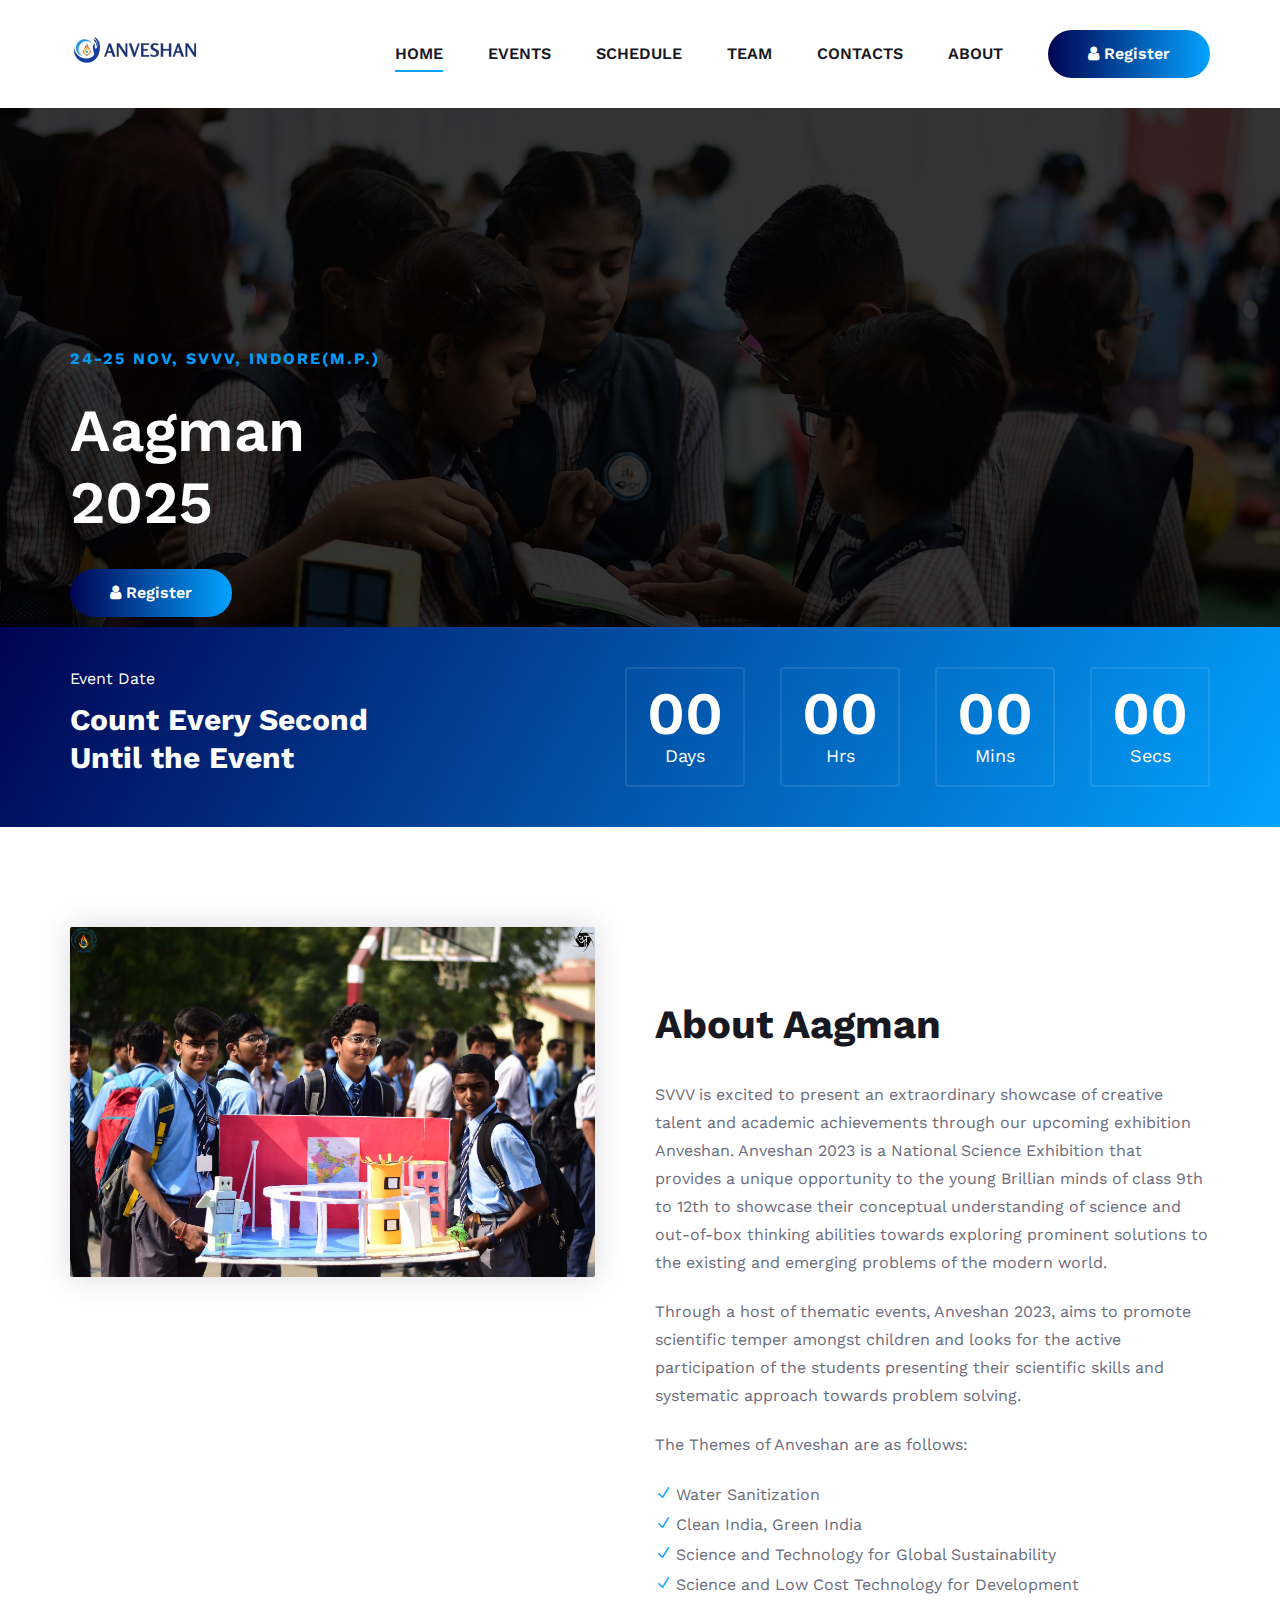
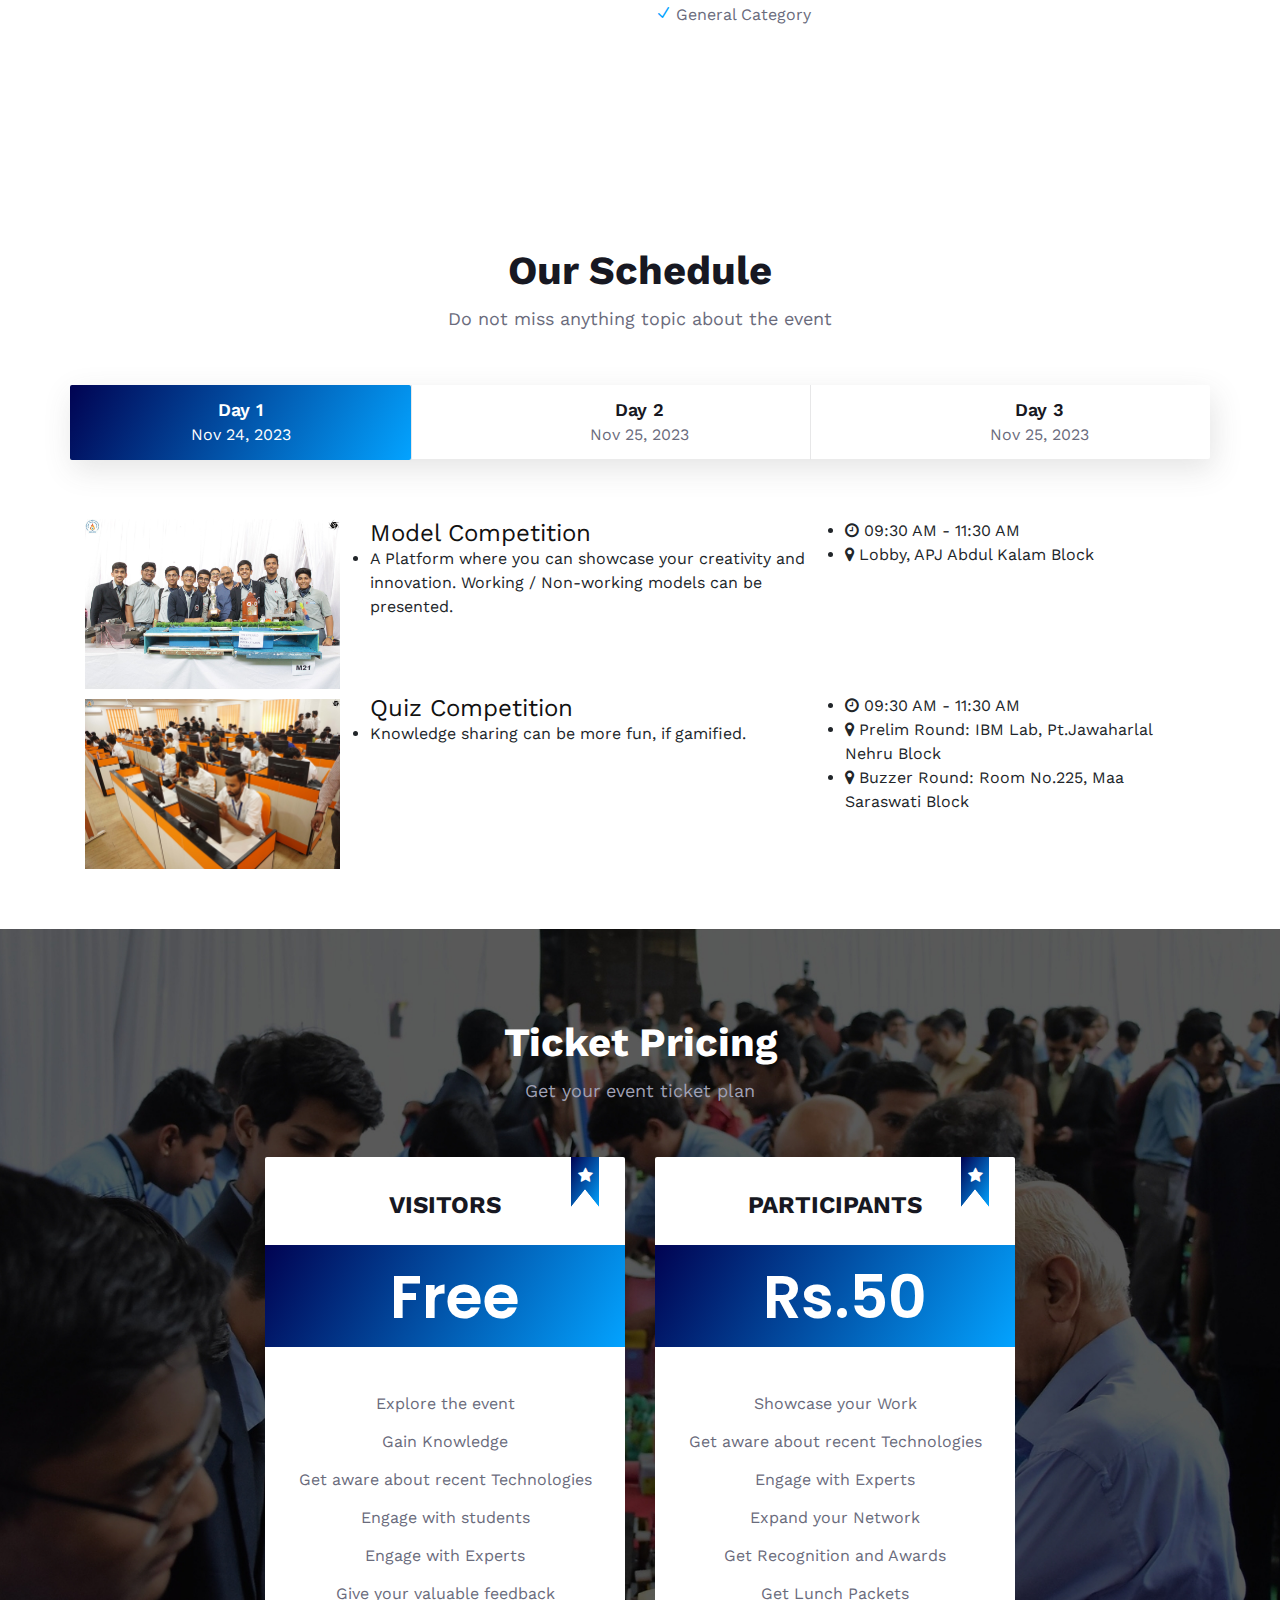
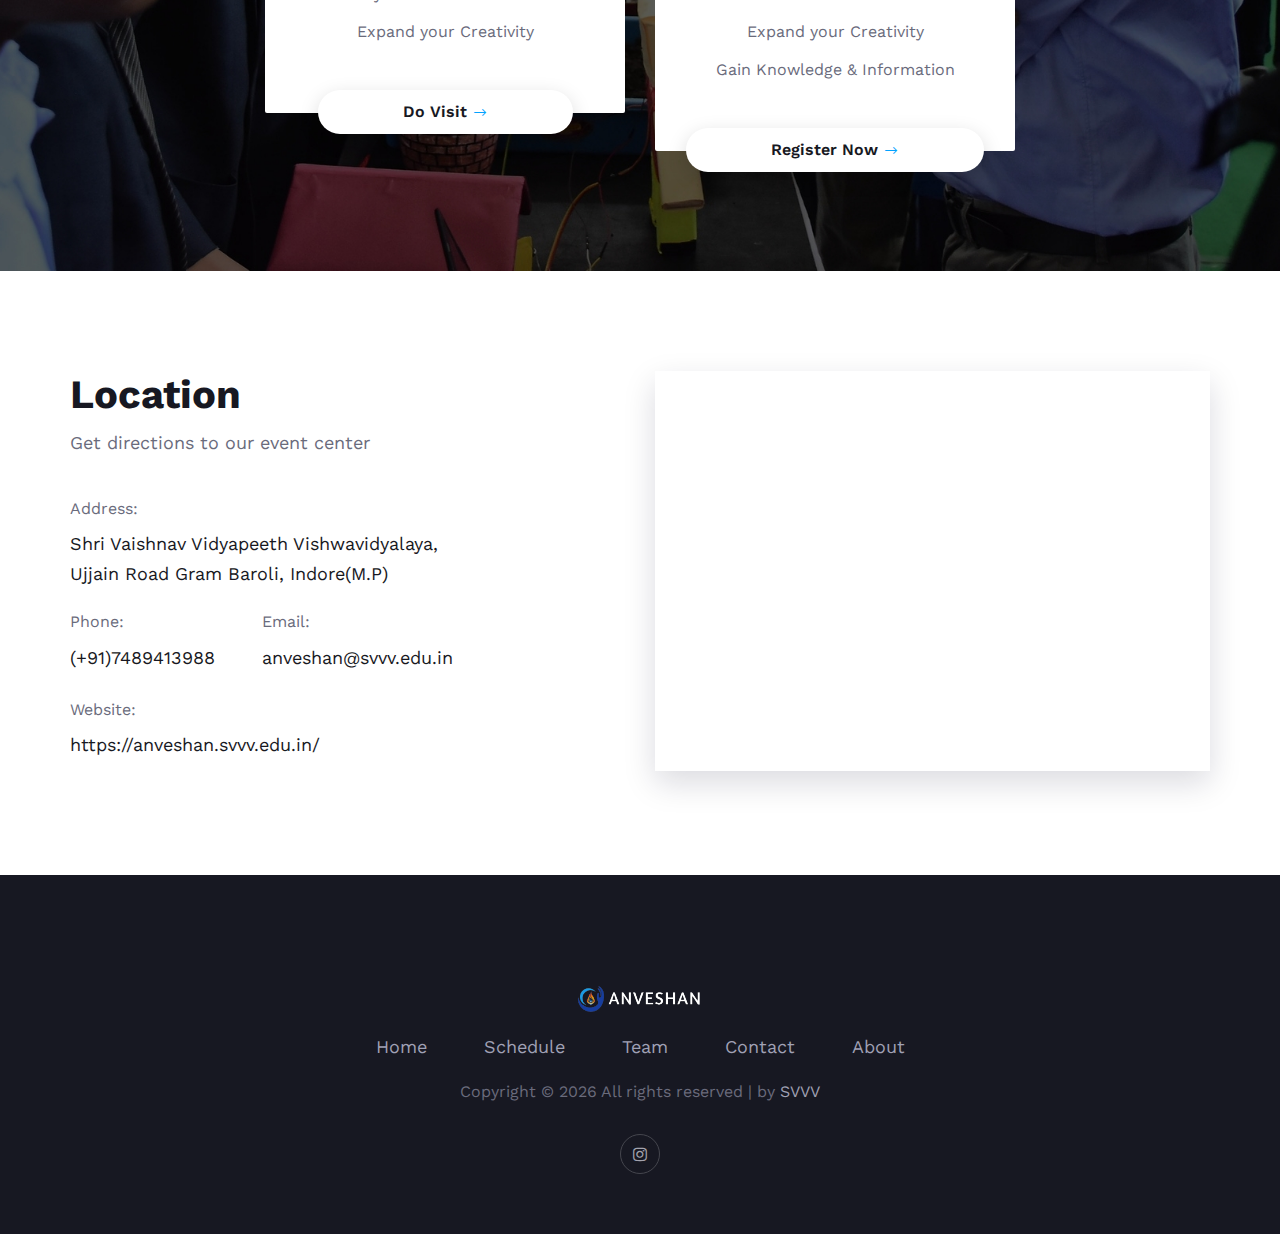
<file: index.html>
<!DOCTYPE html>
<html lang="zxx">

<head>
    <meta charset="UTF-8">
    <meta name="description" content="Anveshan 2023">
    <meta name="keywords" content="Manup, unica, creative, html">
    <meta name="viewport" content="width=device-width, initial-scale=1.0">
    <meta http-equiv="X-UA-Compatible" content="ie=edge">
    <title>Aagman 2023</title>
    <!-- Google FontK -->
    <link href="https://fonts.googleapis.com/css?family=Work+Sans:400,500,600,700,800,900&display=swap"
        rel="stylesheet">
    <link href="https://fonts.googleapis.com/css?family=Poppins:400,500,600,700&display=swap" rel="stylesheet">


    <!-- Css Styles -->
    <link rel="stylesheet" href="css/bootstrap.min.css" type="text/css">
    <link rel="stylesheet" href="css/font-awesome.min.css" type="text/css">
    <link rel="stylesheet" href="css/elegant-icons.css" type="text/css">
    <link rel="stylesheet" href="css/owl.carousel.min.css" type="text/css">
    <link rel="stylesheet" href="css/magnific-popup.css" type="text/css">
    <link rel="stylesheet" href="css/slicknav.min.css" type="text/css">
    <link rel="stylesheet" href="css/style.css" type="text/css">
</head>

<body>
    <!-- Page Preloder -->
    <div id="preloder">
        <div class="loader"></div>
    </div>

    <!-- Header Section Begin -->
    <header class="header-section">
        <div class="container">
            <div class="logo">
                <a href="./index.html">
                    <img src="img/logo.png" alt="">
                </a>
            </div>
            <div class="nav-menu">
                <nav class="mainmenu mobile-menu">
                    <ul>
                        <li class="active"><a href="./index.html">Home</a></li>
                        
                        <li><a href="#">Events</a>
                            <ul class="dropdown">
                                <li><a href="./Model.html">Model Exhibition</a></li>
                                <li><a href="./Quiz.html">Quiz Competition </a></li>
                                <li><a href="./Idea.html">Idea Presentation</a></li>
                                <li><a href="./Poster.html">Poster Competition</a></li>
                                </a></li>
                            </ul>
                        </li>
                        <li><a href="./schedule.html">Schedule</a></li>
                        <li><a href="./team.html">Team</a></li>
                        <li><a href="./contact.html">Contacts</a></li>
                        <li><a href="./about-us.html">About</a></li>
                    </ul>
                </nav>
                <a href="https://docs.google.com/forms/d/e/1FAIpQLSf7usEWH_5YBm0bpSMAWEpsu5CmNqtuVsPYWkdZKV1KnJDk_A/viewform?pli=1"
                    class="primary-btn top-btn"><i class="fa fa-user"></i> Register</a>
            </div>
            <div id="mobile-menu-wrap"></div>
        </div>
    </header>
    <!-- Header End -->

    <!-- Hero Section Begin -->
    <section class="hero-section set-bg" data-setbg="img/anveshan2.jpg">
            <div class="container">
            <div class="row">
                <div class="col-lg-7">
                    <div class="hero-text">
                        <span>24-25 Nov, SVVV, Indore(M.P.)</span>
                        <h2>Aagman<br /> 2025</h2>
                        <a href="https://docs.google.com/forms/d/e/1FAIpQLSf7usEWH_5YBm0bpSMAWEpsu5CmNqtuVsPYWkdZKV1KnJDk_A/viewform?pli=1"
                            class="primary-btn"><i class="fa fa-user"></i> Register</a>

                    </div>
                </div>
            </div>
            </div>   
    </section>
    <!-- Hero Section End -->

    <!-- Counter Section Begin -->
    <section class="counter-section bg-gradient">
        <div class="container">
            <div class="row">
                <div class="col-lg-4">
                    <div class="counter-text">
                        <span>Event Date</span>
                        <h3>Count Every Second <br />Until the Event</h3>
                    </div>
                </div>
                <div class="col-lg-8">
                    <div class="cd-timer" id="countdown">
                        <div class="cd-item">
                            <span>15</span>
                            <p>Days</p>
                        </div>
                        <div class="cd-item">
                            <span>8</span>
                            <p>Hours</p>
                        </div>
                        <div class="cd-item">
                            <span>55</span>
                            <p>Minutes</p>
                        </div>
                        <div class="cd-item">
                            <span>50</span>
                            <p>Seconds</p>
                        </div>
                    </div>
                </div>
            </div>
        </div>
    </section>
    <!-- Counter Section End -->

    <!-- Home About Section Begin -->
    <section class="home-about-section spad">
        <div class="container">
            <div class="row">
                <div class="col-lg-6">
                    <div class="ha-pic">
                        <img src="img/anveshan.jpg" alt="">
                    </div>
                </div>
                <div class="col-lg-6">
                    <div class="ha-text">
                        <h2>About Aagman</h2>
                        <p>SVVV is excited to present an extraordinary showcase of creative talent and
                            academic achievements through our upcoming exhibition Anveshan. Anveshan 2023 is a
                            National Science Exhibition that provides a unique opportunity to the young
                            Brillian minds of class 9th to 12th to showcase their conceptual understanding
                            of science and out-of-box thinking abilities towards exploring prominent solutions
                            to the existing and emerging problems of the modern world.</p>
                        <p>Through a host of thematic events, Anveshan 2023, aims to promote scientific temper
                            amongst children and looks for the active participation of the students presenting
                            their scientific skills and systematic approach towards problem solving.</p>
                        <p>The Themes of Anveshan are as follows:</p>
                        <ul>
                            <li><span class="icon_check"></span> Water Sanitization</li>
                            <li><span class="icon_check"></span> Clean India, Green India</li>
                            <li><span class="icon_check"></span> Science and Technology for Global Sustainability</li>
                            <li><span class="icon_check"></span> Science and Low Cost Technology for Development</li>
                            <li><span class="icon_check"></span> General Category</li>
                        </ul>

                    </div>
                </div>
            </div>
        </div>
    </section>
    <!-- Home About Section End -->

    <!-- Team Member Section Begin -->
    <!-- <section class="team-member-section">
        <div class="container">
            <div class="row">
                <div class="col-lg-12">
                    <div class="section-title">
                        <h2>Who’s speaking</h2>
                        <p>These are our communicators, you can see each person information</p>
                    </div>
                </div>
            </div>
        </div>
        <div class="member-item set-bg" data-setbg="img/team-member/member-1.jpg">
            <div class="mi-social">
                <div class="mi-social-inner bg-gradient">
                    <a href="#"><i class="fa fa-facebook"></i></a>
                    <a href="#"><i class="fa fa-instagram"></i></a>
                    <a href="#"><i class="fa fa-twitter"></i></a>
                    <a href="#"><i class="fa fa-linkedin"></i></a>
                </div>
            </div>
            <div class="mi-text">
                <h5>Emma Sandoval</h5>
                <span>Speaker</span>
            </div>
        </div>
        <div class="member-item set-bg" data-setbg="img/team-member/member-2.jpg">
            <div class="mi-social">
                <div class="mi-social-inner bg-gradient">
                    <a href="#"><i class="fa fa-facebook"></i></a>
                    <a href="#"><i class="fa fa-instagram"></i></a>
                    <a href="#"><i class="fa fa-twitter"></i></a>
                    <a href="#"><i class="fa fa-linkedin"></i></a>
                </div>
            </div>
            <div class="mi-text">
                <h5>Emma Sandoval</h5>
                <span>Speaker</span>
            </div>
        </div>
        <div class="member-item set-bg" data-setbg="img/team-member/member-3.jpg">
            <div class="mi-social">
                <div class="mi-social-inner bg-gradient">
                    <a href="#"><i class="fa fa-facebook"></i></a>
                    <a href="#"><i class="fa fa-instagram"></i></a>
                    <a href="#"><i class="fa fa-twitter"></i></a>
                    <a href="#"><i class="fa fa-linkedin"></i></a>
                </div>
            </div>
            <div class="mi-text">
                <h5>Emma Sandoval</h5>
                <span>Speaker</span>
            </div>
        </div>
        <div class="member-item set-bg" data-setbg="img/team-member/member-4.jpg">
            <div class="mi-social">
                <div class="mi-social-inner bg-gradient">
                    <a href="#"><i class="fa fa-facebook"></i></a>
                    <a href="#"><i class="fa fa-instagram"></i></a>
                    <a href="#"><i class="fa fa-twitter"></i></a>
                    <a href="#"><i class="fa fa-linkedin"></i></a>
                </div>
            </div>
            <div class="mi-text">
                <h5>Emma Sandoval</h5>
                <span>Speaker</span>
            </div>
        </div>
        <div class="member-item set-bg" data-setbg="img/team-member/member-5.jpg">
            <div class="mi-social">
                <div class="mi-social-inner bg-gradient">
                    <a href="#"><i class="fa fa-facebook"></i></a>
                    <a href="#"><i class="fa fa-instagram"></i></a>
                    <a href="#"><i class="fa fa-twitter"></i></a>
                    <a href="#"><i class="fa fa-linkedin"></i></a>
                </div>
            </div>
            <div class="mi-text">
                <h5>Emma Sandoval</h5>
                <span>Speaker</span>
            </div>
        </div>
        <div class="member-item set-bg" data-setbg="img/team-member/member-6.jpg">
            <div class="mi-social">
                <div class="mi-social-inner bg-gradient">
                    <a href="#"><i class="fa fa-facebook"></i></a>
                    <a href="#"><i class="fa fa-instagram"></i></a>
                    <a href="#"><i class="fa fa-twitter"></i></a>
                    <a href="#"><i class="fa fa-linkedin"></i></a>
                </div>
            </div>
            <div class="mi-text">
                <h5>Emma Sandoval</h5>
                <span>Speaker</span>
            </div>
        </div>
        <div class="member-item set-bg" data-setbg="img/team-member/member-7.jpg">
            <div class="mi-social">
                <div class="mi-social-inner bg-gradient">
                    <a href="#"><i class="fa fa-facebook"></i></a>
                    <a href="#"><i class="fa fa-instagram"></i></a>
                    <a href="#"><i class="fa fa-twitter"></i></a>
                    <a href="#"><i class="fa fa-linkedin"></i></a>
                </div>
            </div>
            <div class="mi-text">
                <h5>Emma Sandoval</h5>
                <span>Speaker</span>
            </div>
        </div>
        <div class="member-item set-bg" data-setbg="img/team-member/member-8.jpg">
            <div class="mi-social">
                <div class="mi-social-inner bg-gradient">
                    <a href="#"><i class="fa fa-facebook"></i></a>
                    <a href="#"><i class="fa fa-instagram"></i></a>
                    <a href="#"><i class="fa fa-twitter"></i></a>
                    <a href="#"><i class="fa fa-linkedin"></i></a>
                </div>
            </div>
            <div class="mi-text">
                <h5>Emma Sandoval</h5>
                <span>Speaker</span>
            </div>
        </div>
        <div class="member-item set-bg" data-setbg="img/team-member/member-9.jpg">
            <div class="mi-social">
                <div class="mi-social-inner bg-gradient">
                    <a href="#"><i class="fa fa-facebook"></i></a>
                    <a href="#"><i class="fa fa-instagram"></i></a>
                    <a href="#"><i class="fa fa-twitter"></i></a>
                    <a href="#"><i class="fa fa-linkedin"></i></a>
                </div>
            </div>
            <div class="mi-text">
                <h5>Emma Sandoval</h5>
                <span>Speaker</span>
            </div>
        </div>
        <div class="member-item set-bg" data-setbg="img/team-member/member-10.jpg">
            <div class="mi-social">
                <div class="mi-social-inner bg-gradient">
                    <a href="#"><i class="fa fa-facebook"></i></a>
                    <a href="#"><i class="fa fa-instagram"></i></a>
                    <a href="#"><i class="fa fa-twitter"></i></a>
                    <a href="#"><i class="fa fa-linkedin"></i></a>
                </div>
            </div>
            <div class="mi-text">
                <h5>Emma Sandoval</h5>
                <span>Speaker</span>
            </div>
        </div>
    </section> -->
    <!-- Team Member Section End -->

    <!-- Schedule Section Begin -->

    <section class="schedule-section spad">
        <div class="container">
            <div class="row">
                <div class="col-lg-12">
                    <div class="section-title">
                        <h2>Our Schedule</h2>

                        <p>Do not miss anything topic about the event</p>
                    </div>
                </div>
            </div>
            <div class="row">
                <div class="col-lg-12">
                    <div class="schedule-tab">

                        <ul class="nav nav-tabs" role="tablist">

                            <li class="nav-item">
                                <a class="nav-link active" data-toggle="tab" href="#tabs-1" role="tab">
                                    <h5>Day 1</h5>
                                    <p>Nov 24, 2023</p>
                                </a>
                            </li>
                            <li class="nav-item">
                                <a class="nav-link" data-toggle="tab" href="#tabs-2" role="tab">
                                    <h5>Day 2</h5>
                                    <p>Nov 25, 2023</p>
                                </a>
                            </li>

                            <li class="nav-item">
                                <a class="nav-link" data-toggle="tab" href="#tabs-3" role="tab">
                                    <h5>Day 3</h5>
                                    <p>Nov 25, 2023</p>
                                </a>
                            </li>

                        </ul><!-- Tab panes -->
                    </div>
                    <div class="tab-content">
                        <div class="tab-pane active" id="tabs-1" role="tabpanel">
                            <div class="st-content">
                                <div class="container">
                                    <div class="row">
                                        <div class="col-lg-3">
                                            <div class="sc-pic">
                                                <img src="img/anve3.jpg" style="padding-bottom: 5px;" alt="">
                                            </div>
                                        </div>
                                        <div class="col-lg-5">
                                            <div class="sc-text">
                                                <h4>Model Competition</h4>
                                                <ul>
                                                    <li>A Platform where you can showcase your creativity and
                                                        innovation.
                                                        Working / Non-working models can be presented.
                                                    </li>
                                                </ul>
                                            </div>
                                        </div>
                                        <div class="col-lg-4">
                                            <ul class="sc-widget">
                                                <li><i class="fa fa-clock-o"></i> 09:30 AM - 11:30 AM</li>
                                                <li><i class="fa fa-map-marker"></i> Lobby, APJ Abdul Kalam Block
                                                </li>
                                            </ul>
                                        </div>
                                    </div>
                                </div>
                            </div>
                            <div class="st-content">
                                <div class="container">
                                    <div class="row">
                                        <div class="col-lg-3">
                                            <div class="sc-pic">
                                                <img src="img/anve2.jpg" style="padding-top: 5px;" alt="">
                                            </div>
                                        </div>
                                        <div class="col-lg-5">
                                            <div class="sc-text">
                                                <h4>Quiz Competition</h4>
                                                <ul>
                                                    <li>Knowledge sharing can be more fun, if gamified.
                                                    </li>
                                                </ul>
                                            </div>
                                        </div>
                                        <div class="col-lg-4">
                                            <ul class="sc-widget">
                                                <li><i class="fa fa-clock-o"></i> 09:30 AM - 11:30 AM</li>
                                                <li><i class="fa fa-map-marker"></i> Prelim Round: IBM Lab, Pt.Jawaharlal Nehru Block
                                                </li>
                                                <li><i class="fa fa-map-marker"></i> Buzzer Round: Room No.225, Maa Saraswati Block
                                                </li>
                                            </ul>
                                        </div>
                                    </div>
                                </div>
                            </div>
                        </div>
                        <div class="tab-pane" id="tabs-2" role="tabpanel">
                            <div class="st-content">
                                <div class="container">
                                    <div class="row">
                                        <div class="col-lg-3">
                                            <div class="sc-pic">
                                                <img src="img/anve5.jpg" style="padding-bottom: 5px;" alt="">
                                            </div>
                                        </div>
                                        <div class="col-lg-5">
                                            <div class="sc-text">
                                                <h4>Idea Presentation</h4>
                                                <ul>
                                                    <li>Great ideas emerge into great reality.</li>

                                                </ul>
                                            </div>
                                        </div>
                                        <div class="col-lg-4">
                                            <ul class="sc-widget">
                                                <li><i class="fa fa-clock-o"></i> 09:30 AM - 11:30 AM</li>
                                                <li><i class="fa fa-map-marker"></i> Bosch Lab and Room no. 307, J C Bose(Electrical) Block
                                                </li>
                                            </ul>
                                        </div>
                                    </div>
                                </div>
                            </div>
                            <div class="st-content">
                                <div class="container">
                                    <div class="row">
                                        <div class="col-lg-3">
                                            <div class="sc-pic">
                                                <img src="img/anve6.jpg" style="padding-top: 5px;" alt="">
                                            </div>
                                        </div>
                                        <div class="col-lg-5">
                                            <div class="sc-text">
                                                <h4>Poster Competition</h4>
                                                <ul>
                                                    <li>Chart, graph and text are at their best, when club together.
                                                    </li>
                                                </ul>
                                            </div>
                                        </div>
                                        <div class="col-lg-4">
                                            <ul class="sc-widget">
                                                <li><i class="fa fa-clock-o"></i> 09:30 AM - 11:30 AM</li>
                                                <li><i class="fa fa-map-marker"></i> Lobby, APJ Abdul Kalam Block
                                                </li>
                                            </ul>
                                        </div>
                                    </div>
                                </div>
                            </div>
                        </div>
                    </div>
                </div>
            </div>
        </div>
        </div>
    </section>
    <!-- Schedule Section End -->

    <!-- Pricing Section Begin -->
    <section class="pricing-section set-bg spad" data-setbg="img/pricing-bg.jpg">
        <div class="container">
            <div class="row">
                <div class="col-lg-12">
                    <div class="section-title">
                        <h2>Ticket Pricing</h2>
                        <p>Get your event ticket plan</p>
                    </div>
                </div>
            </div>
            <div class="row justify-content-center">

                <div class="col-lg-4 col-md-8">
                    <div class="price-item top-rated">
                        <div class="tr-tag">
                            <i class="fa fa-star"></i>
                        </div>
                        <h4>Visitors</h4>
                        <div class="pi-price">
                            <h2><span></span>Free</h2>
                        </div>
                        <ul>
                            <li>Explore the event</li>
                            <li>Gain Knowledge</li>
                            <li>Get aware about recent Technologies</li>
                            <li>Engage with students</li>
                            <li>Engage with Experts</li>
                            <li>Give your valuable feedback</li>
                            <li>Expand your Creativity</li>
                        </ul>
                        <a href="./contact.html" class="price-btn"> Do Visit <span class="arrow_right"></span></a>
                    </div>
                </div>
                <div class="col-lg-4 col-md-8">
                    <div class="price-item top-rated">
                        <div class="tr-tag">
                            <i class="fa fa-star"></i>
                        </div>
                        <h4>Participants</h4>
                        <div class="pi-price">
                            <h2><span></span>Rs.50</h2>
                        </div>
                        <ul>
                            <li>Showcase your Work</li>
                            <li>Get aware about recent Technologies</li>
                            <li>Engage with Experts</li>
                            <li>Expand your Network</li>
                            <li>Get Recognition and Awards</li>
                            <li>Get Lunch Packets</li>
                            <li>Expand your Creativity</li>
                            <li>Gain Knowledge & Information</li>
                        </ul>
                        <a href="https://docs.google.com/forms/d/e/1FAIpQLSf7usEWH_5YBm0bpSMAWEpsu5CmNqtuVsPYWkdZKV1KnJDk_A/viewform?pli=1" class="price-btn"> Register Now <span class="arrow_right"></span></a>

                    </div>
                </div>
            </div>
        </div>
    </section>
    <!-- Pricing Section End -->


    <!-- Contact Section Begin -->
    <section class="contact-section spad">
        <div class="container">
            <div class="row">
                <div class="col-lg-6">
                    <div class="section-title">
                        <h2>Location</h2>
                        <p>Get directions to our event center</p>
                    </div>
                    <div class="cs-text">
                        <div class="ct-address">
                            <span>Address:</span>
                            <p>Shri Vaishnav Vidyapeeth Vishwavidyalaya,</br> Ujjain Road Gram Baroli, Indore(M.P)</p>
                        </div>
                        <ul>
                            <li>
                                <span>Phone:</span>
                                (+91)7489413988
                            </li>
                            <li>
                                <span>Email:</span>
                                anveshan@svvv.edu.in
                            </li>
                        </ul>
                        <div class="ct-links">
                            <span>Website:</span>
                            <p>https://anveshan.svvv.edu.in/</p>
                        </div>
                    </div>
                </div>
                <div class="col-lg-6">
                    <div class="cs-map">
                        <iframe
                            src="https://www.google.com/maps/embed?pb=!1m18!1m12!1m3!1d7636.259560517481!2d75.84701242469451!3d22.82311633449607!2m3!1f0!2f0!3f0!3m2!1i1024!2i768!4f13.1!3m3!1m2!1s0x3963039c587a8091%3A0x206d00d7a5e4afb3!2sShri%20Vaishnav%20Vidyapeeth%20Vishwavidyalaya!5e0!3m2!1sen!2sin!4v1699384032495!5m2!1sen!2sin"
                            height="400" style="border:0;" allowfullscreen=""></iframe>
                    </div>
                </div>
            </div>
        </div>
    </section>
    <!-- Contact Section End -->

    <!-- Footer Section Begin -->
    <footer class="footer-section">
        <div class="container">
            <div class="row">
                <div class="col-lg-12">
                    <div class="footer-text">
                        <div class="ft-logo">
                            <a href="#" class="footer-logo"><img src="img/footer-logo.png" alt=""></a>
                        </div>
                        <ul>
                            <li><a href="index.html">Home</a></li>
                            <li><a href="./schedule.html">Schedule</a></li>
                            <li><a href="./team.html">Team</a></li>
                            <li><a href="./contact.html">Contact</a></li>
                            <li><a href="./about-us.html">About</a></li>
                            
                        </ul>
                        <div class="copyright-text">
                            <p><!-- Link back to Colorlib can't be removed. Template is licensed under CC BY 3.0. -->
                                Copyright &copy;
                                <script>document.write(new Date().getFullYear());</script> All rights reserved | by <a
                                    href="https://www.svvv.edu.in/" target="_blank">SVVV</a>
                                <!-- Link back to Colorlib can't be removed. Template is licensed under CC BY 3.0. -->
                            </p>
                        </div>
                        <div class="ft-social">
                         <!--   <a href="#"><i class="fa fa-facebook"></i></a>
                            <a href="#"><i class="fa fa-twitter"></i></a>
                            <a href="#"><i class="fa fa-linkedin"></i></a>
                            <a href="#"><i class="fa fa-youtube-play"></i></a> -->
                            <a href="https://instagram.com/anveshan_svvv?igshid=MXBxNm1uYnFxcXJ4eg=="><i
                                    class="fa fa-instagram"></i></a>
                            
                        </div>
                    </div>
                </div>
            </div>
        </div>
    </footer>
    <!-- Footer Section End -->

    <!-- Js Plugins -->
    <script src="js/jquery-3.3.1.min.js"></script>
    <script src="js/bootstrap.min.js"></script>
    <script src="js/jquery.magnific-popup.min.js"></script>
    <script src="js/jquery.countdown.min.js"></script>
    <script src="js/jquery.slicknav.js"></script>
    <script src="js/owl.carousel.min.js"></script>
    <script src="js/main.js"></script>
</body>

</html>
</file>
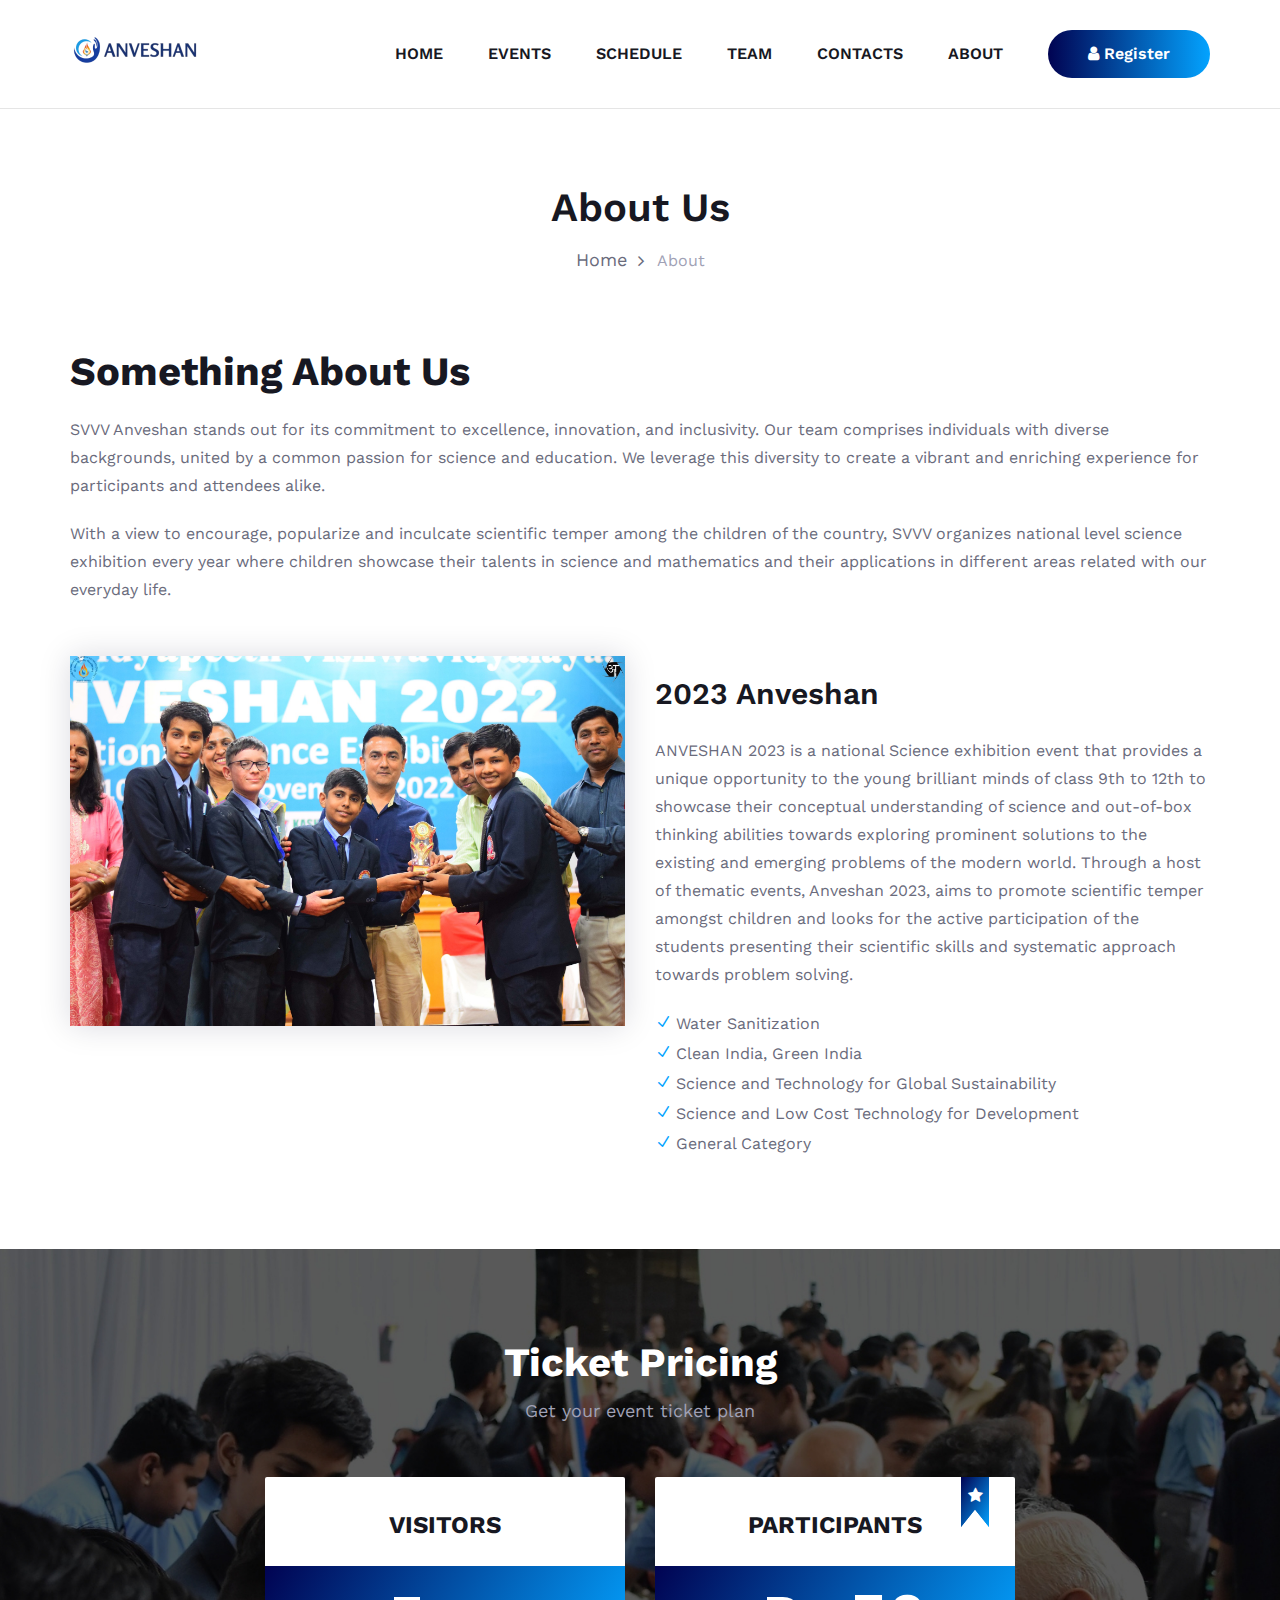
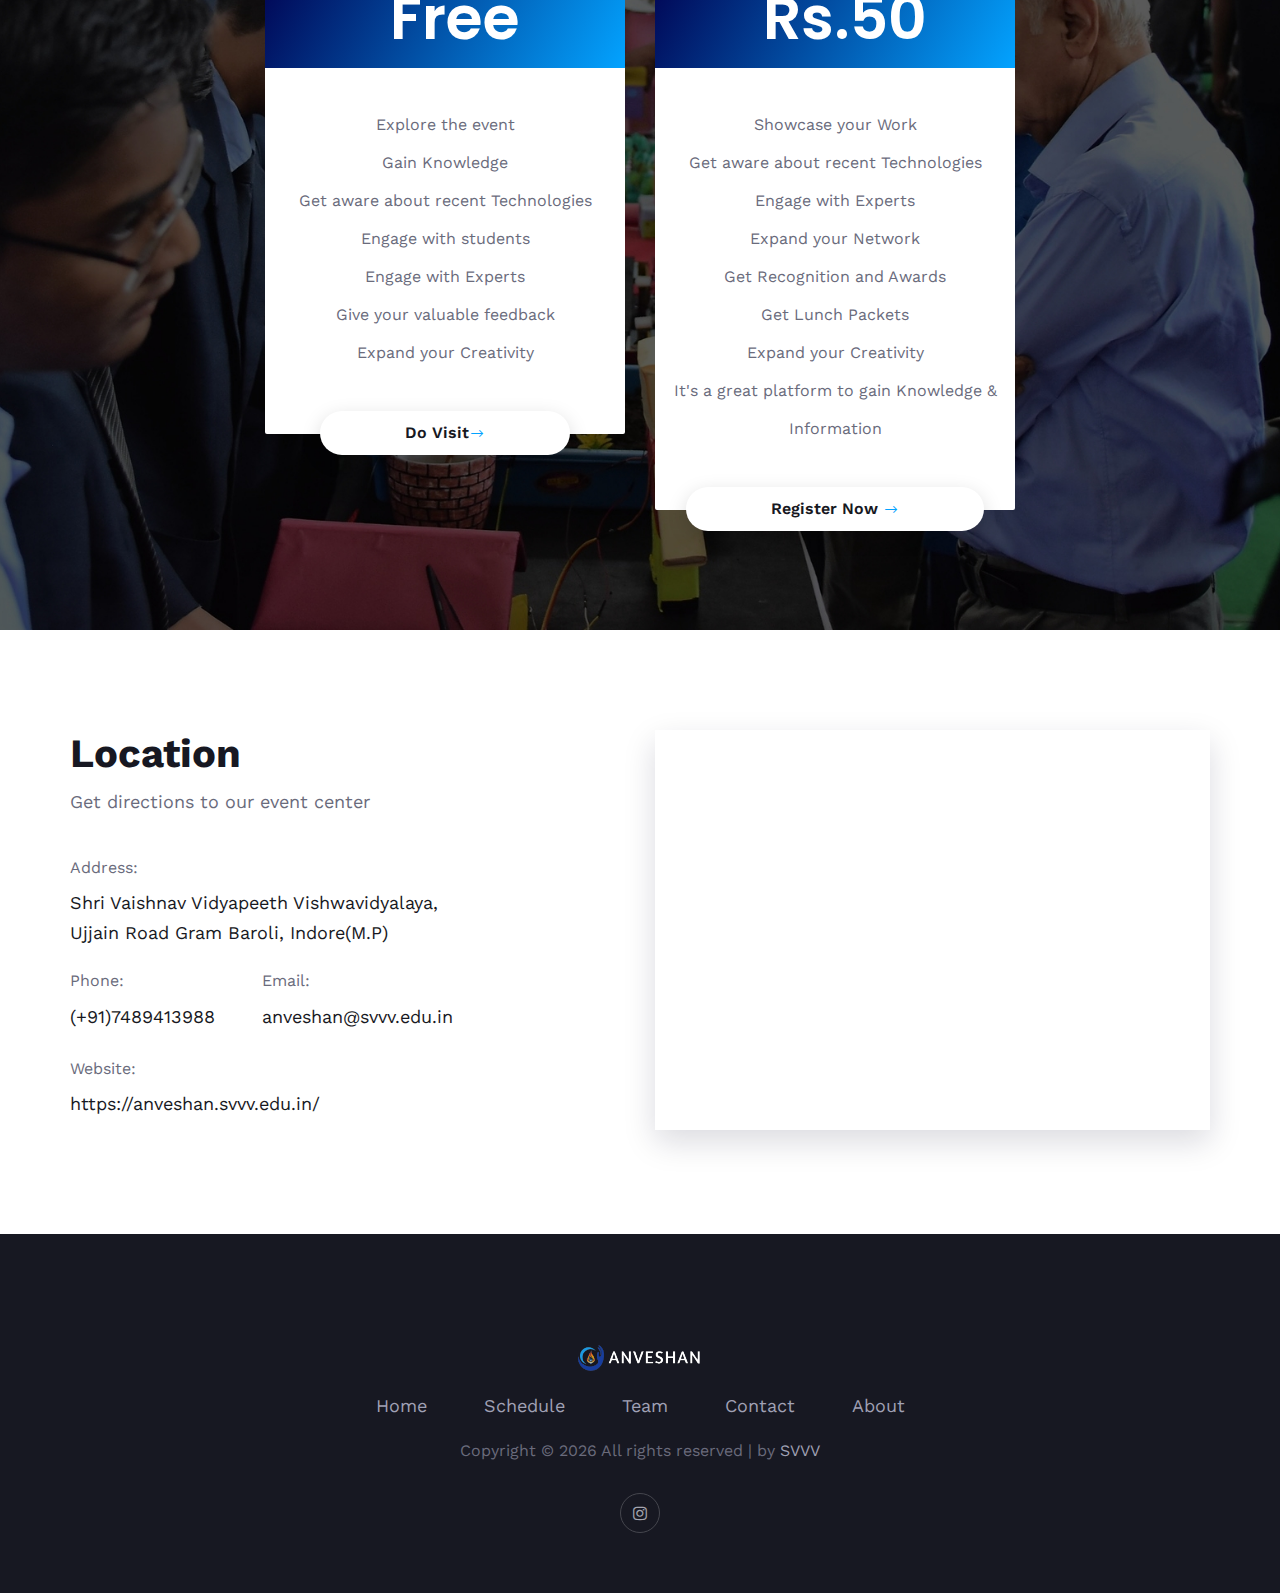
<file: about-us.html>
<!DOCTYPE html>
<html lang="zxx">

<head>
    <meta charset="UTF-8">
    <meta name="description" content="Manup Template">
    <meta name="keywords" content="Manup, unica, creative, html">
    <meta name="viewport" content="width=device-width, initial-scale=1.0">
    <meta http-equiv="X-UA-Compatible" content="ie=edge">
    <title>Anveshan 2K23</title>

    <!-- Google Font -->
    <link href="https://fonts.googleapis.com/css?family=Work+Sans:400,500,600,700,800,900&display=swap" rel="stylesheet">
    <link href="https://fonts.googleapis.com/css?family=Poppins:400,500,600,700&display=swap" rel="stylesheet">


    <!-- Css Styles -->
    <link rel="stylesheet" href="css/bootstrap.min.css" type="text/css">
    <link rel="stylesheet" href="css/font-awesome.min.css" type="text/css">
    <link rel="stylesheet" href="css/elegant-icons.css" type="text/css">
    <link rel="stylesheet" href="css/owl.carousel.min.css" type="text/css">
    <link rel="stylesheet" href="css/magnific-popup.css" type="text/css">
    <link rel="stylesheet" href="css/slicknav.min.css" type="text/css">
    <link rel="stylesheet" href="css/style.css" type="text/css">
</head>

<body>
    <!-- Page Preloder -->
    <div id="preloder">
        <div class="loader"></div>
    </div>

    <!-- Header Section Begin -->
    <header class="header-section header-normal">
        <div class="container">
            <div class="logo">
                <a href="./index.html">
                    <img src="img/logo.png" alt="">
                </a>
            </div>
            <div class="nav-menu">
                <nav class="mainmenu mobile-menu">
                    <ul>
                        <li><a href="./index.html">Home</a></li>
                        
                        <li><a href="#">Events</a>
                            <ul class="dropdown">
                                <li><a href="./Model.html">Model Competition</a></li>
                                <li><a href="./Quiz.html">Quiz Competition</a></li>
                                <li><a href="./Idea.html">Idea Presentation</a></li>
                                <li><a href="./Poster.html">Poster Competition</a></li>
                            </ul>
                        </li>
                        <li><a href="./schedule.html">Schedule</a></li>
                        <li><a href="./team.html">Team</a></li>
                        <li><a href="./contact.html">Contacts</a></li>
                        <li><a href="./about-us.html">About</a></li>
                    </ul>
                </nav>
                <a href="https://docs.google.com/forms/d/e/1FAIpQLSf7usEWH_5YBm0bpSMAWEpsu5CmNqtuVsPYWkdZKV1KnJDk_A/viewform?pli=1" class="primary-btn top-btn"><i class="fa fa-user"></i> Register</a>
            </div>
            <div id="mobile-menu-wrap"></div>
        </div>
    </header>
    <!-- Header End -->

    <!-- Breadcrumb Section Begin -->
    <section class="breadcrumb-section">
        <div class="container">
            <div class="row">
                <div class="col-lg-12">
                    <div class="breadcrumb-text">
                        <h2>About Us</h2>
                        <div class="bt-option">
                            <a href="index.html">Home</a>
                            <span>About</span>
                        </div>
                    </div>
                </div>
            </div>
        </div>
    </section>
    <!-- Breadcrumb Section End -->

    <!-- About Section Begin -->
    <section class="about-section spad">
        <div class="container">
            <div class="row">
                <div class="col-lg-12">
                    <div class="section-title">
                        <h2>Something About Us</h2>
                        <p class="f-para">SVVV Anveshan stands out for its commitment to excellence, innovation, and inclusivity. Our team comprises individuals with diverse backgrounds, united by a common passion for science and education. We leverage this diversity to create a vibrant and enriching experience for participants and attendees alike.</p>
                        <p>With a view to encourage, popularize and inculcate scientific temper among the children of the country, SVVV organizes national level science exhibition every year where children showcase their talents in science and mathematics and their applications in different areas related with our everyday life.
                        </p>
                    </div>
                </div>
            </div>
            <div class="row">
                <div class="col-lg-6">
                    <div class="about-pic">
                        <img src="img/anve1.jpg" alt="">
                    </div>
                </div>
                <div class="col-lg-6">
                    <div class="about-text">
                        <h3>2023 Anveshan</h3>
                        <p>ANVESHAN 2023 is a national Science exhibition event that provides a unique opportunity to the young brilliant minds of class 9th to 12th to showcase their conceptual understanding of science and out-of-box thinking abilities towards exploring prominent solutions to the existing and emerging problems of the modern world.
                            Through a host of thematic events, Anveshan 2023, aims to promote scientific temper amongst children and looks for the active participation of the students presenting their scientific skills and systematic approach towards problem solving.
                             </p>
                        <ul>
                                <li><span class="icon_check"></span> Water Sanitization</li>
                                <li><span class="icon_check"></span> Clean India, Green India</li>
                                <li><span class="icon_check"></span> Science and Technology for Global Sustainability</li>
                                <li><span class="icon_check"></span> Science and Low Cost Technology for Development</li>
                                <li><span class="icon_check"></span> General Category</li>
                           
                         </ul>
                    </div>
                </div>
            </div>
        </div>
    </section>
   

   
    
    <!-- Pricing Section Begin -->
    <section class="pricing-section set-bg spad" data-setbg="img/pricing-bg.jpg">
        <div class="container">
            <div class="row">
                <div class="col-lg-12">
                    <div class="section-title">
                        <h2>Ticket Pricing</h2>
                        <p>Get your event ticket plan</p>
                    </div>
                </div>
            </div>
            <div class="row justify-content-center">
            
                <div class="col-lg-4 col-md-8">
                    <div class="price-item top-rated">
                        <h4>Visitors</h4>
                        <div class="pi-price">
                            <h2><span></span>Free</h2>
                        </div>
                        <ul>
                            <li>Explore the event</li>
                            <li>Gain Knowledge</li>
                            <li>Get aware about recent Technologies</li>
                            <li>Engage with students</li>
                            <li>Engage with Experts</li>
                            <li>Give your valuable feedback</li>
                            <li>Expand your Creativity</li>
                        </ul>
                        <a href="./contact.html" class="price-btn"> Do Visit<span class="arrow_right"></span></a>
                    </div>
                </div>
                <div class="col-lg-4 col-md-8">
                    <div class="price-item top-rated">
                        <div class="tr-tag">
                            <i class="fa fa-star"></i>
                        </div>
                        <h4>Participants</h4>
                        <div class="pi-price">
                            <h2><span></span>Rs.50</h2>
                        </div>
                        <ul>
                            <li>Showcase your Work</li>
                            <li>Get aware about recent Technologies</li>
                            <li>Engage with Experts</li>
                            <li>Expand your Network</li>
                            <li>Get Recognition and Awards</li>
                            <li>Get Lunch Packets</li>
                            <li>Expand your Creativity</li>
                            <li>It's a great platform to gain Knowledge & Information</li>
                        </ul>
                        <a href="https://docs.google.com/forms/d/e/1FAIpQLSf7usEWH_5YBm0bpSMAWEpsu5CmNqtuVsPYWkdZKV1KnJDk_A/viewform?pli=1" class="price-btn"> Register Now <span class="arrow_right"></span></a>
                        
                    </div>
                </div>
            </div>
        </div>
    </section>
    <!-- Pricing Section End -->



    <!-- Newslatter Section Begin -->
    <section class="newslatter-section about-newslatter">
        <div class="container">
        
            </div>
        </div>
    </section>
    <!-- Newslatter Section End -->

    <!-- Contact Section Begin -->
    <section class="contact-section spad">
        <div class="container">
            <div class="row">
                <div class="col-lg-6">
                    <div class="section-title">
                        <h2>Location</h2>
                        <p>Get directions to our event center</p>
                    </div>
                    <div class="cs-text">
                        <div class="ct-address">
                            <span>Address:</span>
                            <p>Shri Vaishnav Vidyapeeth Vishwavidyalaya,<br/>Ujjain Road Gram Baroli, Indore(M.P)</p>
                        </div>
                        <ul>
                            <li>
                                <span>Phone:</span>
                                (+91)7489413988
                            </li>
                            <li>
                                <span>Email:</span>
                                anveshan@svvv.edu.in
                            </li>
                        </ul>
                        <div class="ct-links">
                            <span>Website:</span>
                            <p>https://anveshan.svvv.edu.in/</p>
                        </div>
                    </div>
                </div>
                <div class="col-lg-6">
                    <div class="cs-map">
                        <iframe src="https://www.google.com/maps/embed?pb=!1m18!1m12!1m3!1d7636.259560517481!2d75.84701242469451!3d22.82311633449607!2m3!1f0!2f0!3f0!3m2!1i1024!2i768!4f13.1!3m3!1m2!1s0x3963039c587a8091%3A0x206d00d7a5e4afb3!2sShri%20Vaishnav%20Vidyapeeth%20Vishwavidyalaya!5e0!3m2!1sen!2sin!4v1699384032495!5m2!1sen!2sin"" height="400" style="border:0;" allowfullscreen=""></iframe>
                    </div>
                </div>
            </div>
        </div>
    </section>
    <!-- Contact Section End -->

    <!-- Footer Section Begin -->
    <footer class="footer-section">
        <div class="container">
           
            <div class="row">
                <div class="col-lg-12">
                    <div class="footer-text">
                        <div class="ft-logo">
                            <a href="#" class="footer-logo"><img src="img/footer-logo.png" alt=""></a>
                        </div>
                        <ul>
                            <li><a href="index.html">Home</a></li>
                            <li><a href="./schedule.html">Schedule</a></li>
                            <li><a href="./team.html">Team</a></li>
                            <li><a href="./contact.html">Contact</a></li>
                            <li><a href="./about-us.html">About</a></li>
                        </ul>
                        <div class="copyright-text">
                            <p><!-- Link back to Colorlib can't be removed. Template is licensed under CC BY 3.0. -->
                            Copyright &copy;
                            <script>document.write(new Date().getFullYear());</script> All rights reserved | by <a
                                href="https://www.svvv.edu.in/" target="_blank">SVVV</a>
                           
                            <!-- Link back to Colorlib can't be removed. Template is licensed under CC BY 3.0. --></p></div>
                        <div class="ft-social">
                           <!-- <a href="#"><i class="fa fa-facebook"></i></a>
                            <a href="#"><i class="fa fa-twitter"></i></a>
                            <a href="#"><i class="fa fa-linkedin"></i></a>
                            <a href="#"><i class="fa fa-youtube-play"></i></a> -->
                            <a href="https://instagram.com/anveshan_svvv?igshid=MXBxNm1uYnFxcXJ4eg=="><i
                                class="fa fa-instagram"></i></a>
                            
                        </div>
                    </div>
                </div>
            </div>
        </div>
    </footer>
    <!-- Footer Section End -->

    <!-- Js Plugins -->
    <script src="js/jquery-3.3.1.min.js"></script>
    <script src="js/bootstrap.min.js"></script>
    <script src="js/jquery.magnific-popup.min.js"></script>
    <script src="js/jquery.countdown.min.js"></script>
    <script src="js/jquery.slicknav.js"></script>
    <script src="js/owl.carousel.min.js"></script>
    <script src="js/main.js"></script>
</body>

</html>
</file>
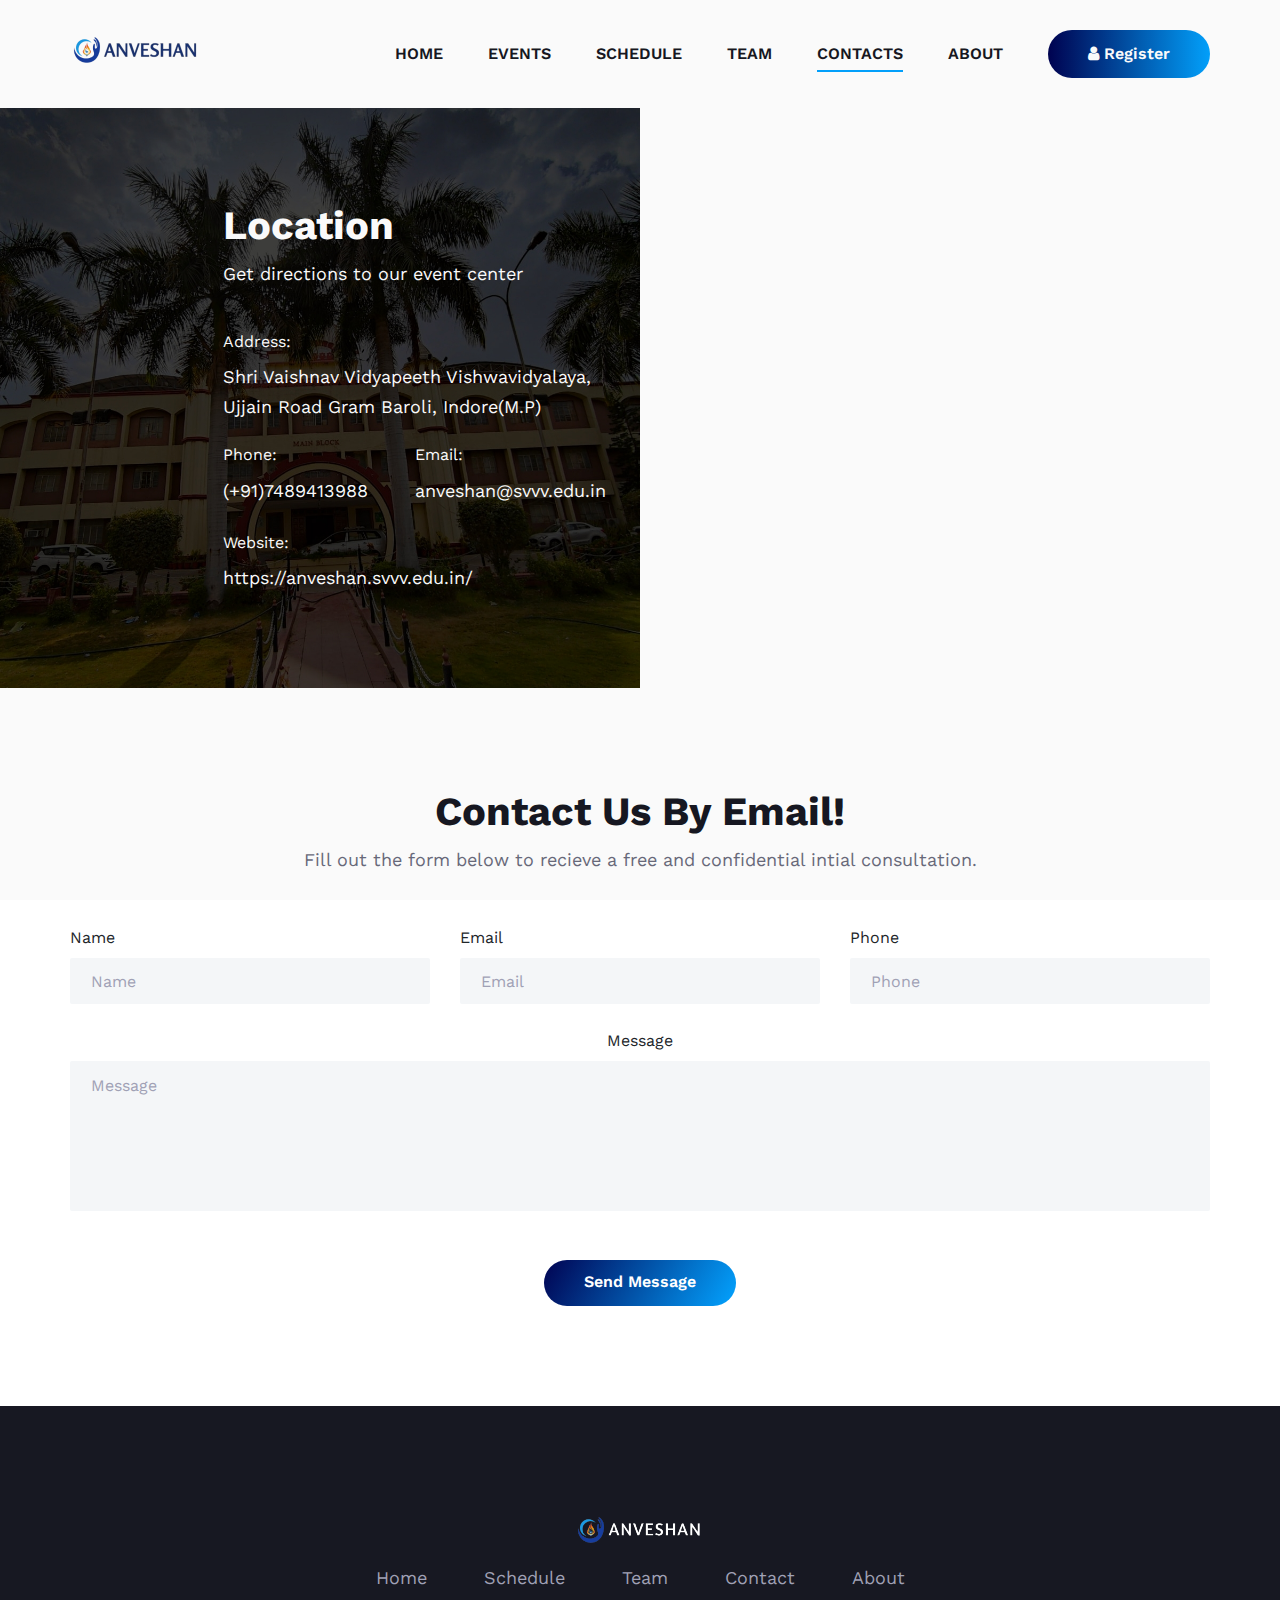
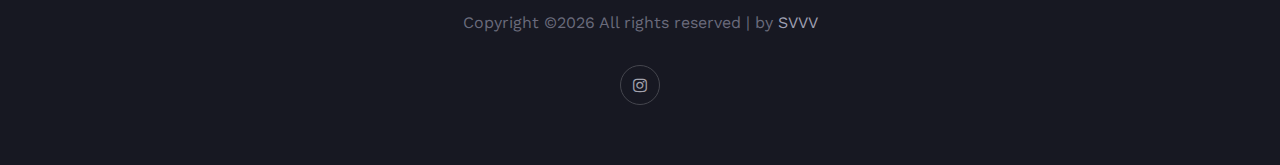
<file: contact.html>
<!DOCTYPE html>
<html lang="zxx">

<head>
    <meta charset="UTF-8">
    <meta name="description" content="Manup Template">
    <meta name="keywords" content="Manup, unica, creative, html">
    <meta name="viewport" content="width=device-width, initial-scale=1.0">
    <meta http-equiv="X-UA-Compatible" content="ie=edge">
    <title>Anveshan 2K23</title>

    <!-- Google Font -->
    <link href="https://fonts.googleapis.com/css?family=Work+Sans:400,500,600,700,800,900&display=swap"
        rel="stylesheet">
    <link href="https://fonts.googleapis.com/css?family=Poppins:400,500,600,700&display=swap" rel="stylesheet">


    <!-- Css Styles -->
    <link rel="stylesheet" href="css/bootstrap.min.css" type="text/css">
    <link rel="stylesheet" href="css/font-awesome.min.css" type="text/css">
    <link rel="stylesheet" href="css/elegant-icons.css" type="text/css">
    <link rel="stylesheet" href="css/owl.carousel.min.css" type="text/css">
    <link rel="stylesheet" href="css/magnific-popup.css" type="text/css">
    <link rel="stylesheet" href="css/slicknav.min.css" type="text/css">
    <link rel="stylesheet" href="css/style.css" type="text/css">
</head>

<body>
    <!-- Page Preloder -->
    <div id="preloder">
        <div class="loader"></div>
    </div>

    <!-- Header Section Begin -->
    <header class="header-section">
        <div class="container">
            <div class="logo">
                <a href="./index.html">
                    <img src="img/logo.png" alt="">
                </a>
            </div>
            <div class="nav-menu">
                <nav class="mainmenu mobile-menu">
                    <ul>
                        <li><a href="./index.html">Home</a></li>
                        
                        <li><a href="#">Events</a>
                            <ul class="dropdown">
                                <li><a href="./Model.html">Model Competition</a></li>
                                <li><a href="./Quiz.html">Quiz Competition</a></li>
                                <li><a href="./Idea.html">Idea Presentation</a></li>
                                <li><a href="./Poster.html">Poster Competition</a></li>
                           </ul>
                        </li>
                        <li><a href="./schedule.html">Schedule</a></li>
                        <li><a href="./team.html">Team</a></li>
                        <li class="active"><a href="./contact.html">Contacts</a></li>
                        <li><a href="./about-us.html">About</a></li>
                    </ul>
                </nav>
                <a href="https://docs.google.com/forms/d/e/1FAIpQLSf7usEWH_5YBm0bpSMAWEpsu5CmNqtuVsPYWkdZKV1KnJDk_A/viewform?pli=1" class="primary-btn top-btn"><i class="fa fa-user"></i> Register</a>
            </div>
            <div id="mobile-menu-wrap"></div>
        </div>
    </header>
    <!-- Header End -->

    <!-- Contact Top Content Section Begin -->
    <section class="contact-content-section">
        <div class="container-fluid">
            <div class="row">
                <div class="col-lg-6">
                    <div class="cc-text set-bg" data-setbg="img/contact-content-bg.jpg">
                        <div class="row">
                            <div class="col-lg-8 offset-lg-4">
                                <div class="section-title">
                                    <h2>Location</h2>
                                    <p>Get directions to our event center</p>
                                </div>
                                <div class="cs-text">
                                    <div class="ct-address">
                                        <span>Address:</span>
                                        <p>Shri Vaishnav Vidyapeeth Vishwavidyalaya, <br />Ujjain Road Gram Baroli, Indore(M.P)</p>
                                    </div>
                                    <ul>
                                        <li>
                                            <span>Phone:</span>
                                            (+91)7489413988
                                        </li>
                                        <li>
                                            <span>Email:</span>
                                            anveshan@svvv.edu.in
                                        </li>
                                    </ul>
                                    <div class="ct-links">
                                        <span>Website:</span>
                                        <p>https://anveshan.svvv.edu.in/</p>
                                    </div>
                                </div>
                            </div>
                        </div>
                    </div>
                </div>
                <div class="col-lg-6">
                    <div class="cc-map">
                        <iframe
                            src="https://www.google.com/maps/embed?pb=!1m18!1m12!1m3!1d7636.259560517481!2d75.84701242469451!3d22.82311633449607!2m3!1f0!2f0!3f0!3m2!1i1024!2i768!4f13.1!3m3!1m2!1s0x3963039c587a8091%3A0x206d00d7a5e4afb3!2sShri%20Vaishnav%20Vidyapeeth%20Vishwavidyalaya!5e0!3m2!1sen!2sin!4v1699384032495!5m2!1sen!2sin"
                            height="580" style="border:0;" allowfullscreen=""></iframe>
                    
                    </div>
                </div>
            </div>
        </div>
    </section>
    <!-- Contact Top Content Section End -->

    <!-- Contact Form Section Begin -->
    <section class="contact-from-section spad">
        <div class="container">
            <div class="row">
                <div class="col-lg-12">
                    <div class="section-title">
                        <h2>Contact Us By Email!</h2>
                        <p>Fill out the form below to recieve a free and confidential intial consultation.</p>
                    </div>
                </div>
            </div>
            <div class="row">
                <div class="col-lg-12">
                    <form action="https://docs.google.com/forms/d/e/1FAIpQLSeMbfaij4g_vdVgsYYlWlfNjrIRSejxdKQbKvTuZhdMbVeg9w/formResponse" class="comment-form contact-form">
                        <div class="row">
                            <div class="col-lg-4">
                                <label for="entry.2096539923">Name</label><br>
                                <input type="text" name="entry.2096539923" placeholder="Name" >
                            </div>
                            <div class="col-lg-4">
                                <label for="entry.1005792264">Email</label><br>
                                <input type="text" name="entry.1005792264" placeholder="Email">
                            </div>
                            <div class="col-lg-4"> 
                                <label for="entry.2012120936">Phone</label><br>
                                <input type="text" name="entry.2012120936" placeholder="Phone">
                            </div>
                            <div class="col-lg-12 text-center">
                                <label for="entry.32300892">Message</label><br>
                                <textarea name="entry.32300892" placeholder="Message"></textarea>
                                <button type="submit" class="site-btn">Send Message</button>
                            </div>
                        </div>
                    </form>
                </div>
            </div>
        </div>
    </section>
    <!-- Contact Form Section End -->

    <!-- Footer Section Begin -->
    <footer class="footer-section">
        <div class="container">
           
            <div class="row">
                <div class="col-lg-12">
                    <div class="footer-text">
                        <div class="ft-logo">
                            <a href="#" class="footer-logo"><img src="img/footer-logo.png" alt=""></a>
                        </div>
                        <ul>
                            <li><a href="./index.html">Home</a></li>
                         
                            <li><a href="./schedule.html">Schedule</a></li>
                            <li><a href="./team.html">Team</a></li>
                            <li><a href="./contact.html">Contact</a></li>
                            <li><a href="./about-us.html">About</a></li>
                        </ul>
                        <div class="copyright-text"><p><!-- Link back to Colorlib can't be removed. Template is licensed under CC BY 3.0. -->
  Copyright &copy;<script>document.write(new Date().getFullYear());</script> All rights reserved |  by <a href="https://www.svvv.edu.in/" target="_blank">SVVV</a>
  <!-- Link back to Colorlib can't be removed. Template is licensed under CC BY 3.0. --></p></div>
                        <div class="ft-social">
                         <!--   <a href="#"><i class="fa fa-facebook"></i></a>
                            <a href="#"><i class="fa fa-twitter"></i></a>
                            <a href="#"><i class="fa fa-linkedin"></i></a>
                            <a href="#"><i class="fa fa-youtube-play"></i></a> -->
                            <a href="https://instagram.com/anveshan_svvv?igshid=MXBxNm1uYnFxcXJ4eg=="><i class="fa fa-instagram"></i></a>
                            
                        </div>
                    </div>
                </div>
            </div>
        </div>
    </footer>
    <!-- Footer Section End -->

    <!-- Js Plugins -->
    <script src="js/jquery-3.3.1.min.js"></script>
    <script src="js/bootstrap.min.js"></script>
    <script src="js/jquery.magnific-popup.min.js"></script>
    <script src="js/jquery.countdown.min.js"></script>
    <script src="js/jquery.slicknav.js"></script>
    <script src="js/owl.carousel.min.js"></script>
    <script src="js/main.js"></script>
</body>

</html>
</file>
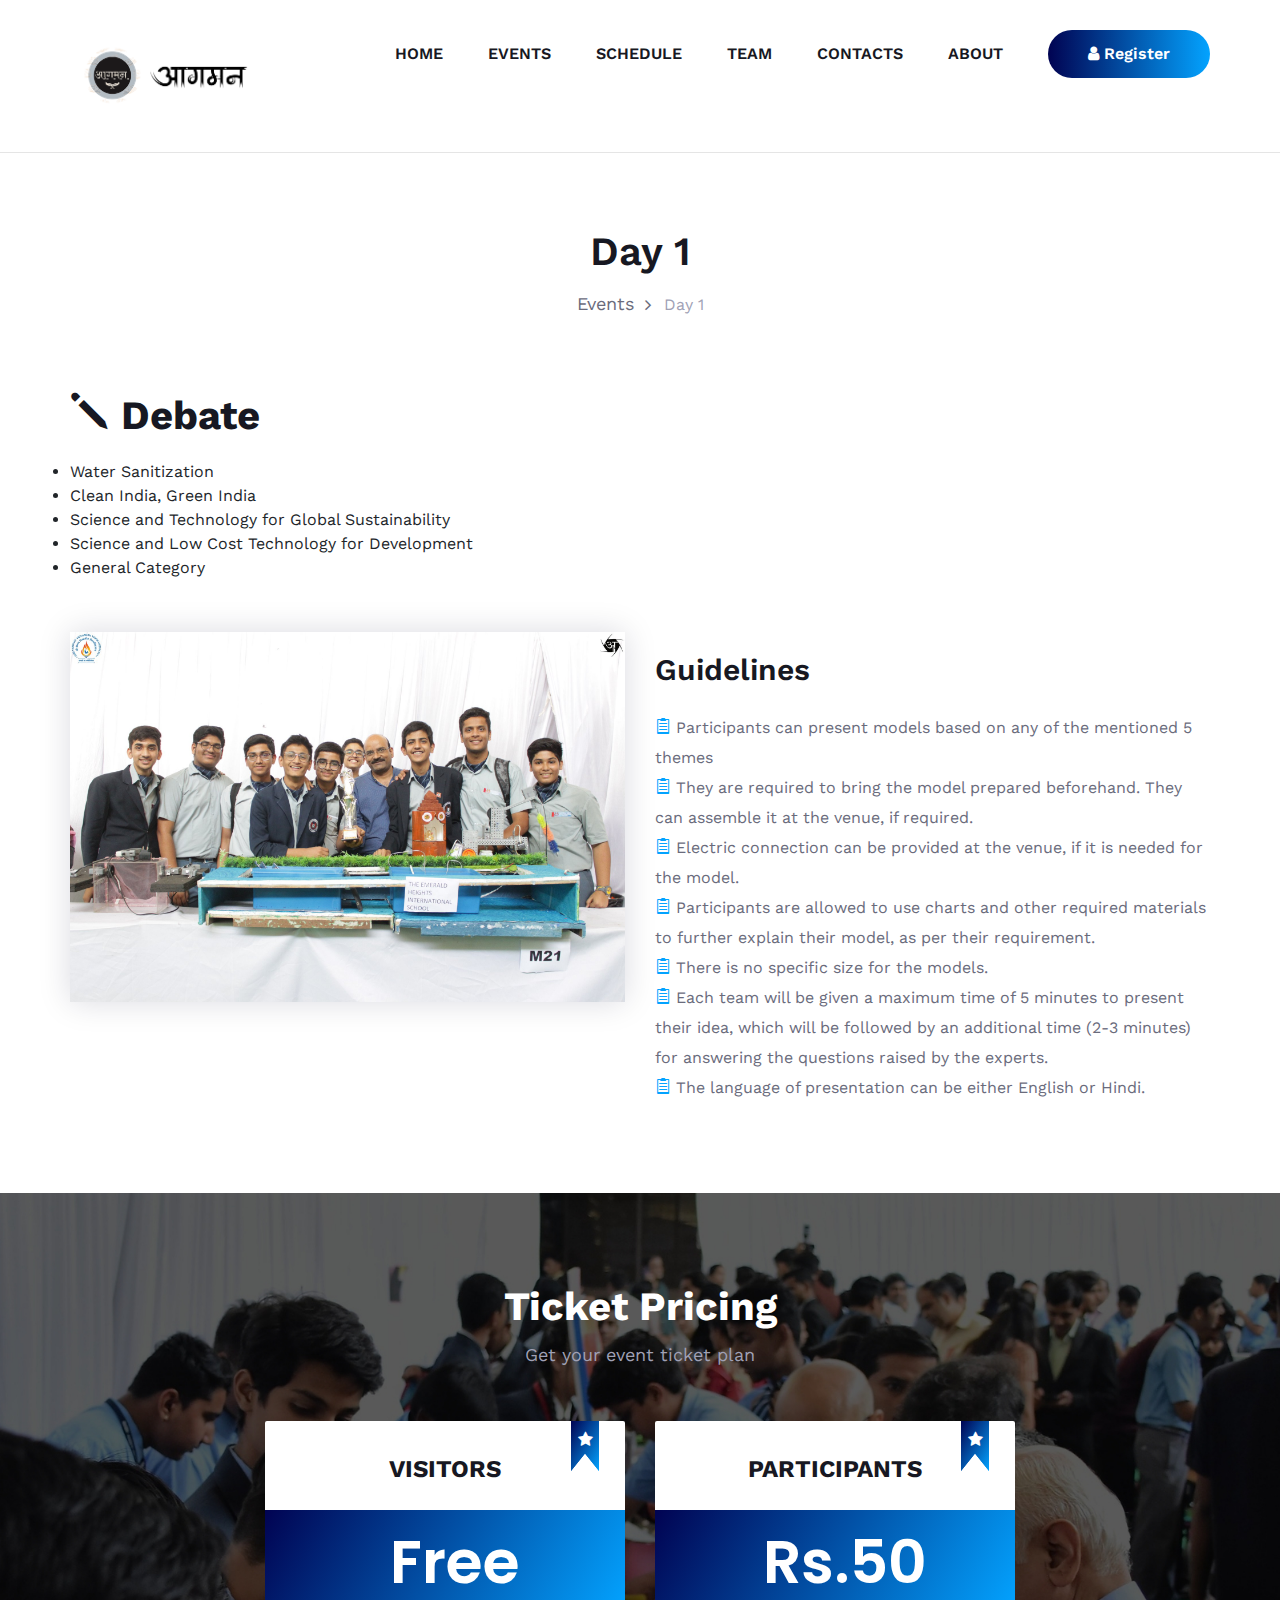
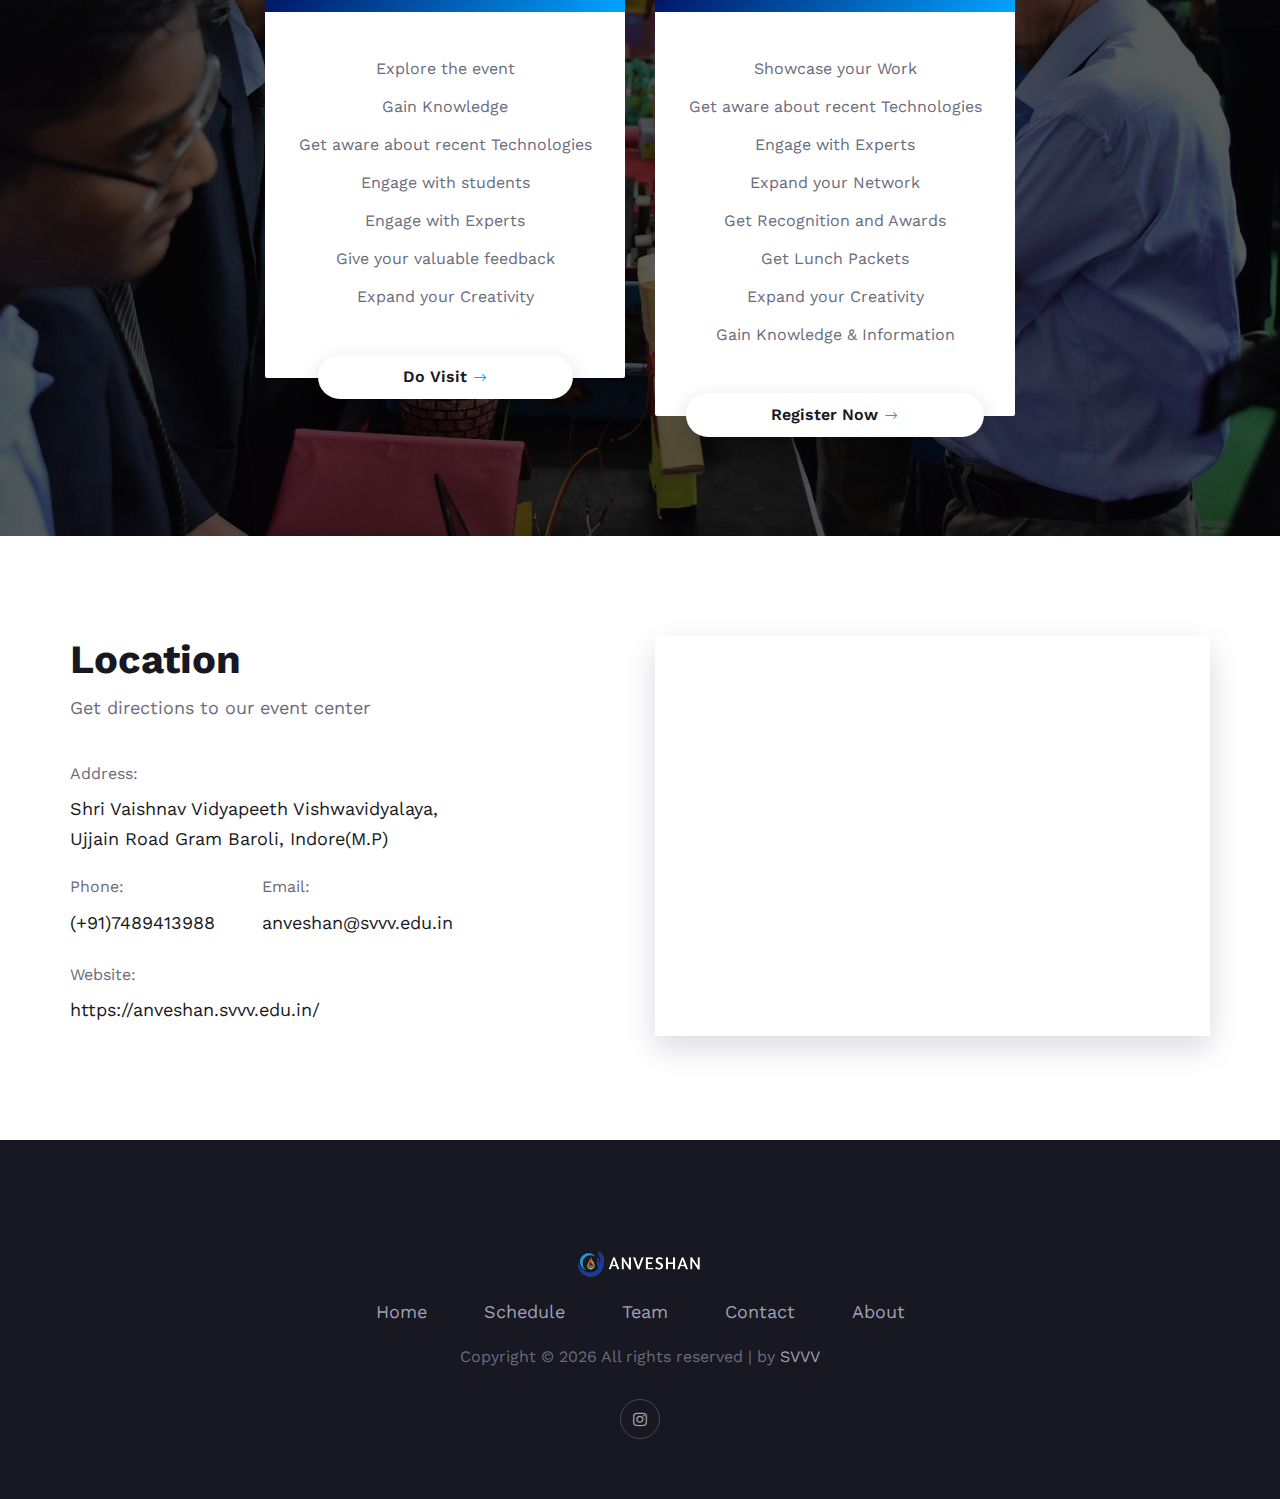
<file: Day1.html>
<!DOCTYPE html>
<html lang="zxx">

<head>
    <meta charset="UTF-8">
    <meta name="description" content="Manup Template">
    <meta name="keywords" content="Manup, unica, creative, html">
    <meta name="viewport" content="width=device-width, initial-scale=1.0">
    <meta http-equiv="X-UA-Compatible" content="ie=edge">
    <title>Aagman 2025</title>

    <!-- Google Font -->
    <link href="https://fonts.googleapis.com/css?family=Work+Sans:400,500,600,700,800,900&display=swap" rel="stylesheet">
    <link href="https://fonts.googleapis.com/css?family=Poppins:400,500,600,700&display=swap" rel="stylesheet">


    <!-- Css Styles -->
    <link rel="stylesheet" href="css/bootstrap.min.css" type="text/css">
    <link rel="stylesheet" href="css/font-awesome.min.css" type="text/css">
    <link rel="stylesheet" href="css/elegant-icons.css" type="text/css">
    <link rel="stylesheet" href="css/owl.carousel.min.css" type="text/css">
    <link rel="stylesheet" href="css/magnific-popup.css" type="text/css">
    <link rel="stylesheet" href="css/slicknav.min.css" type="text/css">
    <link rel="stylesheet" href="css/style.css" type="text/css">
</head>

<body>
    <!-- Page Preloder -->
    <div id="preloder">
        <div class="loader"></div>
    </div>

    <!-- Header Section Begin -->
    <header class="header-section header-normal">
        <div class="container">
            <div class="logo">
                <a href="./index.html">
                    <img src="img/AagmanLogo.png"width = "200" padding-bottom = "100px"  alt="">
                </a>
            </div>
            <div class="nav-menu">
                <nav class="mainmenu mobile-menu">
                    <ul>
                        <li><a href="./index.html">Home</a></li>
                        
                        <li><a href="#">Events</a>
                            <ul class="dropdown">
                                <li><a href="./Day1">Day 1</a></li>
                                <li><a href="./Day2">Day 2</a></li>
                                <li><a href="./Day3">Day 3</a></li>
                            </ul>
                        </li>
                        <li><a href="./schedule.html">Schedule</a></li>
                        <li><a href="./team.html">Team</a></li>
                        <li><a href="./contact.html">Contacts</a></li>
                        <li><a href="./about-us.html">About</a></li>
                    </ul>
                </nav>
                <a href="https://form.jotform.com/240271768594466" class="primary-btn top-btn"><i class="fa fa-user"></i> Register</a>
            </div>
            <div id="mobile-menu-wrap"></div>
        </div>
    </header>
    <!-- Header End -->

    <!-- Breadcrumb Section Begin -->
    <section class="breadcrumb-section">
        <div class="container">
            <div class="row">
                <div class="col-lg-12">
                    <div class="breadcrumb-text">
                        <h2>Day 1</h2>
                        <div class="bt-option">
                            <a href="#">Events</a>
                            <span>Day 1</span>
                        </div>
                    </div>
                </div>
            </div>
        </div>
    </section>
    <!-- Breadcrumb Section End -->

    <!-- About Section Begin -->
    <section class="about-section spad">
        <div class="container">
            <div class="row">
                <div class="col-lg-12">
                    <div class="section-title">
                        <h2><span class="icon_pencil"></span> Debate </h2>
                        <p class="f-para">
                            
                        
          <li> Water Sanitization</li>
          <li> Clean India, Green India</li>
          <li> Science and Technology for Global Sustainability</li>
          <li> Science and Low Cost Technology for Development</li>
          <li> General Category</li>
          

                        </p>
                    </div>
                </div>
            </div>
            <div class="row">
                <div class="col-lg-6">
                    <div class="about-pic">
                        <img src="img/anve3.jpg" alt="">
                    </div>
                </div>
                <div class="col-lg-6">
                    <div class="about-text">
                        <h3>Guidelines</h3>
                        <p>  </p>
                        <ul>
                            <li><span class="icon_clipboard"></span> Participants can present models based on any of the mentioned 5 themes</li>
                                <li><span class="icon_clipboard"></span> They are required to bring the model prepared beforehand. They can assemble it at the venue, if required.</li>
                                <li><span class="icon_clipboard"></span> Electric connection can be provided at the venue, if it is needed for the model.</li>
                                <li><span class="icon_clipboard"></span> Participants are allowed to use charts and other required materials to further explain their model, as per their requirement. </li>
                                <li><span class="icon_clipboard"></span> There is no specific size for the models.
                                </li>
                                <li><span class="icon_clipboard"></span> Each team will be given a maximum time of 5 minutes to present their idea, which will be followed by an additional time (2-3 minutes) for answering the questions raised by the experts.</li>
                                <li><span class="icon_clipboard"></span> The language of presentation can be either English or Hindi.
                                </li>
                               
                         </ul>
                    </div>
                </div>
            </div>
        </div>
    </section>
    <!-- About Section End -->

   
    
    <!-- Pricing Section Begin -->
    <section class="pricing-section set-bg spad" data-setbg="img/pricing-bg.jpg">
        <div class="container">
            <div class="row">
                <div class="col-lg-12">
                    <div class="section-title">
                        <h2>Ticket Pricing</h2>
                        <p>Get your event ticket plan</p>
                    </div>
                </div>
            </div>
            <div class="row justify-content-center">
            
                <div class="col-lg-4 col-md-8">
                    <div class="price-item top-rated">
                        <div class="tr-tag">
                            <i class="fa fa-star"></i>
                        </div>
                        <h4>Visitors</h4>
                        <div class="pi-price">
                            <h2><span></span>Free</h2>
                        </div>
                        <ul>
                            <li>Explore the event</li>
                            <li>Gain Knowledge</li>
                            <li>Get aware about recent Technologies</li>
                            <li>Engage with students</li>
                            <li>Engage with Experts</li>
                            <li>Give your valuable feedback</li>
                            <li>Expand your Creativity</li>
                        </ul>
                        <a href="./contact.html" class="price-btn"> Do Visit <span class="arrow_right"></span></a>
                    </div>
                </div>
                <div class="col-lg-4 col-md-8">
                    <div class="price-item top-rated">
                        <div class="tr-tag">
                            <i class="fa fa-star"></i>
                        </div>
                        <h4>Participants</h4>
                        <div class="pi-price">
                            <h2><span></span>Rs.50</h2>
                        </div>
                        <ul>
                            <li>Showcase your Work</li>
                            <li>Get aware about recent Technologies</li>
                            <li>Engage with Experts</li>
                            <li>Expand your Network</li>
                            <li>Get Recognition and Awards</li>
                            <li>Get Lunch Packets</li>
                            <li>Expand your Creativity</li>
                            <li>Gain Knowledge & Information</li>
                        </ul>
                        <a href="https://docs.google.com/forms/d/e/1FAIpQLSf7usEWH_5YBm0bpSMAWEpsu5CmNqtuVsPYWkdZKV1KnJDk_A/viewform?pli=1" class="price-btn"> Register Now <span class="arrow_right"></span></a>

                    </div>
                </div>
            </div>
        </div>
    </section>
    <!-- Pricing Section End -->



    <!-- Newslatter Section Begin -->
    <section class="newslatter-section about-newslatter">
        <div class="container">
        
            </div>
        </div>
    </section>
    <!-- Newslatter Section End -->

    <!-- Contact Section Begin -->
    <section class="contact-section spad">
        <div class="container">
            <div class="row">
                <div class="col-lg-6">
                    <div class="section-title">
                        <h2>Location</h2>
                        <p>Get directions to our event center</p>
                    </div>
                    <div class="cs-text">
                        <div class="ct-address">
                            <span>Address:</span>
                            <p>Shri Vaishnav Vidyapeeth Vishwavidyalaya,<br/>Ujjain Road Gram Baroli, Indore(M.P)</p>
                        </div>
                        <ul>
                            <li>
                                <span>Phone:</span>
                                (+91)7489413988
                            </li>
                            <li>
                                <span>Email:</span>
                                anveshan@svvv.edu.in
                            </li>
                        </ul>
                        <div class="ct-links">
                            <span>Website:</span>
                            <p>https://anveshan.svvv.edu.in/</p>
                        </div>
                    </div>
                </div>
                <div class="col-lg-6">
                    <div class="cs-map">
                        <iframe src="https://www.google.com/maps/embed?pb=!1m18!1m12!1m3!1d7636.259560517481!2d75.84701242469451!3d22.82311633449607!2m3!1f0!2f0!3f0!3m2!1i1024!2i768!4f13.1!3m3!1m2!1s0x3963039c587a8091%3A0x206d00d7a5e4afb3!2sShri%20Vaishnav%20Vidyapeeth%20Vishwavidyalaya!5e0!3m2!1sen!2sin!4v1699384032495!5m2!1sen!2sin"" height="400" style="border:0;" allowfullscreen=""></iframe>
                    </div>
                </div>
            </div>
        </div>
    </section>
    <!-- Contact Section End -->

    <!-- Footer Section Begin -->
    <footer class="footer-section">
        <div class="container">
            <div class="row">
                <div class="col-lg-12">
                    <div class="footer-text">
                        <div class="ft-logo">
                            <a href="#" class="footer-logo"><img src="img/footer-logo.png" alt=""></a>
                        </div>
                        <ul>
                            <li><a href="index.html">Home</a></li>
                            <li><a href="./schedule.html">Schedule</a></li>
                            <li><a href="./team.html">Team</a></li>
                            <li><a href="./contact.html">Contact</a></li>
                            <li><a href="./about-us.html">About</a></li>
                        </ul>
                        <div class="copyright-text">
                            <p><!-- Link back to Colorlib can't be removed. Template is licensed under CC BY 3.0. -->
                            Copyright &copy;
                            <script>document.write(new Date().getFullYear());</script> All rights reserved | by <a
                                href="https://www.svvv.edu.in/" target="_blank">SVVV</a>
                           
                            <!-- Link back to Colorlib can't be removed. Template is licensed under CC BY 3.0. --></p></div>
                        <div class="ft-social">
                           <!-- <a href="#"><i class="fa fa-facebook"></i></a>
                            <a href="#"><i class="fa fa-twitter"></i></a>
                            <a href="#"><i class="fa fa-linkedin"></i></a>
                            <a href="#"><i class="fa fa-youtube-play"></i></a> -->
                            <a href="https://instagram.com/anveshan_svvv?igshid=MXBxNm1uYnFxcXJ4eg=="><i
                                class="fa fa-instagram"></i></a>
                            
                        </div>
                    </div>
                </div>
            </div>
        </div>
    </footer>
    <!-- Footer Section End -->

    <!-- Js Plugins -->
    <script src="js/jquery-3.3.1.min.js"></script>
    <script src="js/bootstrap.min.js"></script>
    <script src="js/jquery.magnific-popup.min.js"></script>
    <script src="js/jquery.countdown.min.js"></script>
    <script src="js/jquery.slicknav.js"></script>
    <script src="js/owl.carousel.min.js"></script>
    <script src="js/main.js"></script>
</body>

</html>
</file>
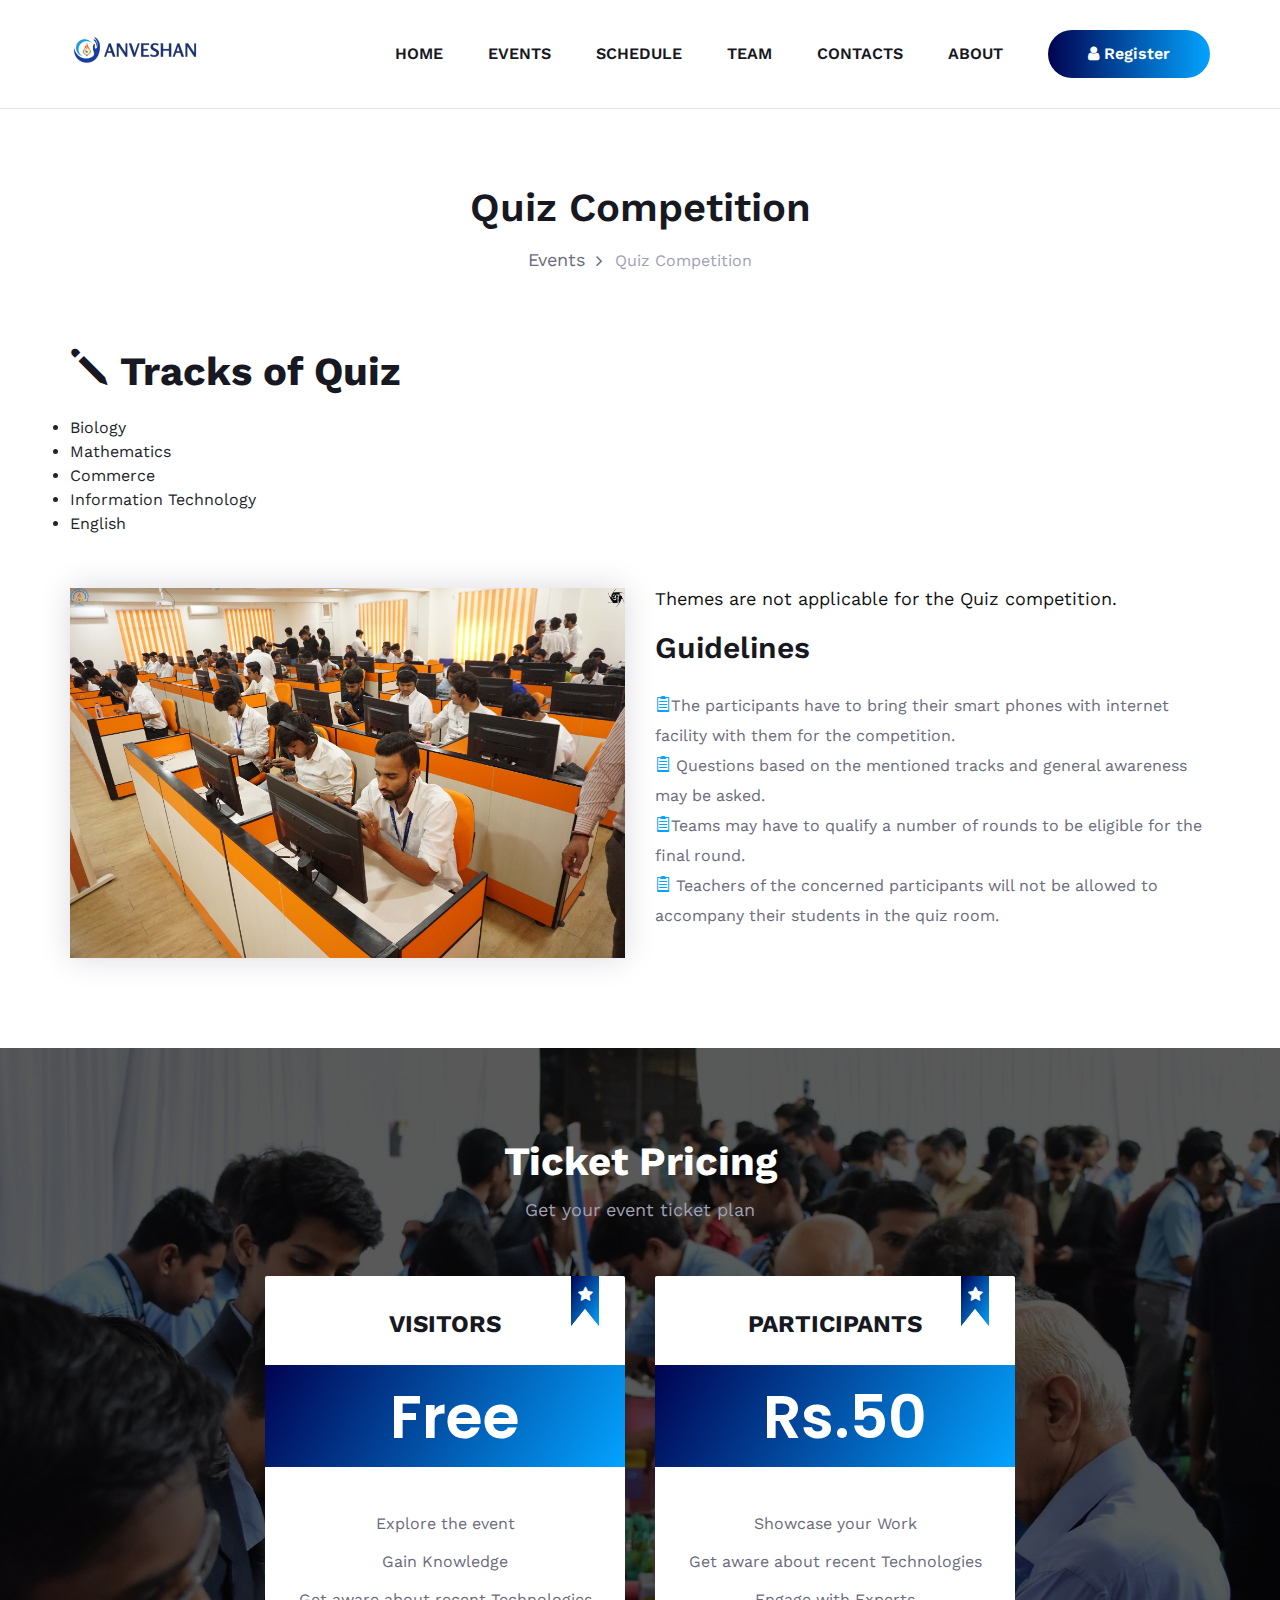
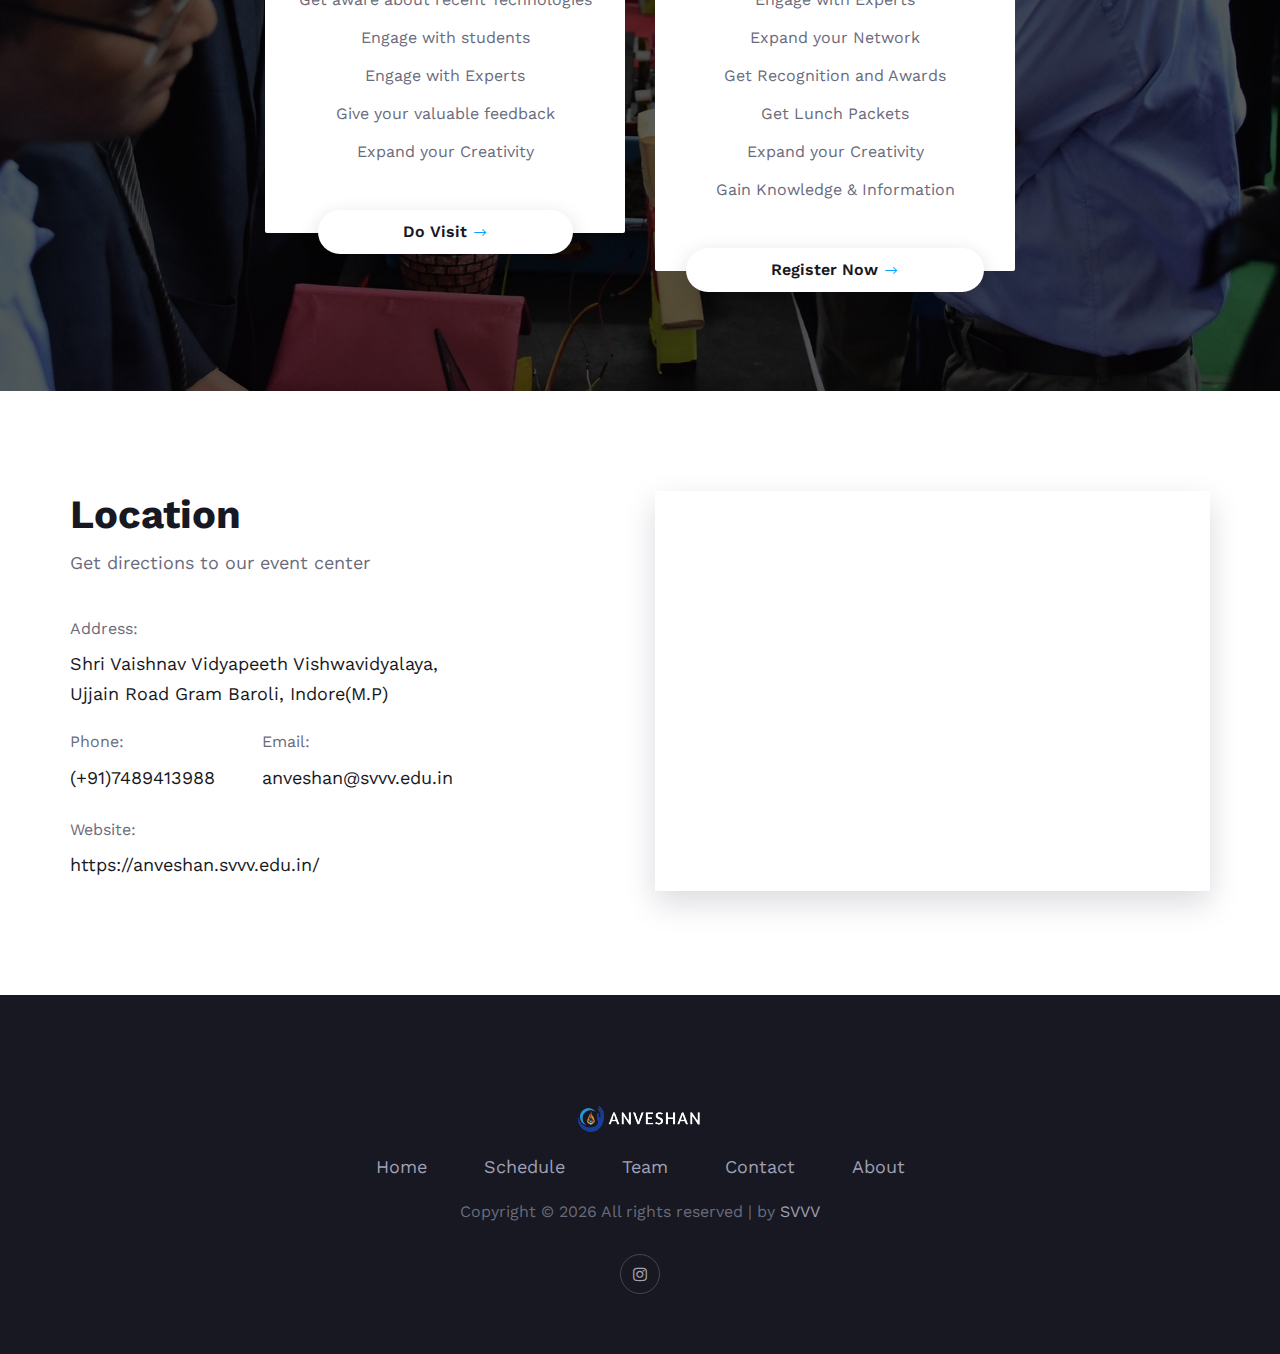
<file: Day2.html>
<!DOCTYPE html>
<html lang="zxx">

<head>
    <meta charset="UTF-8">
    <meta name="description" content="Manup Template">
    <meta name="keywords" content="Manup, unica, creative, html">
    <meta name="viewport" content="width=device-width, initial-scale=1.0">
    <meta http-equiv="X-UA-Compatible" content="ie=edge">
    <title>Anveshan 2K23</title>

    <!-- Google Font -->
    <link href="https://fonts.googleapis.com/css?family=Work+Sans:400,500,600,700,800,900&display=swap" rel="stylesheet">
    <link href="https://fonts.googleapis.com/css?family=Poppins:400,500,600,700&display=swap" rel="stylesheet">


    <!-- Css Styles -->
    <link rel="stylesheet" href="css/bootstrap.min.css" type="text/css">
    <link rel="stylesheet" href="css/font-awesome.min.css" type="text/css">
    <link rel="stylesheet" href="css/elegant-icons.css" type="text/css">
    <link rel="stylesheet" href="css/owl.carousel.min.css" type="text/css">
    <link rel="stylesheet" href="css/magnific-popup.css" type="text/css">
    <link rel="stylesheet" href="css/slicknav.min.css" type="text/css">
    <link rel="stylesheet" href="css/style.css" type="text/css">
</head>

<body>
    <!-- Page Preloder -->
    <div id="preloder">
        <div class="loader"></div>
    </div>

    <!-- Header Section Begin -->
    <header class="header-section header-normal">
        <div class="container">
            <div class="logo">
                <a href="./index.html">
                    <img src="img/logo.png" alt="">
                </a>
            </div>
            <div class="nav-menu">
                <nav class="mainmenu mobile-menu">
                    <ul>
                        <li><a href="./index.html">Home</a></li>
                        
                        <li><a href="#">Events</a>
                            <ul class="dropdown">
                                <li><a href="./Day1.html">Day 1</a></li>
                                <li><a href="./Day2.html">Day 2</a></li>
                                <li><a href="./Day3.html">Day 3</a></li>
                                
                            </ul>
                        </li>
                        <li><a href="./schedule.html">Schedule</a></li>
                        <li><a href="./team.html">Team</a></li>
                        <li><a href="./contact.html">Contacts</a></li>
                        <li><a href="./about-us.html">About</a></li>
                    </ul>
                </nav>
                <a href="https://form.jotform.com/240271768594466" class="primary-btn top-btn"><i class="fa fa-user"></i> Register</a>
            </div>
            <div id="mobile-menu-wrap"></div>
        </div>
    </header>
    <!-- Header End -->

    <!-- Breadcrumb Section Begin -->
    <section class="breadcrumb-section">
        <div class="container">
            <div class="row">
                <div class="col-lg-12">
                    <div class="breadcrumb-text">
                        <h2>Quiz Competition</h2>
                        <div class="bt-option">
                            <a href="#">Events</a>
                            <span>Quiz Competition</span>
                        </div>
                    </div>
                </div>
            </div>
        </div>
    </section>
    <!-- Breadcrumb Section End -->

    <!-- About Section Begin -->
    <section class="about-section spad">
        <div class="container">
            <div class="row">
                <div class="col-lg-12">
                    <div class="section-title">
                        <h2><span class="icon_pencil"></span> Tracks of Quiz </h2>
                        <p class="f-para">
                            
                        
          <li>Biology</li>
          <li>Mathematics</li>
          <li>Commerce</li>
          <li>Information Technology</li>
          <li>English</li>
          
          
          

                        </p>
                    </div>
                </div>
            </div>
            <div class="row">
                <div class="col-lg-6">
                    <div class="about-pic">
                        <img src="img/anve2.jpg" alt="">
                    </div>
                </div>
                <div class="col-lg-6">
                    <h5>Themes are not applicable for the Quiz competition.</h5>
                    
                    <div class="about-text">
                        <h3>Guidelines</h3>
                        <p>  </p>
                        <ul>
                            <li><span class="icon_clipboard"></span>The participants have to bring their smart phones with internet facility with them for the competition.
                            </li>
                            <li><span class="icon_clipboard"></span> Questions based on the mentioned tracks and general awareness may be asked.
                            </li>
                            <li><span class="icon_clipboard"></span>Teams may have to qualify a number of rounds to be eligible for the final round.
                            </li>
                            <li><span class="icon_clipboard"></span> Teachers of the concerned participants will not be allowed to accompany their students in the quiz room.
                            </li>
                            
                         </ul>
                    </div>
                </div>
            </div>
        </div>
    </section>
    <!-- About Section End -->

   
    
    <!-- Pricing Section Begin -->
    <section class="pricing-section set-bg spad" data-setbg="img/pricing-bg.jpg">
        <div class="container">
            <div class="row">
                <div class="col-lg-12">
                    <div class="section-title">
                        <h2>Ticket Pricing</h2>
                        <p>Get your event ticket plan</p>
                    </div>
                </div>
            </div>
            <div class="row justify-content-center">
            
                <div class="col-lg-4 col-md-8">
                    <div class="price-item top-rated">
                        <div class="tr-tag">
                            <i class="fa fa-star"></i>
                        </div>
                        <h4>Visitors</h4>
                        <div class="pi-price">
                            <h2><span></span>Free</h2>
                        </div>
                        <ul>
                            <li>Explore the event</li>
                            <li>Gain Knowledge</li>
                            <li>Get aware about recent Technologies</li>
                            <li>Engage with students</li>
                            <li>Engage with Experts</li>
                            <li>Give your valuable feedback</li>
                            <li>Expand your Creativity</li>
                        </ul>
                        <a href="./contact.html" class="price-btn"> Do Visit <span class="arrow_right"></span></a>
                    </div>
                </div>
                <div class="col-lg-4 col-md-8">
                    <div class="price-item top-rated">
                        <div class="tr-tag">
                            <i class="fa fa-star"></i>
                        </div>
                        <h4>Participants</h4>
                        <div class="pi-price">
                            <h2><span></span>Rs.50</h2>
                        </div>
                        <ul>
                            <li>Showcase your Work</li>
                            <li>Get aware about recent Technologies</li>
                            <li>Engage with Experts</li>
                            <li>Expand your Network</li>
                            <li>Get Recognition and Awards</li>
                            <li>Get Lunch Packets</li>
                            <li>Expand your Creativity</li>
                            <li>Gain Knowledge & Information</li>
                        </ul>
                        <a href="https://form.jotform.com/240271768594466" class="price-btn"> Register Now <span class="arrow_right"></span></a>

                    </div>
                </div>
            </div>
        </div>
    </section>
    <!-- Pricing Section End -->



    <!-- Newslatter Section Begin -->
    <section class="newslatter-section about-newslatter">
        <div class="container">
        
            </div>
        </div>
    </section>
    <!-- Newslatter Section End -->

    <!-- Contact Section Begin -->
    <section class="contact-section spad">
        <div class="container">
            <div class="row">
                <div class="col-lg-6">
                    <div class="section-title">
                        <h2>Location</h2>
                        <p>Get directions to our event center</p>
                    </div>
                    <div class="cs-text">
                        <div class="ct-address">
                            <span>Address:</span>
                            <p>Shri Vaishnav Vidyapeeth Vishwavidyalaya,<br/>Ujjain Road Gram Baroli, Indore(M.P)</p>
                        </div>
                        <ul>
                            <li>
                                <span>Phone:</span>
                                (+91)7489413988
                            </li>
                            <li>
                                <span>Email:</span>
                                anveshan@svvv.edu.in
                            </li>
                        </ul>
                        <div class="ct-links">
                            <span>Website:</span>
                            <p>https://anveshan.svvv.edu.in/</p>
                        </div>
                    </div>
                </div>
                <div class="col-lg-6">
                    <div class="cs-map">
                        <iframe src="https://www.google.com/maps/embed?pb=!1m18!1m12!1m3!1d7636.259560517481!2d75.84701242469451!3d22.82311633449607!2m3!1f0!2f0!3f0!3m2!1i1024!2i768!4f13.1!3m3!1m2!1s0x3963039c587a8091%3A0x206d00d7a5e4afb3!2sShri%20Vaishnav%20Vidyapeeth%20Vishwavidyalaya!5e0!3m2!1sen!2sin!4v1699384032495!5m2!1sen!2sin"" height="400" style="border:0;" allowfullscreen=""></iframe>
                    </div>
                </div>
            </div>
        </div>
    </section>
    <!-- Contact Section End -->

    <!-- Footer Section Begin -->
    <footer class="footer-section">
        <div class="container">
            <div class="row">
                <div class="col-lg-12">
                    <div class="footer-text">
                        <div class="ft-logo">
                            <a href="#" class="footer-logo"><img src="img/footer-logo.png" alt=""></a>
                        </div>
                        <ul>
                            <li><a href="index.html">Home</a></li>
                            
                            <li><a href="./schedule.html">Schedule</a></li>
                            <li><a href="./team.html">Team</a></li>
                            <li><a href="./contact.html">Contact</a></li>
                            <li><a href="./about-us.html">About</a></li>
                        </ul>
                        <div class="copyright-text">
                            <p><!-- Link back to Colorlib can't be removed. Template is licensed under CC BY 3.0. -->
                            Copyright &copy;
                            <script>document.write(new Date().getFullYear());</script> All rights reserved | by <a
                                href="https://www.svvv.edu.in/" target="_blank">SVVV</a>
                           
                            <!-- Link back to Colorlib can't be removed. Template is licensed under CC BY 3.0. --></p></div>
                        <div class="ft-social">
                        <!--    <a href="#"><i class="fa fa-facebook"></i></a>
                            <a href="#"><i class="fa fa-twitter"></i></a>
                            <a href="#"><i class="fa fa-linkedin"></i></a>
                            <a href="#"><i class="fa fa-youtube-play"></i></a> -->
                            <a href="https://instagram.com/anveshan_svvv?igshid=MXBxNm1uYnFxcXJ4eg=="><i
                                class="fa fa-instagram"></i></a>
                            
                        </div>
                    </div>
                </div>
            </div>
        </div>
    </footer>
    <!-- Footer Section End -->

    <!-- Js Plugins -->
    <script src="js/jquery-3.3.1.min.js"></script>
    <script src="js/bootstrap.min.js"></script>
    <script src="js/jquery.magnific-popup.min.js"></script>
    <script src="js/jquery.countdown.min.js"></script>
    <script src="js/jquery.slicknav.js"></script>
    <script src="js/owl.carousel.min.js"></script>
    <script src="js/main.js"></script>
</body>

</html>
</file>
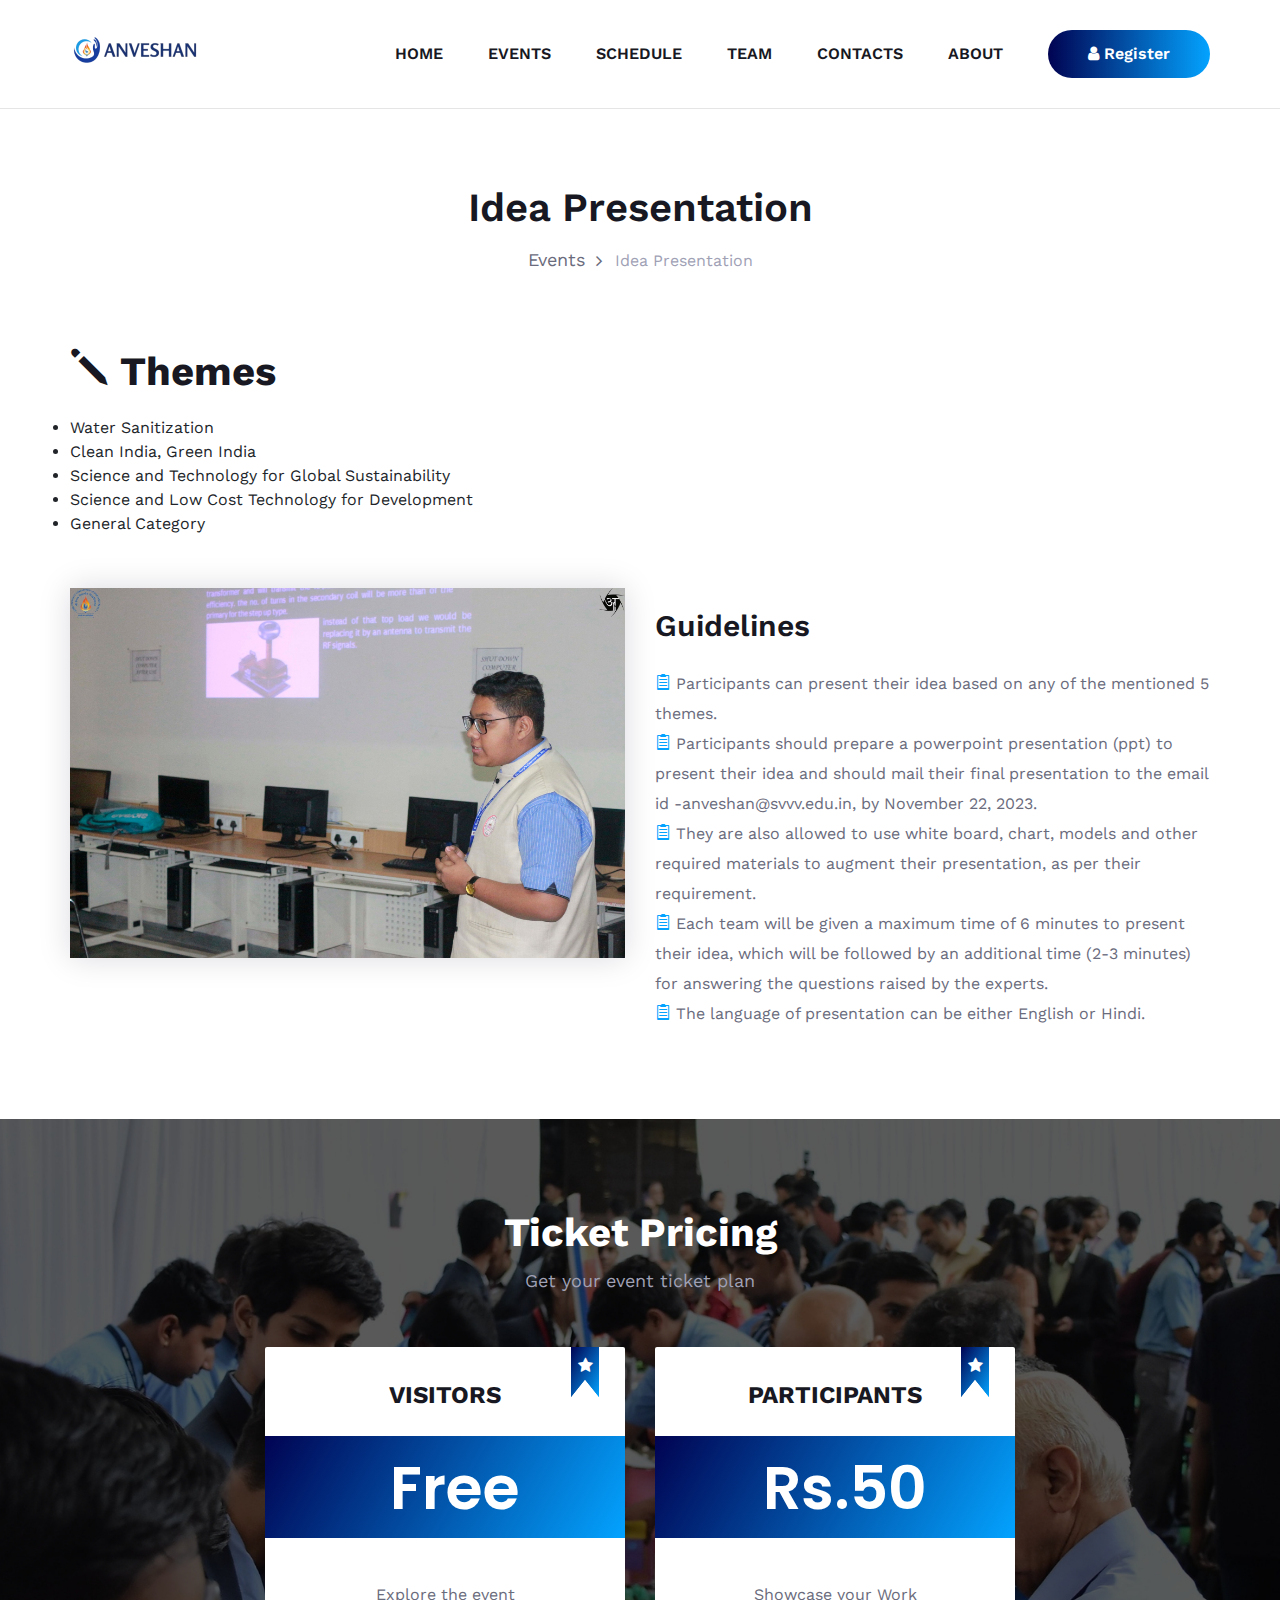
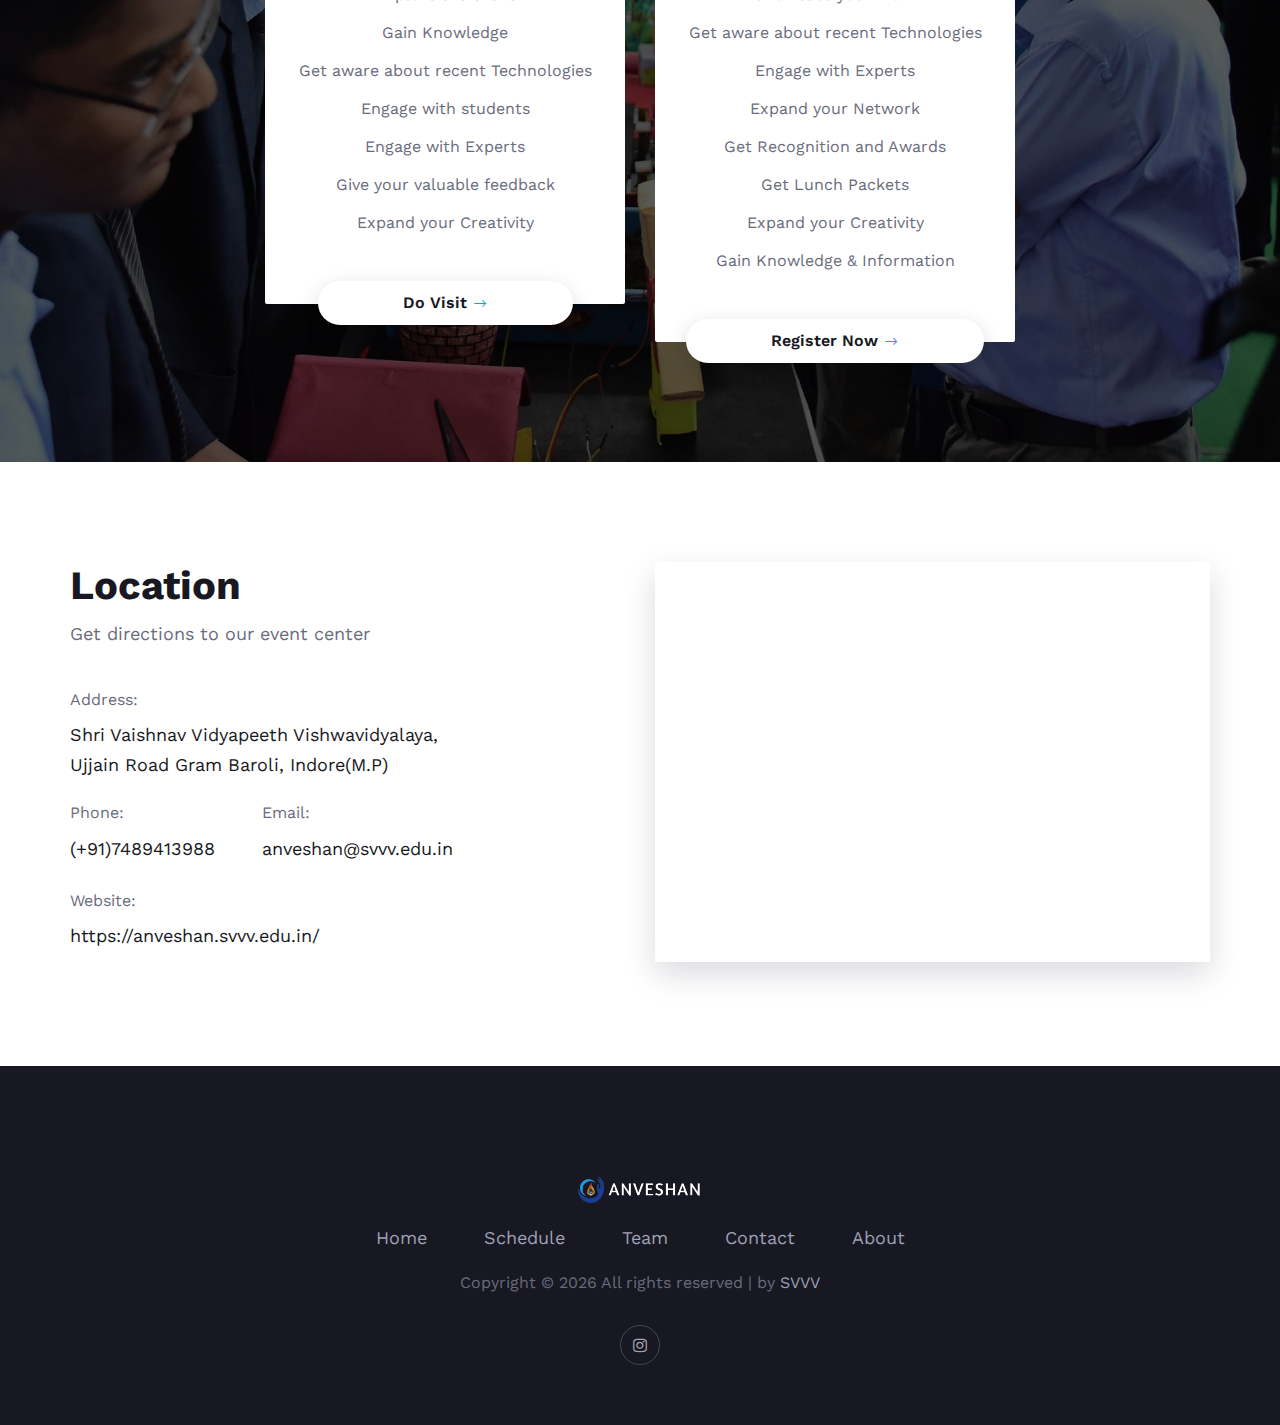
<file: Day3.html>
<!DOCTYPE html>
<html lang="zxx">

<head>
    <meta charset="UTF-8">
    <meta name="description" content="Manup Template">
    <meta name="keywords" content="Manup, unica, creative, html">
    <meta name="viewport" content="width=device-width, initial-scale=1.0">
    <meta http-equiv="X-UA-Compatible" content="ie=edge">
    <title>Anveshan 2K23</title>

    <!-- Google Font -->
    <link href="https://fonts.googleapis.com/css?family=Work+Sans:400,500,600,700,800,900&display=swap" rel="stylesheet">
    <link href="https://fonts.googleapis.com/css?family=Poppins:400,500,600,700&display=swap" rel="stylesheet">


    <!-- Css Styles -->
    <link rel="stylesheet" href="css/bootstrap.min.css" type="text/css">
    <link rel="stylesheet" href="css/font-awesome.min.css" type="text/css">
    <link rel="stylesheet" href="css/elegant-icons.css" type="text/css">
    <link rel="stylesheet" href="css/owl.carousel.min.css" type="text/css">
    <link rel="stylesheet" href="css/magnific-popup.css" type="text/css">
    <link rel="stylesheet" href="css/slicknav.min.css" type="text/css">
    <link rel="stylesheet" href="css/style.css" type="text/css">
</head>

<body>
    <!-- Page Preloder -->
    <div id="preloder">
        <div class="loader"></div>
    </div>

    <!-- Header Section Begin -->
    <header class="header-section header-normal">
        <div class="container">
            <div class="logo">
                <a href="./index.html">
                    <img src="img/logo.png" alt="">
                </a>
            </div>
            <div class="nav-menu">
                <nav class="mainmenu mobile-menu">
                    <ul>
                        <li><a href="./index.html">Home</a></li>
                        
                        <li><a href="#">Events</a>
                            <ul class="dropdown">
                                <li><a href="./Day1">Day 1</a></li>
                                <li><a href="./Day2">Day 2</a></li>
                                <li><a href="./Day3">Day 3</a></li>
                               
                            </ul>
                        </li>
                        <li><a href="./schedule.html">Schedule</a></li>
                        <li><a href="./team.html">Team</a></li>
                        <li><a href="./contact.html">Contacts</a></li>
                        <li><a href="./about-us.html">About</a></li>
                    </ul>
                </nav>
                <a href="https://docs.google.com/forms/d/e/1FAIpQLSf7usEWH_5YBm0bpSMAWEpsu5CmNqtuVsPYWkdZKV1KnJDk_A/viewform?pli=1" class="primary-btn top-btn"><i class="fa fa-user"></i> Register</a>
            </div>
            <div id="mobile-menu-wrap"></div>
        </div>
    </header>
    <!-- Header End -->

    <!-- Breadcrumb Section Begin -->
    <section class="breadcrumb-section">
        <div class="container">
            <div class="row">
                <div class="col-lg-12">
                    <div class="breadcrumb-text">
                        <h2>Idea Presentation</h2>
                        <div class="bt-option">
                            <a href="#">Events</a>
                            <span>Idea Presentation</span>
                        </div>
                    </div>
                </div>
            </div>
        </div>
    </section>
    <!-- Breadcrumb Section End -->

    <!-- About Section Begin -->
    <section class="about-section spad">
        <div class="container">
            <div class="row">
                <div class="col-lg-12">
                    <div class="section-title">
                        <h2><span class="icon_pencil"></span> Themes </h2>
                        <p class="f-para">
                            
                        
          <li> Water Sanitization</li>
          <li> Clean India, Green India</li>
          <li> Science and Technology for Global Sustainability</li>
          <li> Science and Low Cost Technology for Development</li>
          <li> General Category</li>
          

                        </p>
                    </div>
                </div>
            </div>
            <div class="row">
                <div class="col-lg-6">
                    <div class="about-pic">
                        <img src="img/anve5.jpg" alt="">
                    </div>
                </div>
                <div class="col-lg-6">
                    <div class="about-text">
                        <h3>Guidelines</h3>
                        <p>  </p>
                        <ul>
                            <li><span class="icon_clipboard"></span> Participants can present their idea based on any of the mentioned 5 themes.
                            </li>
                            <li><span class="icon_clipboard"></span> Participants should prepare a powerpoint presentation (ppt) to present their idea and should mail their final presentation to the email id -anveshan@svvv.edu.in, by November 22, 2023.
                            </li>
                            <li><span class="icon_clipboard"></span> They are also allowed to use white board, chart, models and other required materials to augment their presentation, as per their requirement.
                            </li>
                            <li><span class="icon_clipboard"></span>  Each team will be given a maximum time of 6 minutes to present their idea, which will be followed by an additional time (2-3 minutes) for answering the questions raised by the experts.
                            </li>
                            <li><span class="icon_clipboard"></span> The language of presentation can be either English or Hindi.
                            </li>
                            
                           
                           
                         </ul>
                    </div>
                </div>
            </div>
        </div>
    </section>
    <!-- About Section End -->

   
    
    <!-- Pricing Section Begin -->
    <section class="pricing-section set-bg spad" data-setbg="img/pricing-bg.jpg">
        <div class="container">
            <div class="row">
                <div class="col-lg-12">
                    <div class="section-title">
                        <h2>Ticket Pricing</h2>
                        <p>Get your event ticket plan</p>
                    </div>
                </div>
            </div>
            <div class="row justify-content-center">
            
                <div class="col-lg-4 col-md-8">
                    <div class="price-item top-rated">
                        <div class="tr-tag">
                            <i class="fa fa-star"></i>
                        </div>
                        <h4>Visitors</h4>
                        <div class="pi-price">
                            <h2><span></span>Free</h2>
                        </div>
                        <ul>
                            <li>Explore the event</li>
                            <li>Gain Knowledge</li>
                            <li>Get aware about recent Technologies</li>
                            <li>Engage with students</li>
                            <li>Engage with Experts</li>
                            <li>Give your valuable feedback</li>
                            <li>Expand your Creativity</li>
                        </ul>
                        <a href="./contact.html" class="price-btn"> Do Visit <span class="arrow_right"></span></a>
                    </div>
                </div>
                <div class="col-lg-4 col-md-8">
                    <div class="price-item top-rated">
                        <div class="tr-tag">
                            <i class="fa fa-star"></i>
                        </div>
                        <h4>Participants</h4>
                        <div class="pi-price">
                            <h2><span></span>Rs.50</h2>
                        </div>
                        <ul>
                            <li>Showcase your Work</li>
                            <li>Get aware about recent Technologies</li>
                            <li>Engage with Experts</li>
                            <li>Expand your Network</li>
                            <li>Get Recognition and Awards</li>
                            <li>Get Lunch Packets</li>
                            <li>Expand your Creativity</li>
                            <li>Gain Knowledge & Information</li>
                        </ul>
                        <a href="https://docs.google.com/forms/d/e/1FAIpQLSf7usEWH_5YBm0bpSMAWEpsu5CmNqtuVsPYWkdZKV1KnJDk_A/viewform?pli=1" class="price-btn"> Register Now <span class="arrow_right"></span></a>

                    </div>
                </div>
            </div>
        </div>
    </section>
    <!-- Pricing Section End -->



    <!-- Newslatter Section Begin -->
    <section class="newslatter-section about-newslatter">
        <div class="container">
        
            </div>
        </div>
    </section>
    <!-- Newslatter Section End -->

    <!-- Contact Section Begin -->
    <section class="contact-section spad">
        <div class="container">
            <div class="row">
                <div class="col-lg-6">
                    <div class="section-title">
                        <h2>Location</h2>
                        <p>Get directions to our event center</p>
                    </div>
                    <div class="cs-text">
                        <div class="ct-address">
                            <span>Address:</span>
                            <p>Shri Vaishnav Vidyapeeth Vishwavidyalaya,<br/>Ujjain Road Gram Baroli, Indore(M.P)</p>
                        </div>
                        <ul>
                            <li>
                                <span>Phone:</span>
                                (+91)7489413988
                            </li>
                            <li>
                                <span>Email:</span>
                                anveshan@svvv.edu.in
                            </li>
                        </ul>
                        <div class="ct-links">
                            <span>Website:</span>
                            <p>https://anveshan.svvv.edu.in/</p>
                        </div>
                    </div>
                </div>
                <div class="col-lg-6">
                    <div class="cs-map">
                        <iframe src="https://www.google.com/maps/embed?pb=!1m18!1m12!1m3!1d7636.259560517481!2d75.84701242469451!3d22.82311633449607!2m3!1f0!2f0!3f0!3m2!1i1024!2i768!4f13.1!3m3!1m2!1s0x3963039c587a8091%3A0x206d00d7a5e4afb3!2sShri%20Vaishnav%20Vidyapeeth%20Vishwavidyalaya!5e0!3m2!1sen!2sin!4v1699384032495!5m2!1sen!2sin"" height="400" style="border:0;" allowfullscreen=""></iframe>
                    </div>
                </div>
            </div>
        </div>
    </section>
    <!-- Contact Section End -->

    <!-- Footer Section Begin -->
    <footer class="footer-section">
        <div class="container">
            <div class="row">
                <div class="col-lg-12">
                    <div class="footer-text">
                        <div class="ft-logo">
                            <a href="#" class="footer-logo"><img src="img/footer-logo.png" alt=""></a>
                        </div>
                        <ul>
                            <li><a href="index.html">Home</a></li>
                           
                            <li><a href="./schedule.html">Schedule</a></li>
                            <li><a href="./team.html">Team</a></li>
                            <li><a href="./contact.html">Contact</a></li>
                            <li><a href="./about-us.html">About</a></li>
                        </ul>
                        <div class="copyright-text">
                            <p><!-- Link back to Colorlib can't be removed. Template is licensed under CC BY 3.0. -->
                            Copyright &copy;
                            <script>document.write(new Date().getFullYear());</script> All rights reserved | by <a
                                href="https://www.svvv.edu.in/" target="_blank">SVVV</a>
                           
                            <!-- Link back to Colorlib can't be removed. Template is licensed under CC BY 3.0. --></p></div>
                        <div class="ft-social">
                         <!--  <a href="#"><i class="fa fa-facebook"></i></a>
                            <a href="#"><i class="fa fa-twitter"></i></a>
                            <a href="#"><i class="fa fa-linkedin"></i></a>
                            <a href="#"><i class="fa fa-youtube-play"></i></a>  -->
                            <a href="https://instagram.com/anveshan_svvv?igshid=MXBxNm1uYnFxcXJ4eg=="><i
                                class="fa fa-instagram"></i></a>
                            
                        </div>
                    </div>
                </div>
            </div>
        </div>
    </footer>
    <!-- Footer Section End -->

    <!-- Js Plugins -->
    <script src="js/jquery-3.3.1.min.js"></script>
    <script src="js/bootstrap.min.js"></script>
    <script src="js/jquery.magnific-popup.min.js"></script>
    <script src="js/jquery.countdown.min.js"></script>
    <script src="js/jquery.slicknav.js"></script>
    <script src="js/owl.carousel.min.js"></script>
    <script src="js/main.js"></script>
</body>

</html>
</file>
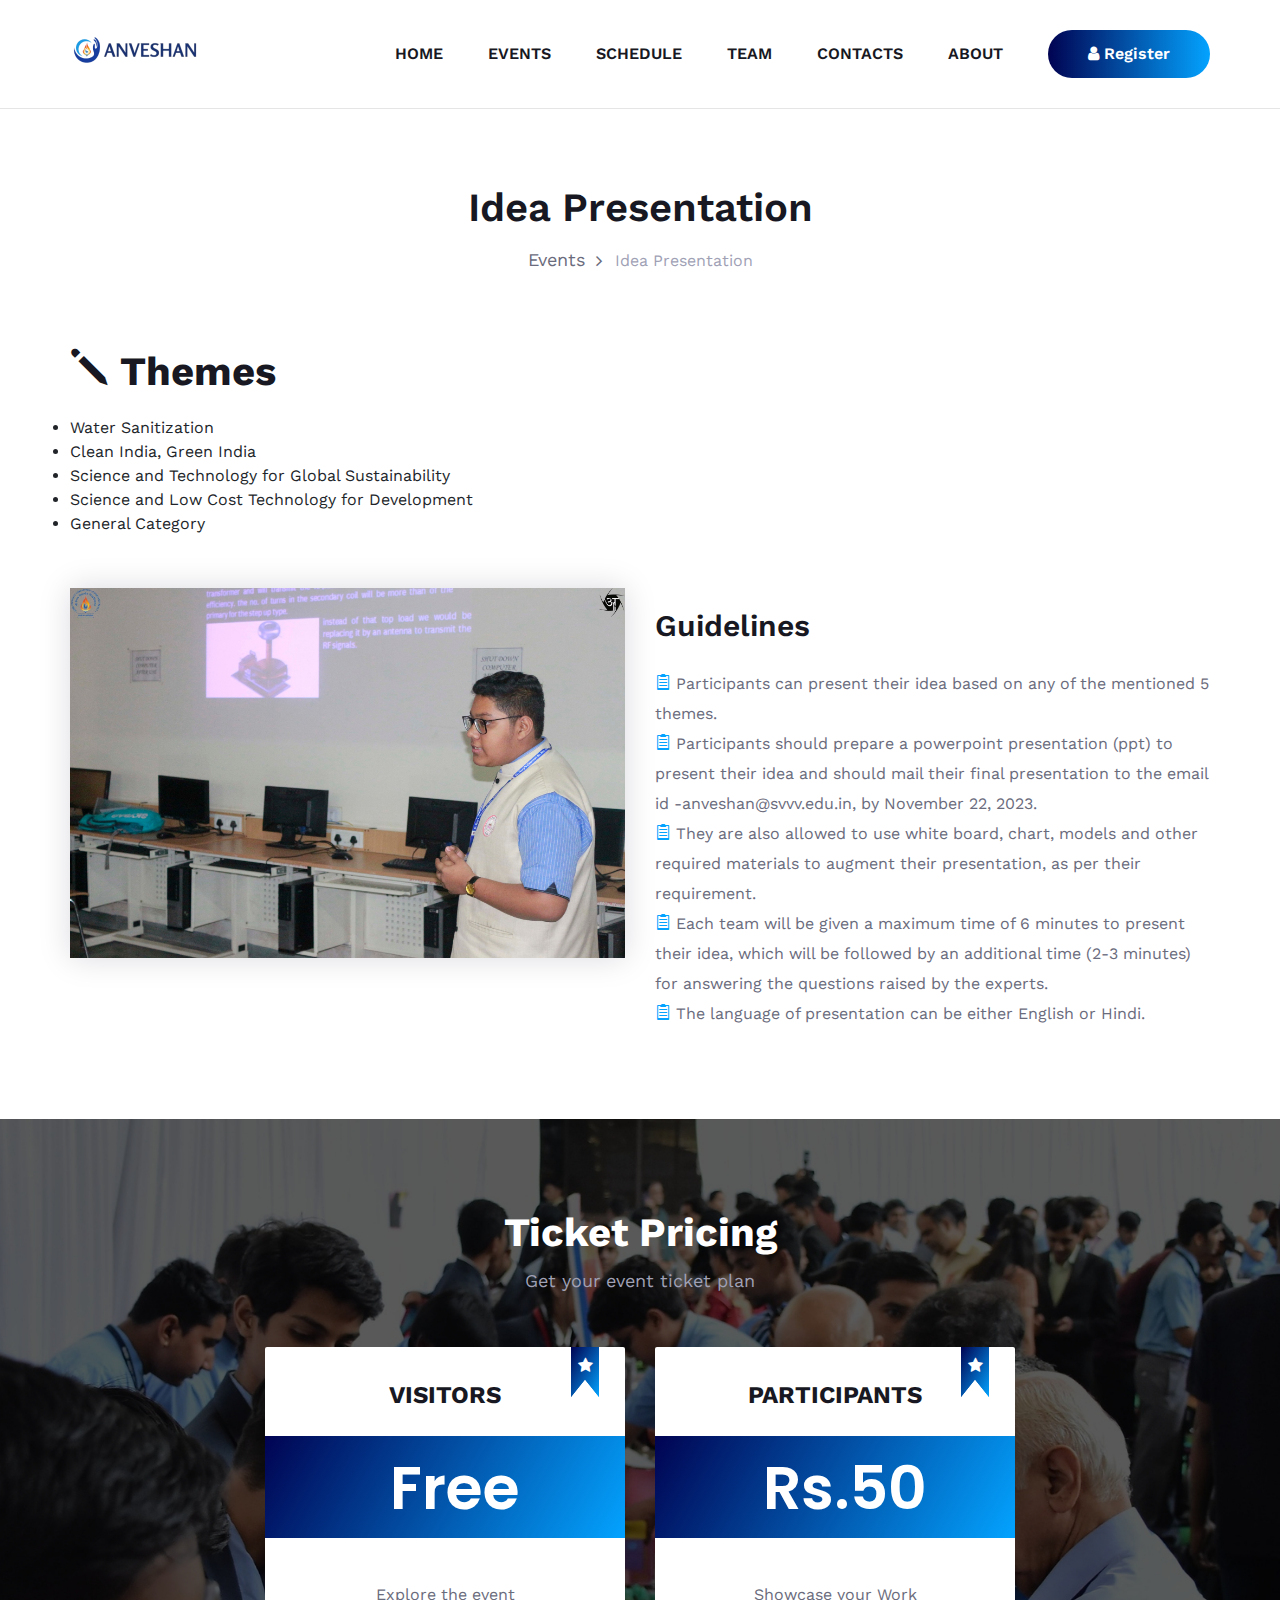
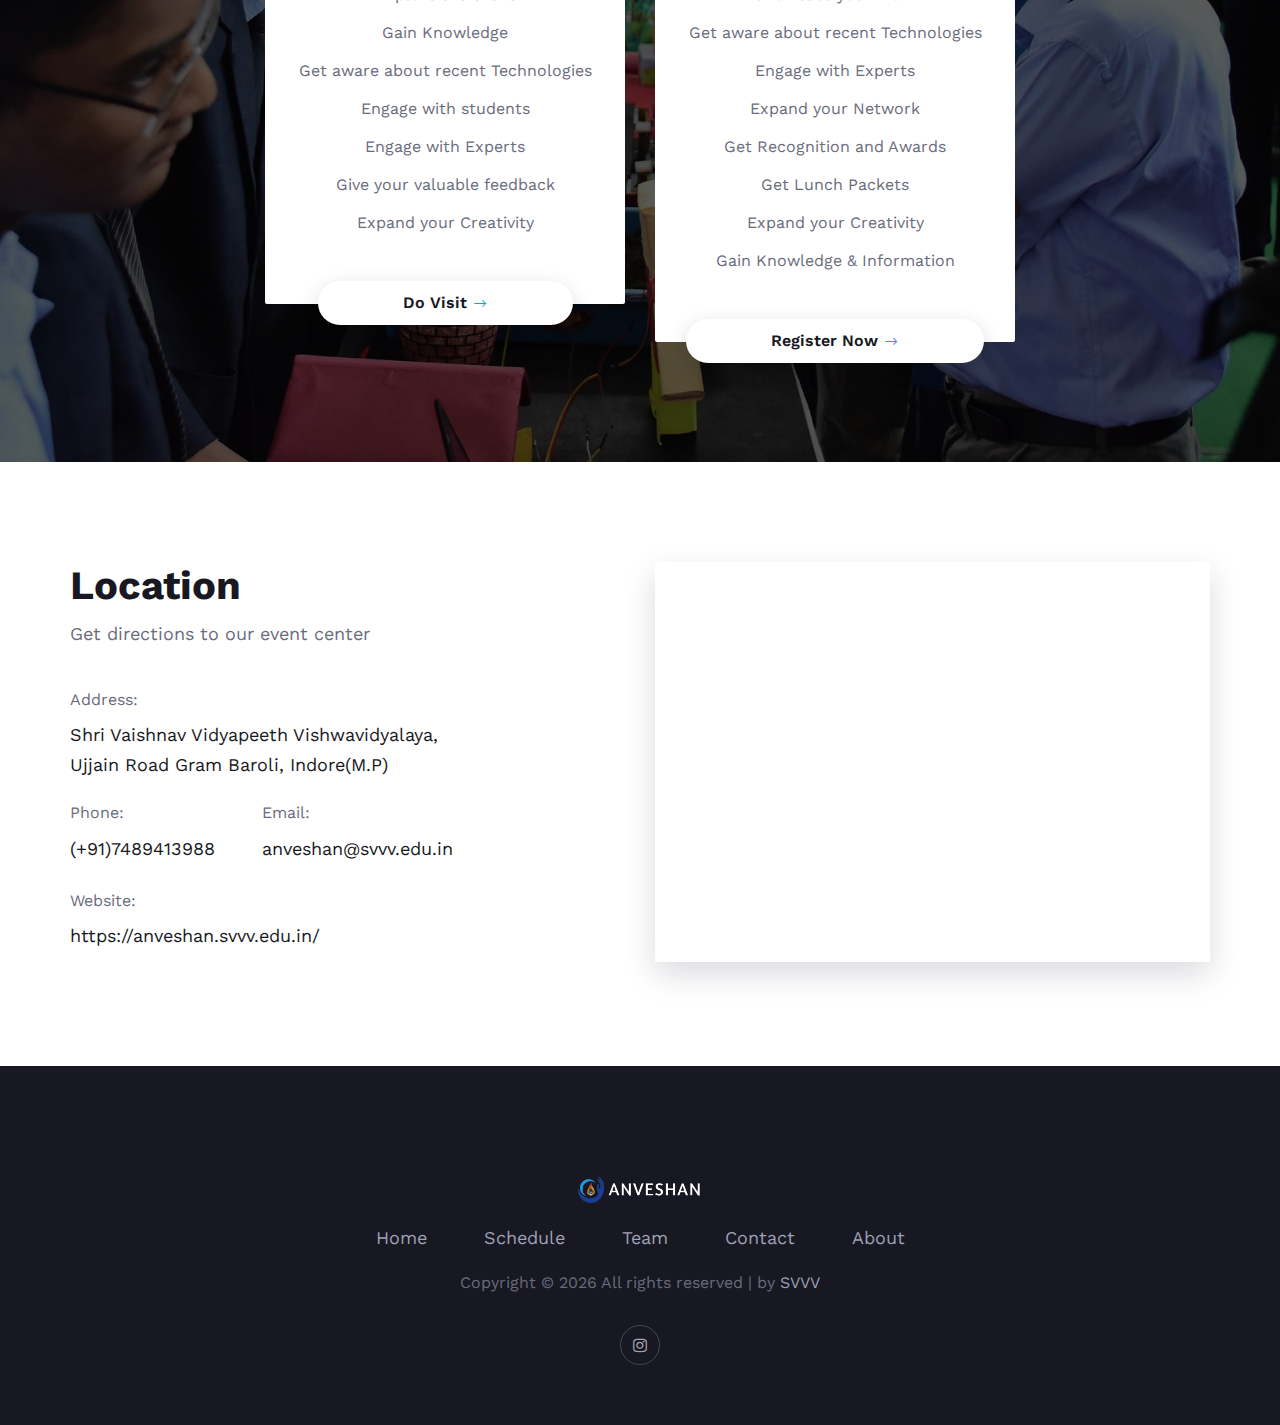
<file: Idea.html>
<!DOCTYPE html>
<html lang="zxx">

<head>
    <meta charset="UTF-8">
    <meta name="description" content="Manup Template">
    <meta name="keywords" content="Manup, unica, creative, html">
    <meta name="viewport" content="width=device-width, initial-scale=1.0">
    <meta http-equiv="X-UA-Compatible" content="ie=edge">
    <title>Anveshan 2K23</title>

    <!-- Google Font -->
    <link href="https://fonts.googleapis.com/css?family=Work+Sans:400,500,600,700,800,900&display=swap" rel="stylesheet">
    <link href="https://fonts.googleapis.com/css?family=Poppins:400,500,600,700&display=swap" rel="stylesheet">


    <!-- Css Styles -->
    <link rel="stylesheet" href="css/bootstrap.min.css" type="text/css">
    <link rel="stylesheet" href="css/font-awesome.min.css" type="text/css">
    <link rel="stylesheet" href="css/elegant-icons.css" type="text/css">
    <link rel="stylesheet" href="css/owl.carousel.min.css" type="text/css">
    <link rel="stylesheet" href="css/magnific-popup.css" type="text/css">
    <link rel="stylesheet" href="css/slicknav.min.css" type="text/css">
    <link rel="stylesheet" href="css/style.css" type="text/css">
</head>

<body>
    <!-- Page Preloder -->
    <div id="preloder">
        <div class="loader"></div>
    </div>

    <!-- Header Section Begin -->
    <header class="header-section header-normal">
        <div class="container">
            <div class="logo">
                <a href="./index.html">
                    <img src="img/logo.png" alt="">
                </a>
            </div>
            <div class="nav-menu">
                <nav class="mainmenu mobile-menu">
                    <ul>
                        <li><a href="./index.html">Home</a></li>
                        
                        <li><a href="#">Events</a>
                            <ul class="dropdown">
                                <li><a href="./Model.html">Model Competition</a></li>
                                <li><a href="./Quiz.html">Quiz Competition</a></li>
                                <li><a href="./Idea.html">Idea Presentation</a></li>
                                <li><a href="./Poster.html">Poster Competition</a></li>
                            </ul>
                        </li>
                        <li><a href="./schedule.html">Schedule</a></li>
                        <li><a href="./team.html">Team</a></li>
                        <li><a href="./contact.html">Contacts</a></li>
                        <li><a href="./about-us.html">About</a></li>
                    </ul>
                </nav>
                <a href="https://docs.google.com/forms/d/e/1FAIpQLSf7usEWH_5YBm0bpSMAWEpsu5CmNqtuVsPYWkdZKV1KnJDk_A/viewform?pli=1" class="primary-btn top-btn"><i class="fa fa-user"></i> Register</a>
            </div>
            <div id="mobile-menu-wrap"></div>
        </div>
    </header>
    <!-- Header End -->

    <!-- Breadcrumb Section Begin -->
    <section class="breadcrumb-section">
        <div class="container">
            <div class="row">
                <div class="col-lg-12">
                    <div class="breadcrumb-text">
                        <h2>Idea Presentation</h2>
                        <div class="bt-option">
                            <a href="#">Events</a>
                            <span>Idea Presentation</span>
                        </div>
                    </div>
                </div>
            </div>
        </div>
    </section>
    <!-- Breadcrumb Section End -->

    <!-- About Section Begin -->
    <section class="about-section spad">
        <div class="container">
            <div class="row">
                <div class="col-lg-12">
                    <div class="section-title">
                        <h2><span class="icon_pencil"></span> Themes </h2>
                        <p class="f-para">
                            
                        
          <li> Water Sanitization</li>
          <li> Clean India, Green India</li>
          <li> Science and Technology for Global Sustainability</li>
          <li> Science and Low Cost Technology for Development</li>
          <li> General Category</li>
          

                        </p>
                    </div>
                </div>
            </div>
            <div class="row">
                <div class="col-lg-6">
                    <div class="about-pic">
                        <img src="img/anve5.jpg" alt="">
                    </div>
                </div>
                <div class="col-lg-6">
                    <div class="about-text">
                        <h3>Guidelines</h3>
                        <p>  </p>
                        <ul>
                            <li><span class="icon_clipboard"></span> Participants can present their idea based on any of the mentioned 5 themes.
                            </li>
                            <li><span class="icon_clipboard"></span> Participants should prepare a powerpoint presentation (ppt) to present their idea and should mail their final presentation to the email id -anveshan@svvv.edu.in, by November 22, 2023.
                            </li>
                            <li><span class="icon_clipboard"></span> They are also allowed to use white board, chart, models and other required materials to augment their presentation, as per their requirement.
                            </li>
                            <li><span class="icon_clipboard"></span>  Each team will be given a maximum time of 6 minutes to present their idea, which will be followed by an additional time (2-3 minutes) for answering the questions raised by the experts.
                            </li>
                            <li><span class="icon_clipboard"></span> The language of presentation can be either English or Hindi.
                            </li>
                            
                           
                           
                         </ul>
                    </div>
                </div>
            </div>
        </div>
    </section>
    <!-- About Section End -->

   
    
    <!-- Pricing Section Begin -->
    <section class="pricing-section set-bg spad" data-setbg="img/pricing-bg.jpg">
        <div class="container">
            <div class="row">
                <div class="col-lg-12">
                    <div class="section-title">
                        <h2>Ticket Pricing</h2>
                        <p>Get your event ticket plan</p>
                    </div>
                </div>
            </div>
            <div class="row justify-content-center">
            
                <div class="col-lg-4 col-md-8">
                    <div class="price-item top-rated">
                        <div class="tr-tag">
                            <i class="fa fa-star"></i>
                        </div>
                        <h4>Visitors</h4>
                        <div class="pi-price">
                            <h2><span></span>Free</h2>
                        </div>
                        <ul>
                            <li>Explore the event</li>
                            <li>Gain Knowledge</li>
                            <li>Get aware about recent Technologies</li>
                            <li>Engage with students</li>
                            <li>Engage with Experts</li>
                            <li>Give your valuable feedback</li>
                            <li>Expand your Creativity</li>
                        </ul>
                        <a href="./contact.html" class="price-btn"> Do Visit <span class="arrow_right"></span></a>
                    </div>
                </div>
                <div class="col-lg-4 col-md-8">
                    <div class="price-item top-rated">
                        <div class="tr-tag">
                            <i class="fa fa-star"></i>
                        </div>
                        <h4>Participants</h4>
                        <div class="pi-price">
                            <h2><span></span>Rs.50</h2>
                        </div>
                        <ul>
                            <li>Showcase your Work</li>
                            <li>Get aware about recent Technologies</li>
                            <li>Engage with Experts</li>
                            <li>Expand your Network</li>
                            <li>Get Recognition and Awards</li>
                            <li>Get Lunch Packets</li>
                            <li>Expand your Creativity</li>
                            <li>Gain Knowledge & Information</li>
                        </ul>
                        <a href="https://docs.google.com/forms/d/e/1FAIpQLSf7usEWH_5YBm0bpSMAWEpsu5CmNqtuVsPYWkdZKV1KnJDk_A/viewform?pli=1" class="price-btn"> Register Now <span class="arrow_right"></span></a>

                    </div>
                </div>
            </div>
        </div>
    </section>
    <!-- Pricing Section End -->



    <!-- Newslatter Section Begin -->
    <section class="newslatter-section about-newslatter">
        <div class="container">
        
            </div>
        </div>
    </section>
    <!-- Newslatter Section End -->

    <!-- Contact Section Begin -->
    <section class="contact-section spad">
        <div class="container">
            <div class="row">
                <div class="col-lg-6">
                    <div class="section-title">
                        <h2>Location</h2>
                        <p>Get directions to our event center</p>
                    </div>
                    <div class="cs-text">
                        <div class="ct-address">
                            <span>Address:</span>
                            <p>Shri Vaishnav Vidyapeeth Vishwavidyalaya,<br/>Ujjain Road Gram Baroli, Indore(M.P)</p>
                        </div>
                        <ul>
                            <li>
                                <span>Phone:</span>
                                (+91)7489413988
                            </li>
                            <li>
                                <span>Email:</span>
                                anveshan@svvv.edu.in
                            </li>
                        </ul>
                        <div class="ct-links">
                            <span>Website:</span>
                            <p>https://anveshan.svvv.edu.in/</p>
                        </div>
                    </div>
                </div>
                <div class="col-lg-6">
                    <div class="cs-map">
                        <iframe src="https://www.google.com/maps/embed?pb=!1m18!1m12!1m3!1d7636.259560517481!2d75.84701242469451!3d22.82311633449607!2m3!1f0!2f0!3f0!3m2!1i1024!2i768!4f13.1!3m3!1m2!1s0x3963039c587a8091%3A0x206d00d7a5e4afb3!2sShri%20Vaishnav%20Vidyapeeth%20Vishwavidyalaya!5e0!3m2!1sen!2sin!4v1699384032495!5m2!1sen!2sin"" height="400" style="border:0;" allowfullscreen=""></iframe>
                    </div>
                </div>
            </div>
        </div>
    </section>
    <!-- Contact Section End -->

    <!-- Footer Section Begin -->
    <footer class="footer-section">
        <div class="container">
            <div class="row">
                <div class="col-lg-12">
                    <div class="footer-text">
                        <div class="ft-logo">
                            <a href="#" class="footer-logo"><img src="img/footer-logo.png" alt=""></a>
                        </div>
                        <ul>
                            <li><a href="index.html">Home</a></li>
                           
                            <li><a href="./schedule.html">Schedule</a></li>
                            <li><a href="./team.html">Team</a></li>
                            <li><a href="./contact.html">Contact</a></li>
                            <li><a href="./about-us.html">About</a></li>
                        </ul>
                        <div class="copyright-text">
                            <p><!-- Link back to Colorlib can't be removed. Template is licensed under CC BY 3.0. -->
                            Copyright &copy;
                            <script>document.write(new Date().getFullYear());</script> All rights reserved | by <a
                                href="https://www.svvv.edu.in/" target="_blank">SVVV</a>
                           
                            <!-- Link back to Colorlib can't be removed. Template is licensed under CC BY 3.0. --></p></div>
                        <div class="ft-social">
                         <!--  <a href="#"><i class="fa fa-facebook"></i></a>
                            <a href="#"><i class="fa fa-twitter"></i></a>
                            <a href="#"><i class="fa fa-linkedin"></i></a>
                            <a href="#"><i class="fa fa-youtube-play"></i></a>  -->
                            <a href="https://instagram.com/anveshan_svvv?igshid=MXBxNm1uYnFxcXJ4eg=="><i
                                class="fa fa-instagram"></i></a>
                            
                        </div>
                    </div>
                </div>
            </div>
        </div>
    </footer>
    <!-- Footer Section End -->

    <!-- Js Plugins -->
    <script src="js/jquery-3.3.1.min.js"></script>
    <script src="js/bootstrap.min.js"></script>
    <script src="js/jquery.magnific-popup.min.js"></script>
    <script src="js/jquery.countdown.min.js"></script>
    <script src="js/jquery.slicknav.js"></script>
    <script src="js/owl.carousel.min.js"></script>
    <script src="js/main.js"></script>
</body>

</html>
</file>
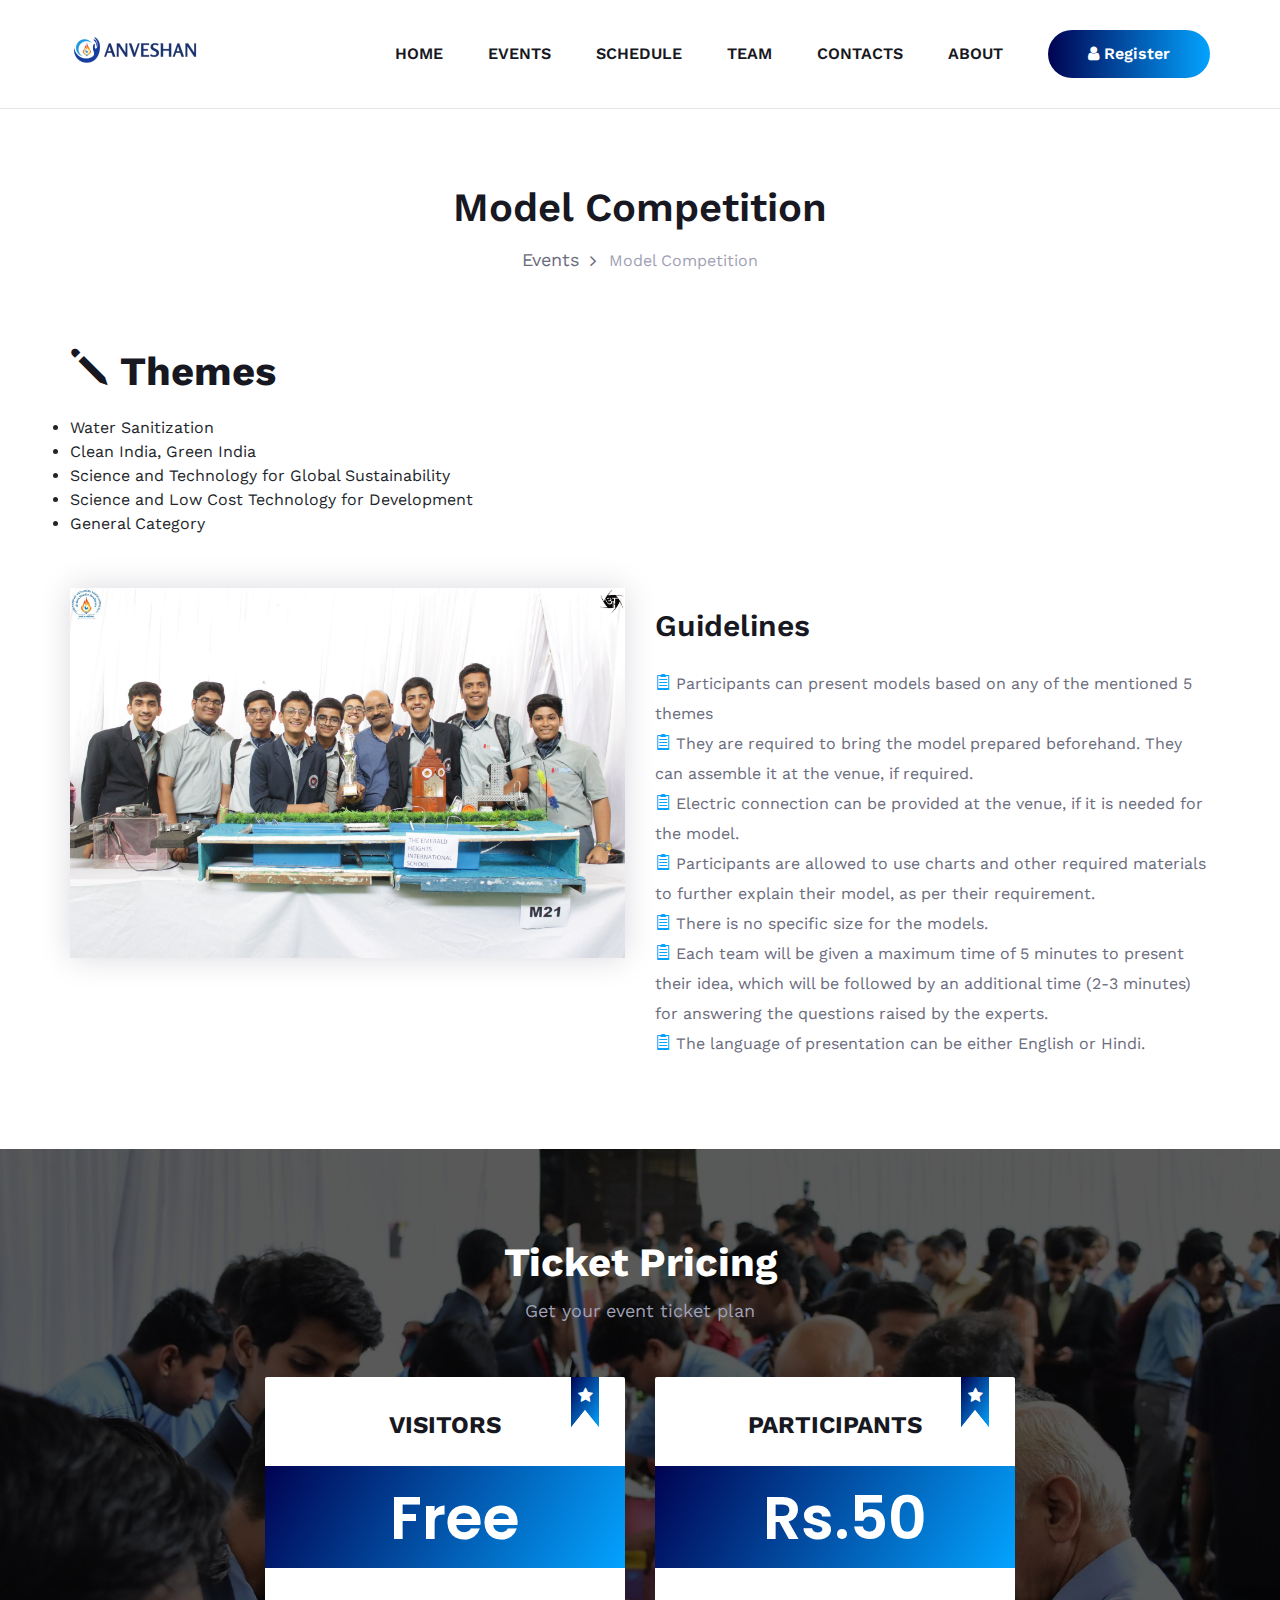
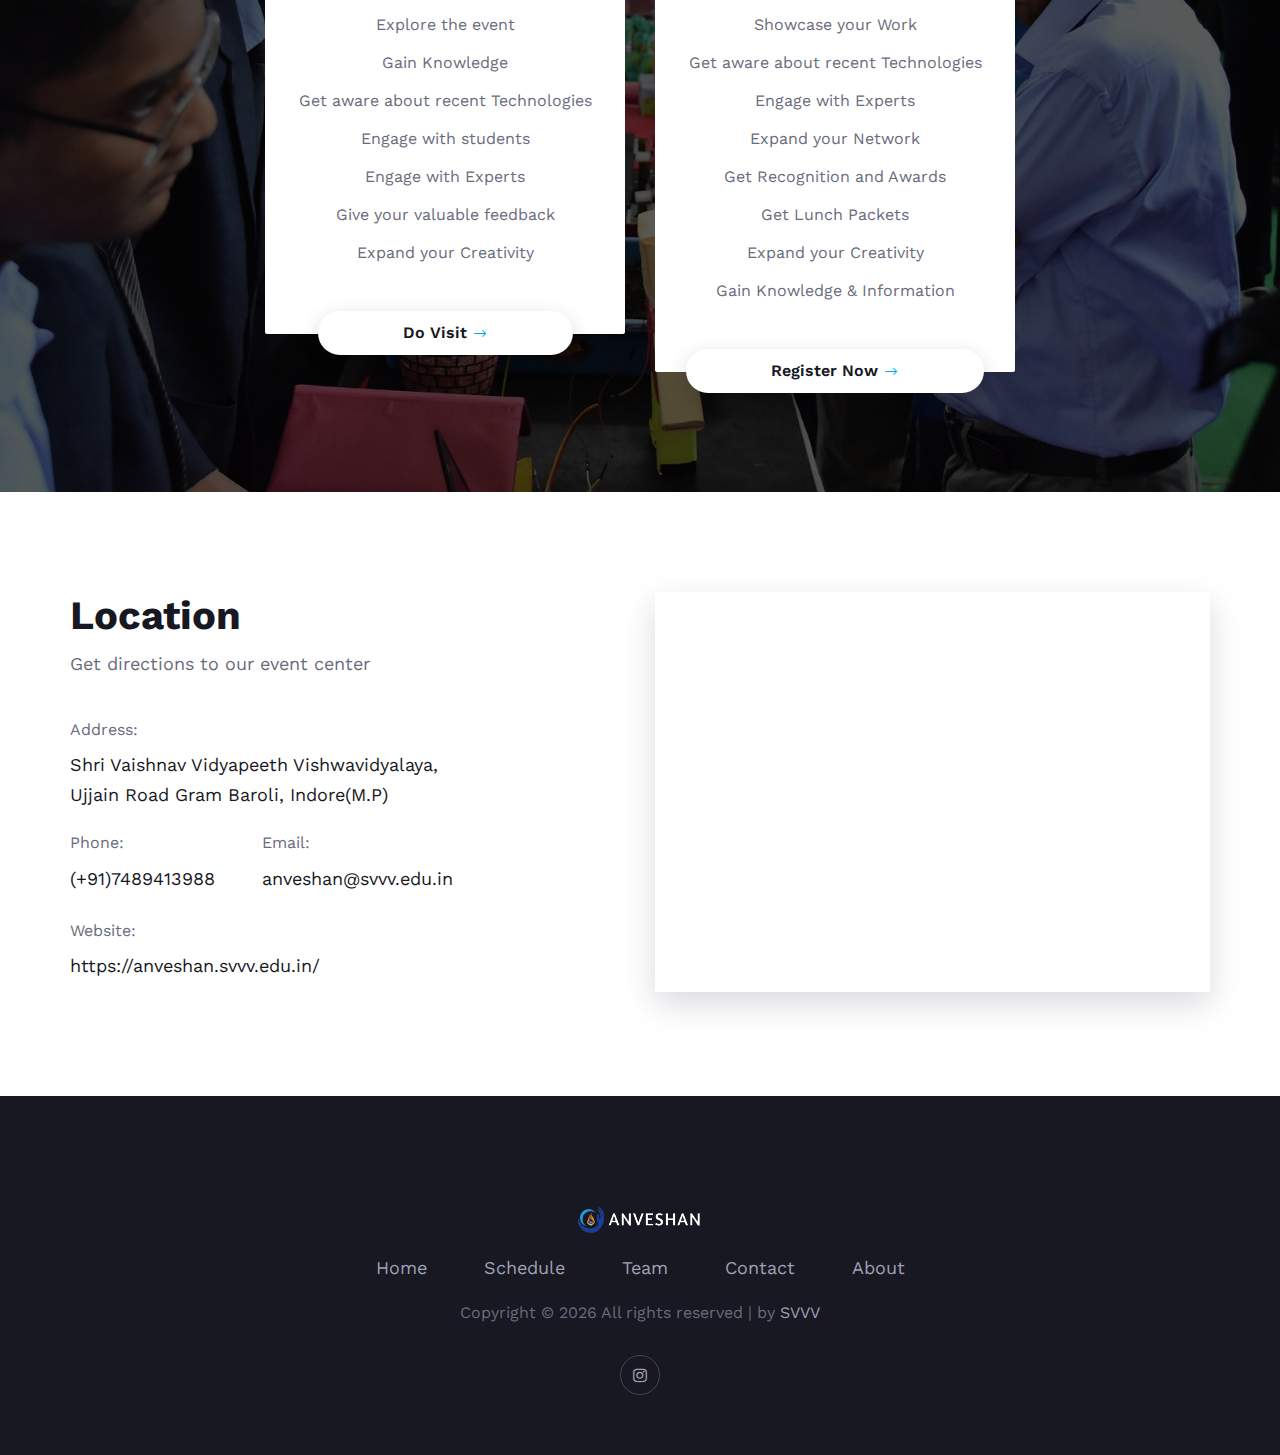
<file: Model.html>
<!DOCTYPE html>
<html lang="zxx">

<head>
    <meta charset="UTF-8">
    <meta name="description" content="Manup Template">
    <meta name="keywords" content="Manup, unica, creative, html">
    <meta name="viewport" content="width=device-width, initial-scale=1.0">
    <meta http-equiv="X-UA-Compatible" content="ie=edge">
    <title>Anveshan 2K23</title>

    <!-- Google Font -->
    <link href="https://fonts.googleapis.com/css?family=Work+Sans:400,500,600,700,800,900&display=swap" rel="stylesheet">
    <link href="https://fonts.googleapis.com/css?family=Poppins:400,500,600,700&display=swap" rel="stylesheet">


    <!-- Css Styles -->
    <link rel="stylesheet" href="css/bootstrap.min.css" type="text/css">
    <link rel="stylesheet" href="css/font-awesome.min.css" type="text/css">
    <link rel="stylesheet" href="css/elegant-icons.css" type="text/css">
    <link rel="stylesheet" href="css/owl.carousel.min.css" type="text/css">
    <link rel="stylesheet" href="css/magnific-popup.css" type="text/css">
    <link rel="stylesheet" href="css/slicknav.min.css" type="text/css">
    <link rel="stylesheet" href="css/style.css" type="text/css">
</head>

<body>
    <!-- Page Preloder -->
    <div id="preloder">
        <div class="loader"></div>
    </div>

    <!-- Header Section Begin -->
    <header class="header-section header-normal">
        <div class="container">
            <div class="logo">
                <a href="./index.html">
                    <img src="img/logo.png" alt="">
                </a>
            </div>
            <div class="nav-menu">
                <nav class="mainmenu mobile-menu">
                    <ul>
                        <li><a href="./index.html">Home</a></li>
                        
                        <li><a href="#">Events</a>
                            <ul class="dropdown">
                                <li><a href="./Model.html">Model Competition</a></li>
                                <li><a href="./Quiz.html">Quiz Competition</a></li>
                                <li><a href="./Idea.html">Idea Presentation</a></li>
                                <li><a href="./Poster.html">Poster Competition</a></li>
                            </ul>
                        </li>
                        <li><a href="./schedule.html">Schedule</a></li>
                        <li><a href="./team.html">Team</a></li>
                        <li><a href="./contact.html">Contacts</a></li>
                        <li><a href="./about-us.html">About</a></li>
                    </ul>
                </nav>
                <a href="https://docs.google.com/forms/d/e/1FAIpQLSf7usEWH_5YBm0bpSMAWEpsu5CmNqtuVsPYWkdZKV1KnJDk_A/viewform?pli=1" class="primary-btn top-btn"><i class="fa fa-user"></i> Register</a>
            </div>
            <div id="mobile-menu-wrap"></div>
        </div>
    </header>
    <!-- Header End -->

    <!-- Breadcrumb Section Begin -->
    <section class="breadcrumb-section">
        <div class="container">
            <div class="row">
                <div class="col-lg-12">
                    <div class="breadcrumb-text">
                        <h2>Model Competition</h2>
                        <div class="bt-option">
                            <a href="#">Events</a>
                            <span>Model Competition</span>
                        </div>
                    </div>
                </div>
            </div>
        </div>
    </section>
    <!-- Breadcrumb Section End -->

    <!-- About Section Begin -->
    <section class="about-section spad">
        <div class="container">
            <div class="row">
                <div class="col-lg-12">
                    <div class="section-title">
                        <h2><span class="icon_pencil"></span> Themes </h2>
                        <p class="f-para">
                            
                        
          <li> Water Sanitization</li>
          <li> Clean India, Green India</li>
          <li> Science and Technology for Global Sustainability</li>
          <li> Science and Low Cost Technology for Development</li>
          <li> General Category</li>
          

                        </p>
                    </div>
                </div>
            </div>
            <div class="row">
                <div class="col-lg-6">
                    <div class="about-pic">
                        <img src="img/anve3.jpg" alt="">
                    </div>
                </div>
                <div class="col-lg-6">
                    <div class="about-text">
                        <h3>Guidelines</h3>
                        <p>  </p>
                        <ul>
                            <li><span class="icon_clipboard"></span> Participants can present models based on any of the mentioned 5 themes</li>
                                <li><span class="icon_clipboard"></span> They are required to bring the model prepared beforehand. They can assemble it at the venue, if required.</li>
                                <li><span class="icon_clipboard"></span> Electric connection can be provided at the venue, if it is needed for the model.</li>
                                <li><span class="icon_clipboard"></span> Participants are allowed to use charts and other required materials to further explain their model, as per their requirement. </li>
                                <li><span class="icon_clipboard"></span> There is no specific size for the models.
                                </li>
                                <li><span class="icon_clipboard"></span> Each team will be given a maximum time of 5 minutes to present their idea, which will be followed by an additional time (2-3 minutes) for answering the questions raised by the experts.</li>
                                <li><span class="icon_clipboard"></span> The language of presentation can be either English or Hindi.
                                </li>
                               
                         </ul>
                    </div>
                </div>
            </div>
        </div>
    </section>
    <!-- About Section End -->

   
    
    <!-- Pricing Section Begin -->
    <section class="pricing-section set-bg spad" data-setbg="img/pricing-bg.jpg">
        <div class="container">
            <div class="row">
                <div class="col-lg-12">
                    <div class="section-title">
                        <h2>Ticket Pricing</h2>
                        <p>Get your event ticket plan</p>
                    </div>
                </div>
            </div>
            <div class="row justify-content-center">
            
                <div class="col-lg-4 col-md-8">
                    <div class="price-item top-rated">
                        <div class="tr-tag">
                            <i class="fa fa-star"></i>
                        </div>
                        <h4>Visitors</h4>
                        <div class="pi-price">
                            <h2><span></span>Free</h2>
                        </div>
                        <ul>
                            <li>Explore the event</li>
                            <li>Gain Knowledge</li>
                            <li>Get aware about recent Technologies</li>
                            <li>Engage with students</li>
                            <li>Engage with Experts</li>
                            <li>Give your valuable feedback</li>
                            <li>Expand your Creativity</li>
                        </ul>
                        <a href="./contact.html" class="price-btn"> Do Visit <span class="arrow_right"></span></a>
                    </div>
                </div>
                <div class="col-lg-4 col-md-8">
                    <div class="price-item top-rated">
                        <div class="tr-tag">
                            <i class="fa fa-star"></i>
                        </div>
                        <h4>Participants</h4>
                        <div class="pi-price">
                            <h2><span></span>Rs.50</h2>
                        </div>
                        <ul>
                            <li>Showcase your Work</li>
                            <li>Get aware about recent Technologies</li>
                            <li>Engage with Experts</li>
                            <li>Expand your Network</li>
                            <li>Get Recognition and Awards</li>
                            <li>Get Lunch Packets</li>
                            <li>Expand your Creativity</li>
                            <li>Gain Knowledge & Information</li>
                        </ul>
                        <a href="https://docs.google.com/forms/d/e/1FAIpQLSf7usEWH_5YBm0bpSMAWEpsu5CmNqtuVsPYWkdZKV1KnJDk_A/viewform?pli=1" class="price-btn"> Register Now <span class="arrow_right"></span></a>

                    </div>
                </div>
            </div>
        </div>
    </section>
    <!-- Pricing Section End -->



    <!-- Newslatter Section Begin -->
    <section class="newslatter-section about-newslatter">
        <div class="container">
        
            </div>
        </div>
    </section>
    <!-- Newslatter Section End -->

    <!-- Contact Section Begin -->
    <section class="contact-section spad">
        <div class="container">
            <div class="row">
                <div class="col-lg-6">
                    <div class="section-title">
                        <h2>Location</h2>
                        <p>Get directions to our event center</p>
                    </div>
                    <div class="cs-text">
                        <div class="ct-address">
                            <span>Address:</span>
                            <p>Shri Vaishnav Vidyapeeth Vishwavidyalaya,<br/>Ujjain Road Gram Baroli, Indore(M.P)</p>
                        </div>
                        <ul>
                            <li>
                                <span>Phone:</span>
                                (+91)7489413988
                            </li>
                            <li>
                                <span>Email:</span>
                                anveshan@svvv.edu.in
                            </li>
                        </ul>
                        <div class="ct-links">
                            <span>Website:</span>
                            <p>https://anveshan.svvv.edu.in/</p>
                        </div>
                    </div>
                </div>
                <div class="col-lg-6">
                    <div class="cs-map">
                        <iframe src="https://www.google.com/maps/embed?pb=!1m18!1m12!1m3!1d7636.259560517481!2d75.84701242469451!3d22.82311633449607!2m3!1f0!2f0!3f0!3m2!1i1024!2i768!4f13.1!3m3!1m2!1s0x3963039c587a8091%3A0x206d00d7a5e4afb3!2sShri%20Vaishnav%20Vidyapeeth%20Vishwavidyalaya!5e0!3m2!1sen!2sin!4v1699384032495!5m2!1sen!2sin"" height="400" style="border:0;" allowfullscreen=""></iframe>
                    </div>
                </div>
            </div>
        </div>
    </section>
    <!-- Contact Section End -->

    <!-- Footer Section Begin -->
    <footer class="footer-section">
        <div class="container">
            <div class="row">
                <div class="col-lg-12">
                    <div class="footer-text">
                        <div class="ft-logo">
                            <a href="#" class="footer-logo"><img src="img/footer-logo.png" alt=""></a>
                        </div>
                        <ul>
                            <li><a href="index.html">Home</a></li>
                            <li><a href="./schedule.html">Schedule</a></li>
                            <li><a href="./team.html">Team</a></li>
                            <li><a href="./contact.html">Contact</a></li>
                            <li><a href="./about-us.html">About</a></li>
                        </ul>
                        <div class="copyright-text">
                            <p><!-- Link back to Colorlib can't be removed. Template is licensed under CC BY 3.0. -->
                            Copyright &copy;
                            <script>document.write(new Date().getFullYear());</script> All rights reserved | by <a
                                href="https://www.svvv.edu.in/" target="_blank">SVVV</a>
                           
                            <!-- Link back to Colorlib can't be removed. Template is licensed under CC BY 3.0. --></p></div>
                        <div class="ft-social">
                           <!-- <a href="#"><i class="fa fa-facebook"></i></a>
                            <a href="#"><i class="fa fa-twitter"></i></a>
                            <a href="#"><i class="fa fa-linkedin"></i></a>
                            <a href="#"><i class="fa fa-youtube-play"></i></a> -->
                            <a href="https://instagram.com/anveshan_svvv?igshid=MXBxNm1uYnFxcXJ4eg=="><i
                                class="fa fa-instagram"></i></a>
                            
                        </div>
                    </div>
                </div>
            </div>
        </div>
    </footer>
    <!-- Footer Section End -->

    <!-- Js Plugins -->
    <script src="js/jquery-3.3.1.min.js"></script>
    <script src="js/bootstrap.min.js"></script>
    <script src="js/jquery.magnific-popup.min.js"></script>
    <script src="js/jquery.countdown.min.js"></script>
    <script src="js/jquery.slicknav.js"></script>
    <script src="js/owl.carousel.min.js"></script>
    <script src="js/main.js"></script>
</body>

</html>
</file>
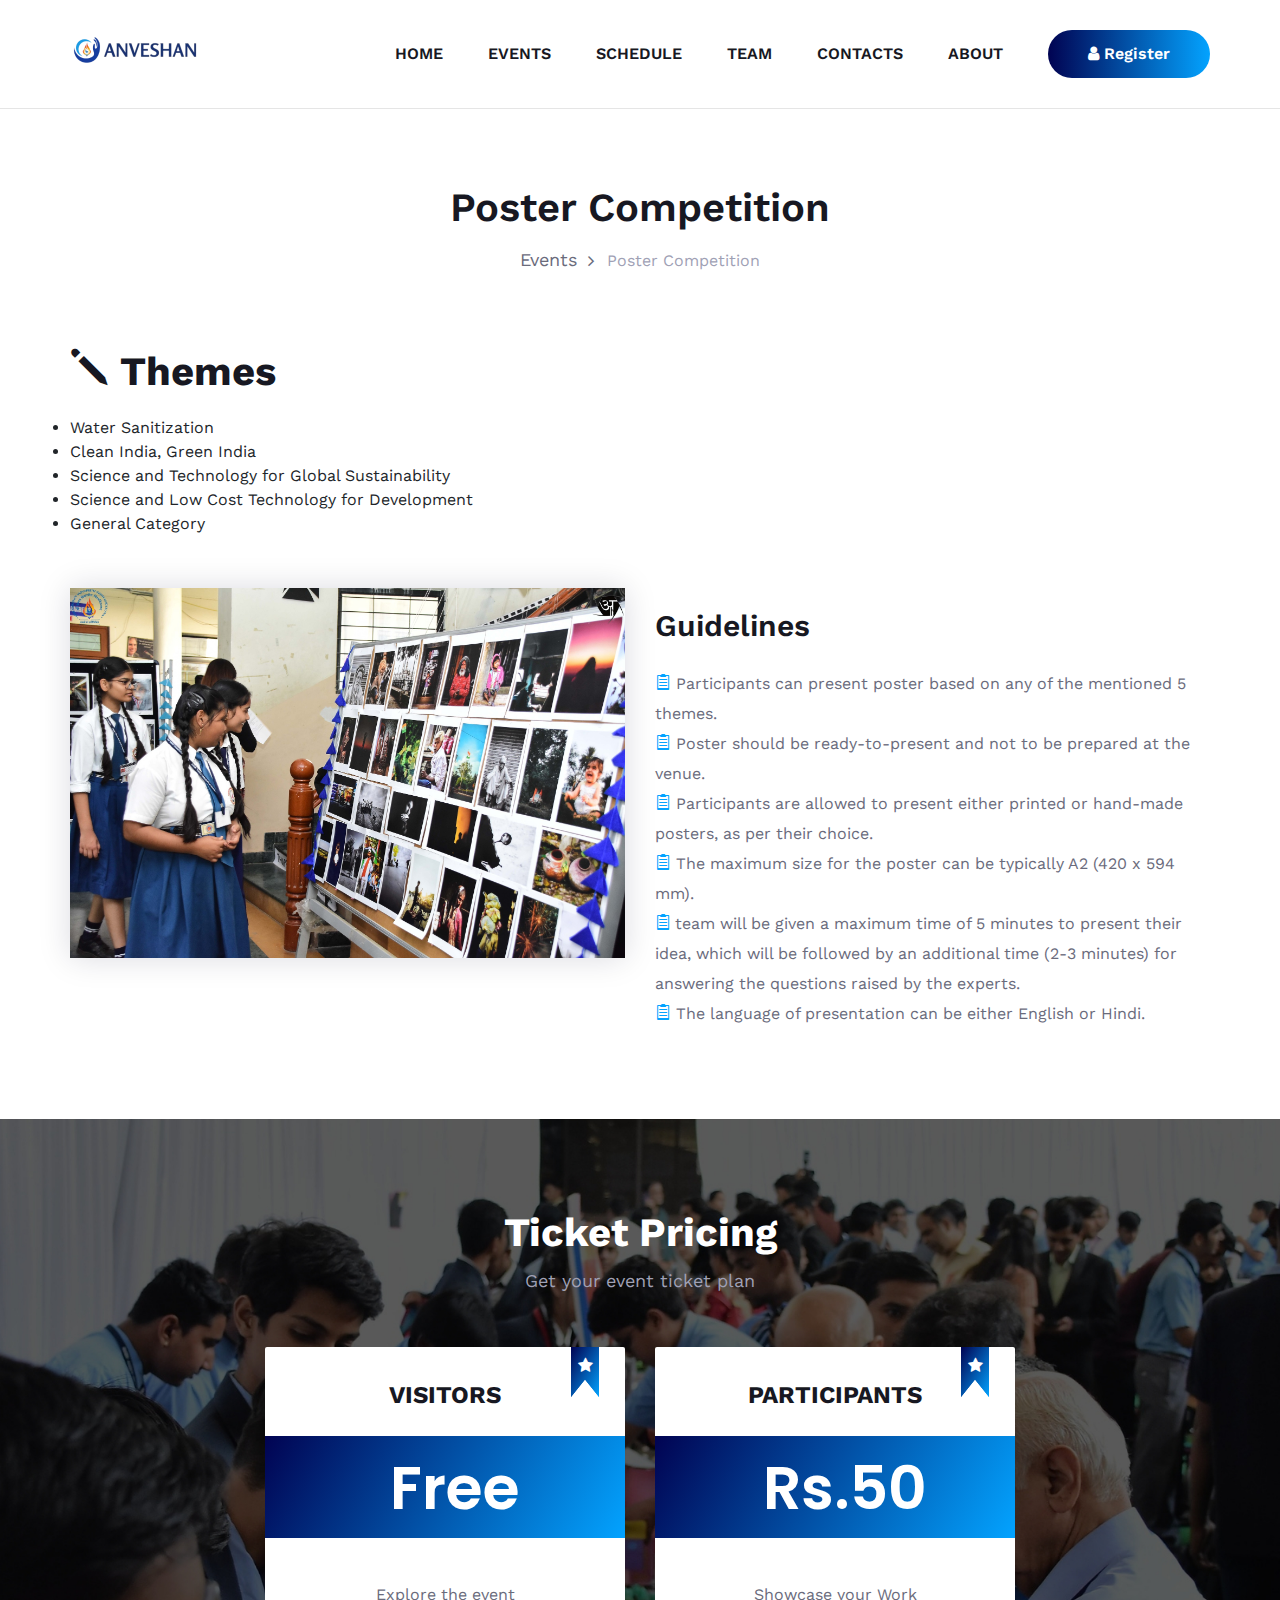
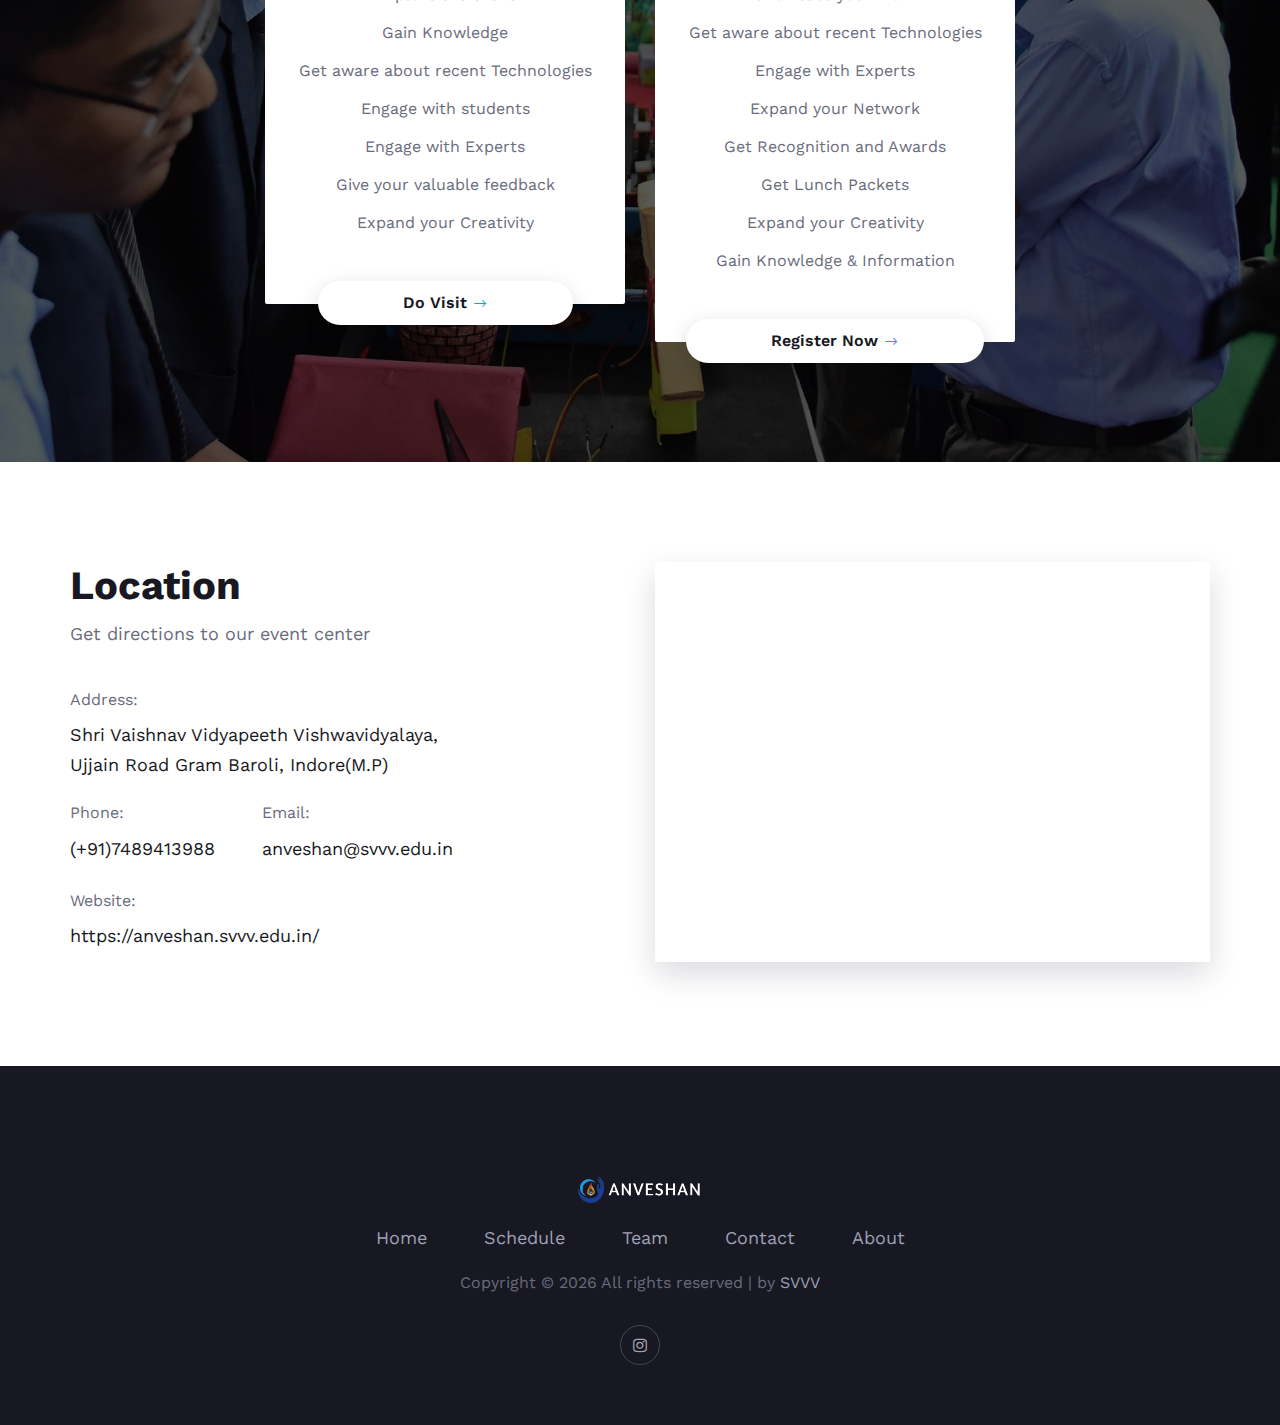
<file: Poster.html>
<!DOCTYPE html>
<html lang="zxx">

<head>
    <meta charset="UTF-8">
    <meta name="description" content="Manup Template">
    <meta name="keywords" content="Manup, unica, creative, html">
    <meta name="viewport" content="width=device-width, initial-scale=1.0">
    <meta http-equiv="X-UA-Compatible" content="ie=edge">
    <title>Anveshan 2K23</title>

    <!-- Google Font -->
    <link href="https://fonts.googleapis.com/css?family=Work+Sans:400,500,600,700,800,900&display=swap" rel="stylesheet">
    <link href="https://fonts.googleapis.com/css?family=Poppins:400,500,600,700&display=swap" rel="stylesheet">


    <!-- Css Styles -->
    <link rel="stylesheet" href="css/bootstrap.min.css" type="text/css">
    <link rel="stylesheet" href="css/font-awesome.min.css" type="text/css">
    <link rel="stylesheet" href="css/elegant-icons.css" type="text/css">
    <link rel="stylesheet" href="css/owl.carousel.min.css" type="text/css">
    <link rel="stylesheet" href="css/magnific-popup.css" type="text/css">
    <link rel="stylesheet" href="css/slicknav.min.css" type="text/css">
    <link rel="stylesheet" href="css/style.css" type="text/css">
</head>

<body>
    <!-- Page Preloder -->
    <div id="preloder">
        <div class="loader"></div>
    </div>

    <!-- Header Section Begin -->
    <header class="header-section header-normal">
        <div class="container">
            <div class="logo">
                <a href="./index.html">
                    <img src="img/logo.png" alt="">
                </a>
            </div>
            <div class="nav-menu">
                <nav class="mainmenu mobile-menu">
                    <ul>
                        <li><a href="./index.html">Home</a></li>
                        
                        <li><a href="#">Events</a>
                            <ul class="dropdown">
                                <li><a href="./Model.html">Model Competition</a></li>
                                <li><a href="./Quiz.html">Quiz Competition</a></li>
                                <li><a href="./Idea.html">Idea Presentation</a></li>
                                <li><a href="./Poster.html">Poster Competition</a></li>
                            </ul>
                        </li>
                        <li><a href="./schedule.html">Schedule</a></li>
                        <li><a href="./team.html">Team</a></li>
                        <li><a href="./contact.html">Contacts</a></li>
                        <li><a href="./about-us.html">About</a></li>
                    </ul>
                </nav>
                <a href="https://docs.google.com/forms/d/e/1FAIpQLSf7usEWH_5YBm0bpSMAWEpsu5CmNqtuVsPYWkdZKV1KnJDk_A/viewform?pli=1" class="primary-btn top-btn"><i class="fa fa-user"></i> Register</a>
            </div>
            <div id="mobile-menu-wrap"></div>
        </div>
    </header>
    <!-- Header End -->

    <!-- Breadcrumb Section Begin -->
    <section class="breadcrumb-section">
        <div class="container">
            <div class="row">
                <div class="col-lg-12">
                    <div class="breadcrumb-text">
                        <h2>Poster Competition</h2>
                        <div class="bt-option">
                            <a href="#">Events</a>
                            <span>Poster Competition</span>
                        </div>
                    </div>
                </div>
            </div>
        </div>
    </section>
    <!-- Breadcrumb Section End -->

    <!-- About Section Begin -->
    <section class="about-section spad">
        <div class="container">
            <div class="row">
                <div class="col-lg-12">
                    <div class="section-title">
                        <h2><span class="icon_pencil"></span> Themes </h2>
                        <p class="f-para">
                            
                        
          <li> Water Sanitization</li>
          <li> Clean India, Green India</li>
          <li> Science and Technology for Global Sustainability</li>
          <li> Science and Low Cost Technology for Development</li>
          <li> General Category</li>
          

                        </p>
                    </div>
                </div>
            </div>
            <div class="row">
                <div class="col-lg-6">
                    <div class="about-pic">
                        <img src="img/anve6.jpg" alt="">
                    </div>
                </div>
                <div class="col-lg-6">
                    <div class="about-text">
                        <h3>Guidelines</h3>
                        <p>  </p>
                        <ul>
                            <li><span class="icon_clipboard"></span> Participants can present poster based on any of the mentioned 5 themes.
                            </li>
                            <li><span class="icon_clipboard"></span> Poster should be ready-to-present and not to be prepared at the venue.
                            </li>
                            <li><span class="icon_clipboard"></span> Participants are allowed to present either printed or hand-made posters, as per their choice.
                            </li>
                            <li><span class="icon_clipboard"></span> The maximum size for the poster can be typically A2 (420 x 594 mm).</li>
                            <li><span class="icon_clipboard"> </span> team will be given a maximum time of 5 minutes to present their idea, which will be followed by an additional time (2-3 minutes) for answering the questions raised by the experts.</li>

                            <li><span class="icon_clipboard"></span> The language of presentation can be either English or Hindi.
                            </li>
                           
                         </ul>
                    </div>
                </div>
            </div>
        </div>
    </section>
    <!-- About Section End -->

   
    
    <!-- Pricing Section Begin -->
    <section class="pricing-section set-bg spad" data-setbg="img/pricing-bg.jpg">
        <div class="container">
            <div class="row">
                <div class="col-lg-12">
                    <div class="section-title">
                        <h2>Ticket Pricing</h2>
                        <p>Get your event ticket plan</p>
                    </div>
                </div>
            </div>
            <div class="row justify-content-center">
            
                <div class="col-lg-4 col-md-8">
                    <div class="price-item top-rated">
                        <div class="tr-tag">
                            <i class="fa fa-star"></i>
                        </div>
                        <h4>Visitors</h4>
                        <div class="pi-price">
                            <h2><span></span>Free</h2>
                        </div>
                        <ul>
                            <li>Explore the event</li>
                            <li>Gain Knowledge</li>
                            <li>Get aware about recent Technologies</li>
                            <li>Engage with students</li>
                            <li>Engage with Experts</li>
                            <li>Give your valuable feedback</li>
                            <li>Expand your Creativity</li>
                        </ul>
                        <a href="./contact.html" class="price-btn"> Do Visit <span class="arrow_right"></span></a>
                    </div>
                </div>
                <div class="col-lg-4 col-md-8">
                    <div class="price-item top-rated">
                        <div class="tr-tag">
                            <i class="fa fa-star"></i>
                        </div>
                        <h4>Participants</h4>
                        <div class="pi-price">
                            <h2><span></span>Rs.50</h2>
                        </div>
                        <ul>
                            <li>Showcase your Work</li>
                            <li>Get aware about recent Technologies</li>
                            <li>Engage with Experts</li>
                            <li>Expand your Network</li>
                            <li>Get Recognition and Awards</li>
                            <li>Get Lunch Packets</li>
                            <li>Expand your Creativity</li>
                            <li>Gain Knowledge & Information</li>
                        </ul>
                        <a href="https://docs.google.com/forms/d/e/1FAIpQLSf7usEWH_5YBm0bpSMAWEpsu5CmNqtuVsPYWkdZKV1KnJDk_A/viewform?pli=1" class="price-btn"> Register Now <span class="arrow_right"></span></a>

                    </div>
                </div>
            </div>
        </div>
    </section>
    <!-- Pricing Section End -->



    <!-- Newslatter Section Begin -->
    <section class="newslatter-section about-newslatter">
        <div class="container">
        
            </div>
        </div>
    </section>
    <!-- Newslatter Section End -->

    <!-- Contact Section Begin -->
    <section class="contact-section spad">
        <div class="container">
            <div class="row">
                <div class="col-lg-6">
                    <div class="section-title">
                        <h2>Location</h2>
                        <p>Get directions to our event center</p>
                    </div>
                    <div class="cs-text">
                        <div class="ct-address">
                            <span>Address:</span>
                            <p>Shri Vaishnav Vidyapeeth Vishwavidyalaya,<br/>Ujjain Road Gram Baroli, Indore(M.P)</p>
                        </div>
                        <ul>
                            <li>
                                <span>Phone:</span>
                                (+91)7489413988
                            </li>
                            <li>
                                <span>Email:</span>
                                anveshan@svvv.edu.in
                            </li>
                        </ul>
                        <div class="ct-links">
                            <span>Website:</span>
                            <p>https://anveshan.svvv.edu.in/</p>
                        </div>
                    </div>
                </div>
                <div class="col-lg-6">
                    <div class="cs-map">
                        <iframe src="https://www.google.com/maps/embed?pb=!1m18!1m12!1m3!1d7636.259560517481!2d75.84701242469451!3d22.82311633449607!2m3!1f0!2f0!3f0!3m2!1i1024!2i768!4f13.1!3m3!1m2!1s0x3963039c587a8091%3A0x206d00d7a5e4afb3!2sShri%20Vaishnav%20Vidyapeeth%20Vishwavidyalaya!5e0!3m2!1sen!2sin!4v1699384032495!5m2!1sen!2sin"" height="400" style="border:0;" allowfullscreen=""></iframe>
                    </div>
                </div>
            </div>
        </div>
    </section>
    <!-- Contact Section End -->

    <!-- Footer Section Begin -->
    <footer class="footer-section">
        <div class="container">
            <div class="row">
                <div class="col-lg-12">
                    <div class="footer-text">
                        <div class="ft-logo">
                            <a href="#" class="footer-logo"><img src="img/footer-logo.png" alt=""></a>
                        </div>
                        <ul>
                            <li><a href="index.html">Home</a></li>
                            
                            <li><a href="./schedule.html">Schedule</a></li>
                            <li><a href="./team.html">Team</a></li>
                            <li><a href="./contact.html">Contact</a></li>
                            <li><a href="./about-us.html">About</a></li>
                        </ul>
                        <div class="copyright-text">
                            <p><!-- Link back to Colorlib can't be removed. Template is licensed under CC BY 3.0. -->
                            Copyright &copy;
                            <script>document.write(new Date().getFullYear());</script> All rights reserved | by <a
                                href="https://www.svvv.edu.in/" target="_blank">SVVV</a>
                           
                            <!-- Link back to Colorlib can't be removed. Template is licensed under CC BY 3.0. --></p></div>
                        <div class="ft-social">
                         <!--   <a href="#"><i class="fa fa-facebook"></i></a>
                            <a href="#"><i class="fa fa-twitter"></i></a>
                            <a href="#"><i class="fa fa-linkedin"></i></a>
                            <a href="#"><i class="fa fa-youtube-play"></i></a> -->
                            <a href="https://instagram.com/anveshan_svvv?igshid=MXBxNm1uYnFxcXJ4eg=="><i
                                class="fa fa-instagram"></i></a>
                            
                        </div>
                    </div>
                </div>
            </div>
        </div>
    </footer>
    <!-- Footer Section End -->

    <!-- Js Plugins -->
    <script src="js/jquery-3.3.1.min.js"></script>
    <script src="js/bootstrap.min.js"></script>
    <script src="js/jquery.magnific-popup.min.js"></script>
    <script src="js/jquery.countdown.min.js"></script>
    <script src="js/jquery.slicknav.js"></script>
    <script src="js/owl.carousel.min.js"></script>
    <script src="js/main.js"></script>
</body>

</html>
</file>
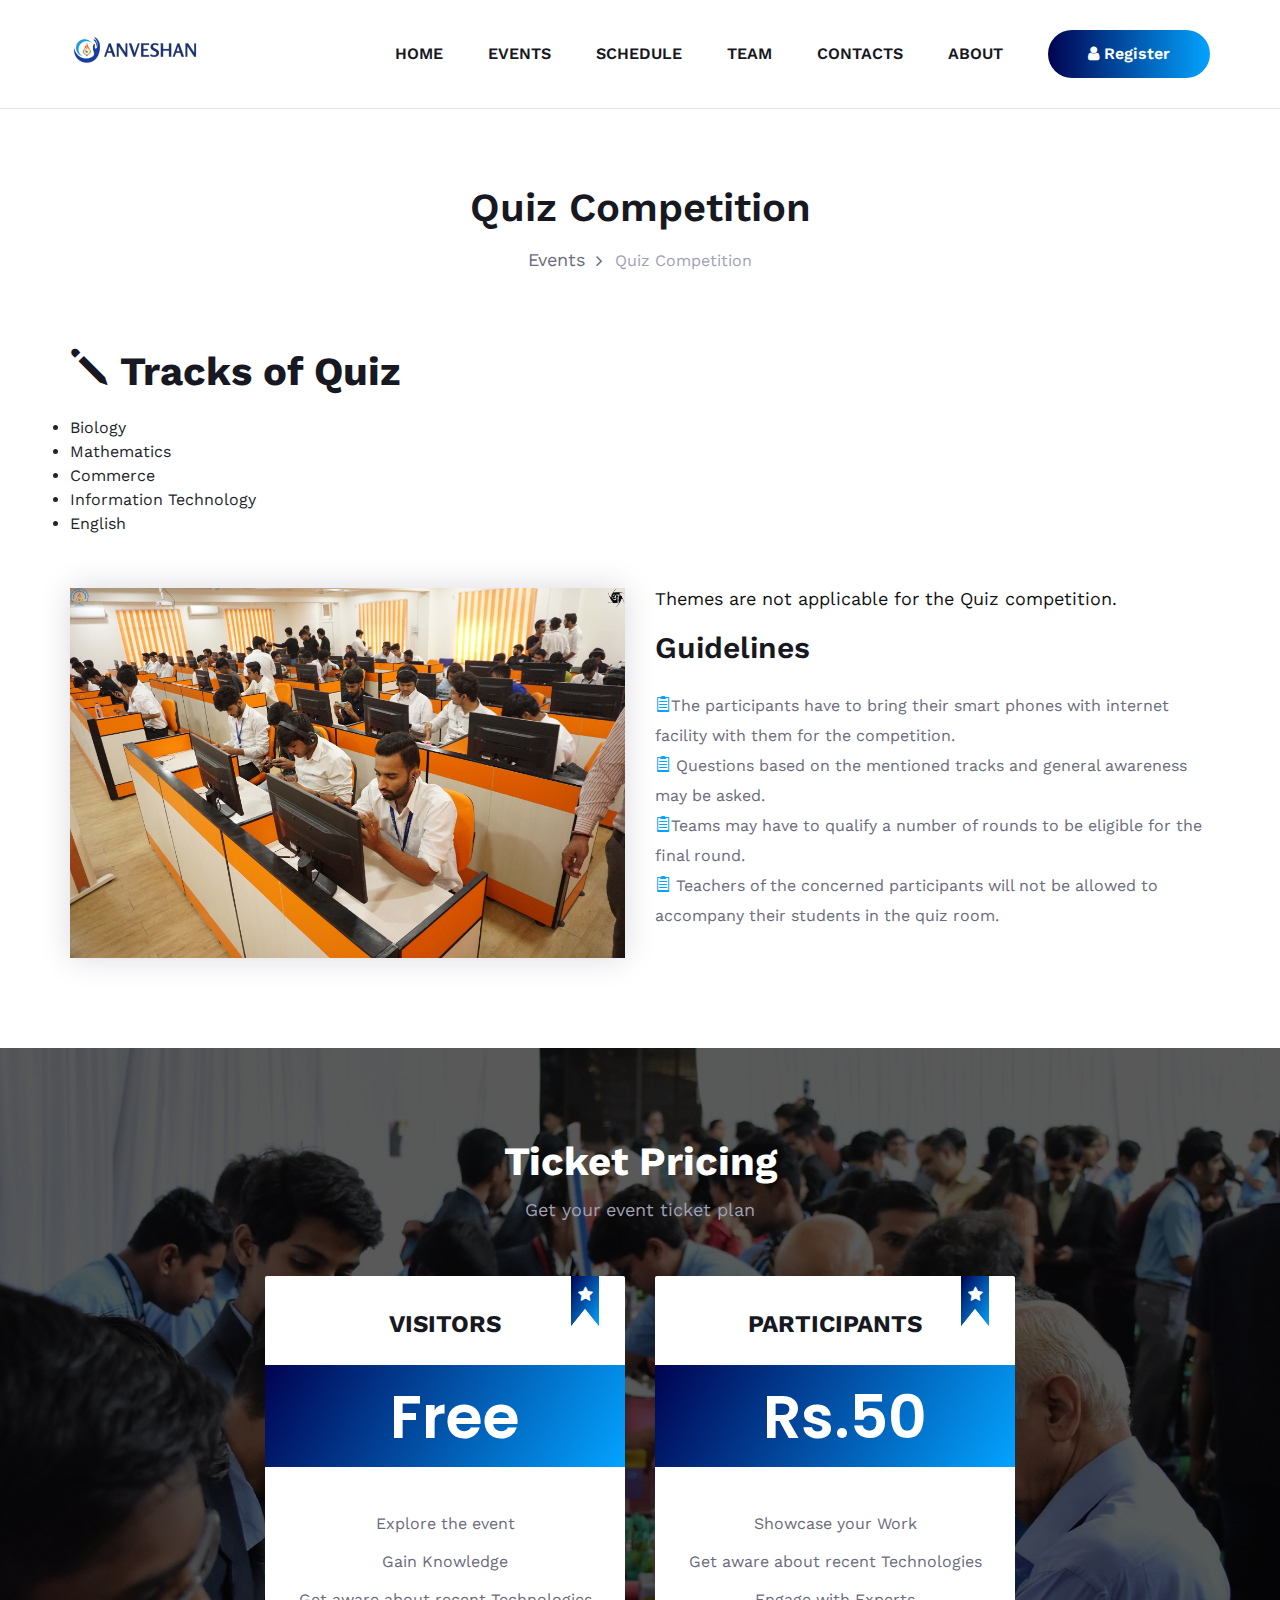
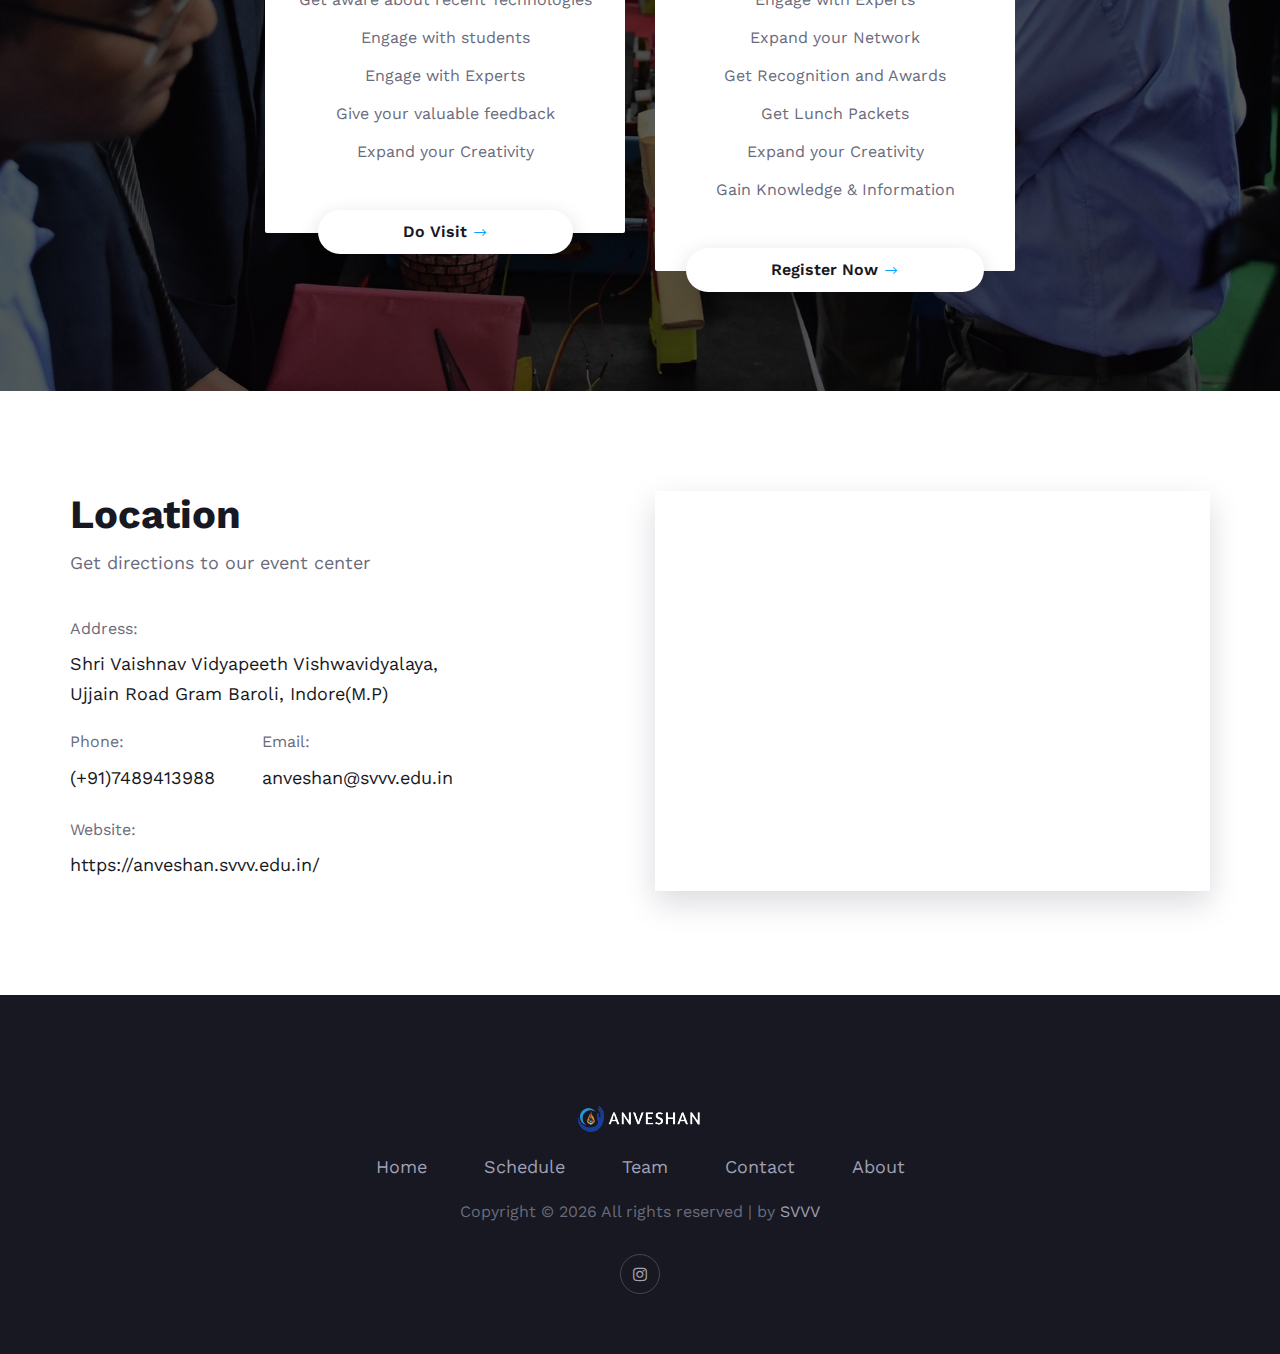
<file: Quiz.html>
<!DOCTYPE html>
<html lang="zxx">

<head>
    <meta charset="UTF-8">
    <meta name="description" content="Manup Template">
    <meta name="keywords" content="Manup, unica, creative, html">
    <meta name="viewport" content="width=device-width, initial-scale=1.0">
    <meta http-equiv="X-UA-Compatible" content="ie=edge">
    <title>Anveshan 2K23</title>

    <!-- Google Font -->
    <link href="https://fonts.googleapis.com/css?family=Work+Sans:400,500,600,700,800,900&display=swap" rel="stylesheet">
    <link href="https://fonts.googleapis.com/css?family=Poppins:400,500,600,700&display=swap" rel="stylesheet">


    <!-- Css Styles -->
    <link rel="stylesheet" href="css/bootstrap.min.css" type="text/css">
    <link rel="stylesheet" href="css/font-awesome.min.css" type="text/css">
    <link rel="stylesheet" href="css/elegant-icons.css" type="text/css">
    <link rel="stylesheet" href="css/owl.carousel.min.css" type="text/css">
    <link rel="stylesheet" href="css/magnific-popup.css" type="text/css">
    <link rel="stylesheet" href="css/slicknav.min.css" type="text/css">
    <link rel="stylesheet" href="css/style.css" type="text/css">
</head>

<body>
    <!-- Page Preloder -->
    <div id="preloder">
        <div class="loader"></div>
    </div>

    <!-- Header Section Begin -->
    <header class="header-section header-normal">
        <div class="container">
            <div class="logo">
                <a href="./index.html">
                    <img src="img/logo.png" alt="">
                </a>
            </div>
            <div class="nav-menu">
                <nav class="mainmenu mobile-menu">
                    <ul>
                        <li><a href="./index.html">Home</a></li>
                        
                        <li><a href="#">Events</a>
                            <ul class="dropdown">
                                <li><a href="./Model.html">Model Competition</a></li>
                                <li><a href="./Quiz.html">Quiz Competition</a></li>
                                <li><a href="./Idea.html">Idea Presentation</a></li>
                                <li><a href="./Poster.html">Poster Competition</a></li>
                            </ul>
                        </li>
                        <li><a href="./schedule.html">Schedule</a></li>
                        <li><a href="./team.html">Team</a></li>
                        <li><a href="./contact.html">Contacts</a></li>
                        <li><a href="./about-us.html">About</a></li>
                    </ul>
                </nav>
                <a href="https://docs.google.com/forms/d/e/1FAIpQLSf7usEWH_5YBm0bpSMAWEpsu5CmNqtuVsPYWkdZKV1KnJDk_A/viewform?pli=1" class="primary-btn top-btn"><i class="fa fa-user"></i> Register</a>
            </div>
            <div id="mobile-menu-wrap"></div>
        </div>
    </header>
    <!-- Header End -->

    <!-- Breadcrumb Section Begin -->
    <section class="breadcrumb-section">
        <div class="container">
            <div class="row">
                <div class="col-lg-12">
                    <div class="breadcrumb-text">
                        <h2>Quiz Competition</h2>
                        <div class="bt-option">
                            <a href="#">Events</a>
                            <span>Quiz Competition</span>
                        </div>
                    </div>
                </div>
            </div>
        </div>
    </section>
    <!-- Breadcrumb Section End -->

    <!-- About Section Begin -->
    <section class="about-section spad">
        <div class="container">
            <div class="row">
                <div class="col-lg-12">
                    <div class="section-title">
                        <h2><span class="icon_pencil"></span> Tracks of Quiz </h2>
                        <p class="f-para">
                            
                        
          <li>Biology</li>
          <li>Mathematics</li>
          <li>Commerce</li>
          <li>Information Technology</li>
          <li>English</li>
          
          
          

                        </p>
                    </div>
                </div>
            </div>
            <div class="row">
                <div class="col-lg-6">
                    <div class="about-pic">
                        <img src="img/anve2.jpg" alt="">
                    </div>
                </div>
                <div class="col-lg-6">
                    <h5>Themes are not applicable for the Quiz competition.</h5>
                    
                    <div class="about-text">
                        <h3>Guidelines</h3>
                        <p>  </p>
                        <ul>
                            <li><span class="icon_clipboard"></span>The participants have to bring their smart phones with internet facility with them for the competition.
                            </li>
                            <li><span class="icon_clipboard"></span> Questions based on the mentioned tracks and general awareness may be asked.
                            </li>
                            <li><span class="icon_clipboard"></span>Teams may have to qualify a number of rounds to be eligible for the final round.
                            </li>
                            <li><span class="icon_clipboard"></span> Teachers of the concerned participants will not be allowed to accompany their students in the quiz room.
                            </li>
                            
                         </ul>
                    </div>
                </div>
            </div>
        </div>
    </section>
    <!-- About Section End -->

   
    
    <!-- Pricing Section Begin -->
    <section class="pricing-section set-bg spad" data-setbg="img/pricing-bg.jpg">
        <div class="container">
            <div class="row">
                <div class="col-lg-12">
                    <div class="section-title">
                        <h2>Ticket Pricing</h2>
                        <p>Get your event ticket plan</p>
                    </div>
                </div>
            </div>
            <div class="row justify-content-center">
            
                <div class="col-lg-4 col-md-8">
                    <div class="price-item top-rated">
                        <div class="tr-tag">
                            <i class="fa fa-star"></i>
                        </div>
                        <h4>Visitors</h4>
                        <div class="pi-price">
                            <h2><span></span>Free</h2>
                        </div>
                        <ul>
                            <li>Explore the event</li>
                            <li>Gain Knowledge</li>
                            <li>Get aware about recent Technologies</li>
                            <li>Engage with students</li>
                            <li>Engage with Experts</li>
                            <li>Give your valuable feedback</li>
                            <li>Expand your Creativity</li>
                        </ul>
                        <a href="./contact.html" class="price-btn"> Do Visit <span class="arrow_right"></span></a>
                    </div>
                </div>
                <div class="col-lg-4 col-md-8">
                    <div class="price-item top-rated">
                        <div class="tr-tag">
                            <i class="fa fa-star"></i>
                        </div>
                        <h4>Participants</h4>
                        <div class="pi-price">
                            <h2><span></span>Rs.50</h2>
                        </div>
                        <ul>
                            <li>Showcase your Work</li>
                            <li>Get aware about recent Technologies</li>
                            <li>Engage with Experts</li>
                            <li>Expand your Network</li>
                            <li>Get Recognition and Awards</li>
                            <li>Get Lunch Packets</li>
                            <li>Expand your Creativity</li>
                            <li>Gain Knowledge & Information</li>
                        </ul>
                        <a href="https://docs.google.com/forms/d/e/1FAIpQLSf7usEWH_5YBm0bpSMAWEpsu5CmNqtuVsPYWkdZKV1KnJDk_A/viewform?pli=1" class="price-btn"> Register Now <span class="arrow_right"></span></a>

                    </div>
                </div>
            </div>
        </div>
    </section>
    <!-- Pricing Section End -->



    <!-- Newslatter Section Begin -->
    <section class="newslatter-section about-newslatter">
        <div class="container">
        
            </div>
        </div>
    </section>
    <!-- Newslatter Section End -->

    <!-- Contact Section Begin -->
    <section class="contact-section spad">
        <div class="container">
            <div class="row">
                <div class="col-lg-6">
                    <div class="section-title">
                        <h2>Location</h2>
                        <p>Get directions to our event center</p>
                    </div>
                    <div class="cs-text">
                        <div class="ct-address">
                            <span>Address:</span>
                            <p>Shri Vaishnav Vidyapeeth Vishwavidyalaya,<br/>Ujjain Road Gram Baroli, Indore(M.P)</p>
                        </div>
                        <ul>
                            <li>
                                <span>Phone:</span>
                                (+91)7489413988
                            </li>
                            <li>
                                <span>Email:</span>
                                anveshan@svvv.edu.in
                            </li>
                        </ul>
                        <div class="ct-links">
                            <span>Website:</span>
                            <p>https://anveshan.svvv.edu.in/</p>
                        </div>
                    </div>
                </div>
                <div class="col-lg-6">
                    <div class="cs-map">
                        <iframe src="https://www.google.com/maps/embed?pb=!1m18!1m12!1m3!1d7636.259560517481!2d75.84701242469451!3d22.82311633449607!2m3!1f0!2f0!3f0!3m2!1i1024!2i768!4f13.1!3m3!1m2!1s0x3963039c587a8091%3A0x206d00d7a5e4afb3!2sShri%20Vaishnav%20Vidyapeeth%20Vishwavidyalaya!5e0!3m2!1sen!2sin!4v1699384032495!5m2!1sen!2sin"" height="400" style="border:0;" allowfullscreen=""></iframe>
                    </div>
                </div>
            </div>
        </div>
    </section>
    <!-- Contact Section End -->

    <!-- Footer Section Begin -->
    <footer class="footer-section">
        <div class="container">
            <div class="row">
                <div class="col-lg-12">
                    <div class="footer-text">
                        <div class="ft-logo">
                            <a href="#" class="footer-logo"><img src="img/footer-logo.png" alt=""></a>
                        </div>
                        <ul>
                            <li><a href="index.html">Home</a></li>
                            
                            <li><a href="./schedule.html">Schedule</a></li>
                            <li><a href="./team.html">Team</a></li>
                            <li><a href="./contact.html">Contact</a></li>
                            <li><a href="./about-us.html">About</a></li>
                        </ul>
                        <div class="copyright-text">
                            <p><!-- Link back to Colorlib can't be removed. Template is licensed under CC BY 3.0. -->
                            Copyright &copy;
                            <script>document.write(new Date().getFullYear());</script> All rights reserved | by <a
                                href="https://www.svvv.edu.in/" target="_blank">SVVV</a>
                           
                            <!-- Link back to Colorlib can't be removed. Template is licensed under CC BY 3.0. --></p></div>
                        <div class="ft-social">
                        <!--    <a href="#"><i class="fa fa-facebook"></i></a>
                            <a href="#"><i class="fa fa-twitter"></i></a>
                            <a href="#"><i class="fa fa-linkedin"></i></a>
                            <a href="#"><i class="fa fa-youtube-play"></i></a> -->
                            <a href="https://instagram.com/anveshan_svvv?igshid=MXBxNm1uYnFxcXJ4eg=="><i
                                class="fa fa-instagram"></i></a>
                            
                        </div>
                    </div>
                </div>
            </div>
        </div>
    </footer>
    <!-- Footer Section End -->

    <!-- Js Plugins -->
    <script src="js/jquery-3.3.1.min.js"></script>
    <script src="js/bootstrap.min.js"></script>
    <script src="js/jquery.magnific-popup.min.js"></script>
    <script src="js/jquery.countdown.min.js"></script>
    <script src="js/jquery.slicknav.js"></script>
    <script src="js/owl.carousel.min.js"></script>
    <script src="js/main.js"></script>
</body>

</html>
</file>
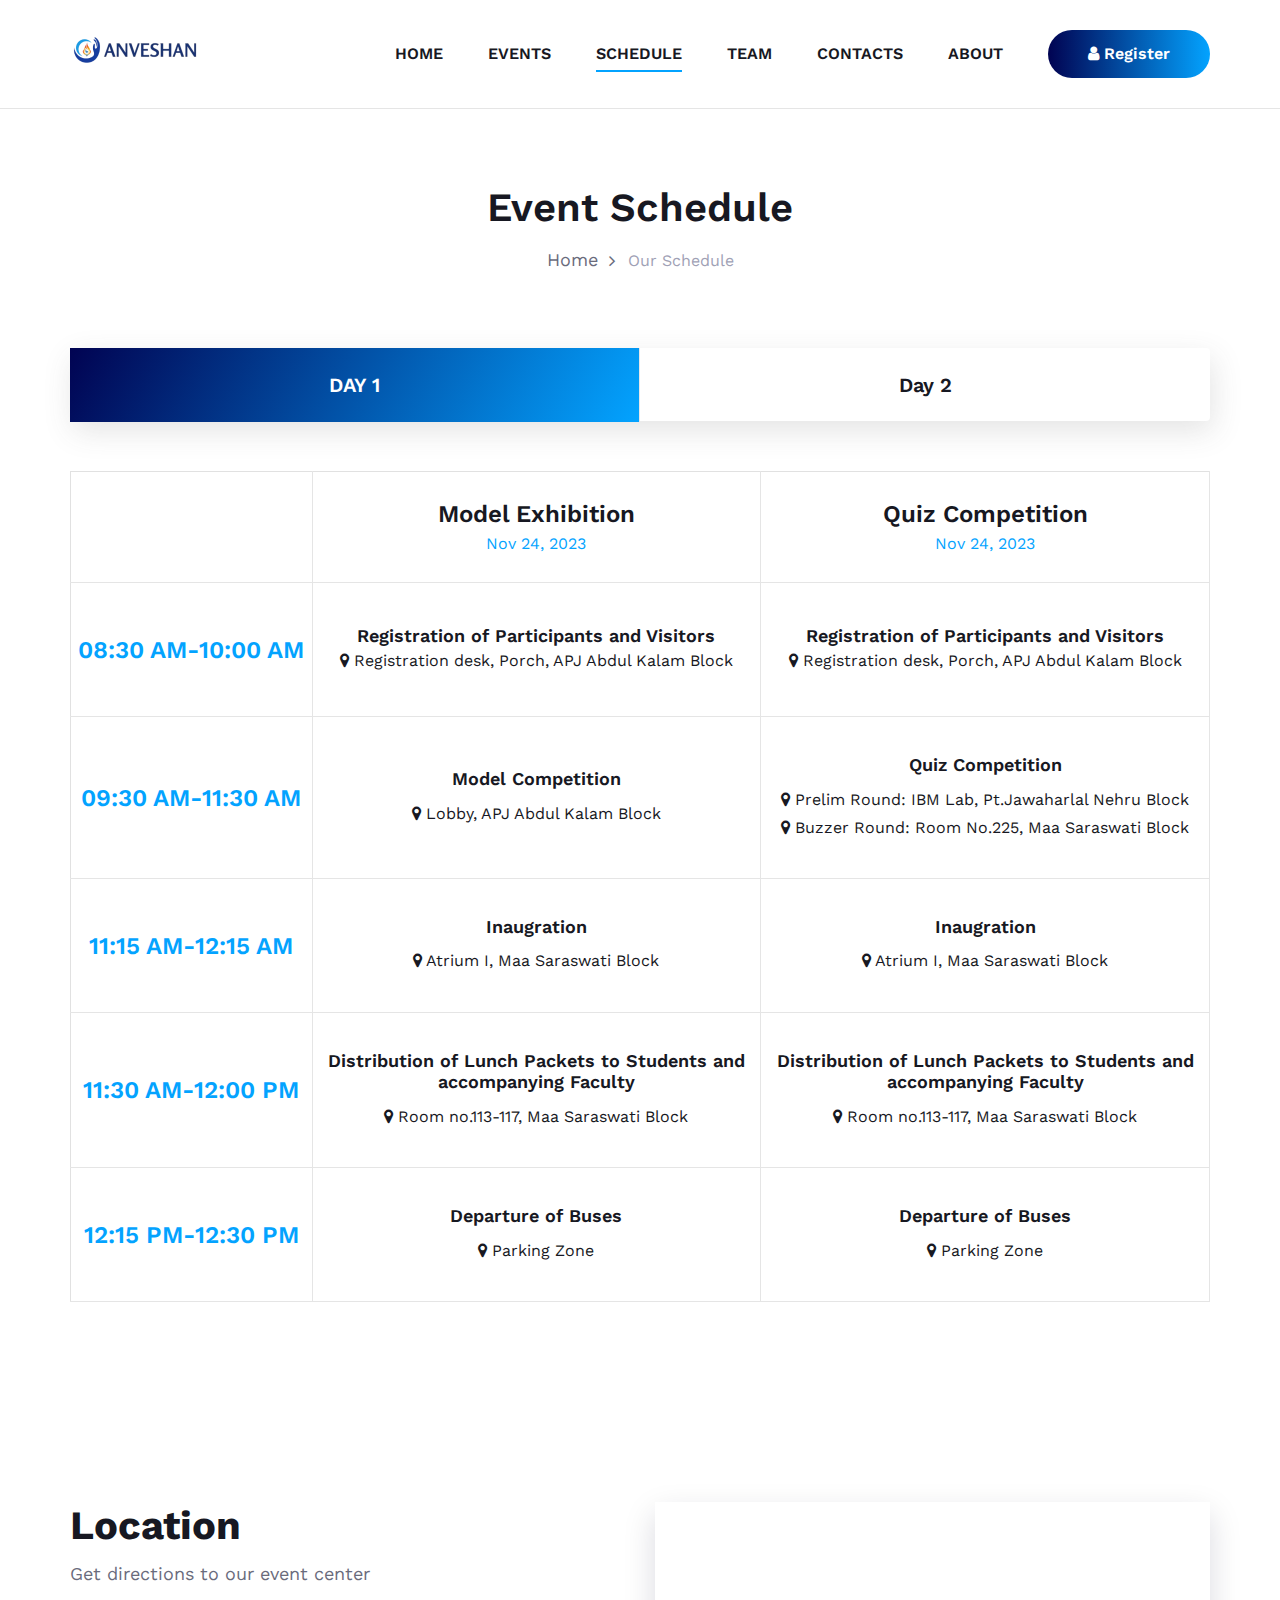
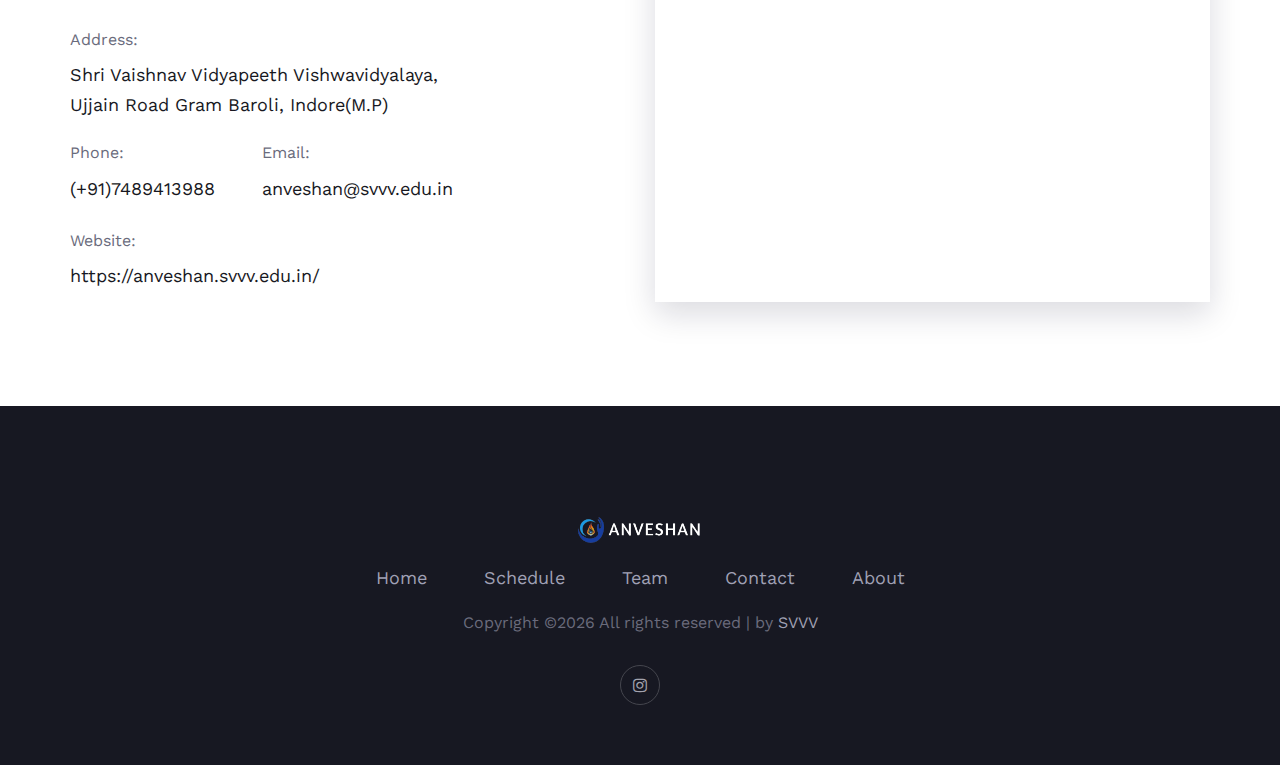
<file: schedule.html>
<!DOCTYPE html>
<html lang="zxx">

<head>
    <meta charset="UTF-8">
    <meta name="description" content="Manup Template">
    <meta name="keywords" content="Manup, unica, creative, html">
    <meta name="viewport" content="width=device-width, initial-scale=1.0">
    <meta http-equiv="X-UA-Compatible" content="ie=edge">
    <title>Anveshan 2K23</title>

    <!-- Google Font -->
    <link href="https://fonts.googleapis.com/css?family=Work+Sans:400,500,600,700,800,900&display=swap"
        rel="stylesheet">
    <link href="https://fonts.googleapis.com/css?family=Poppins:400,500,600,700&display=swap" rel="stylesheet">


    <!-- Css Styles -->
    <link rel="stylesheet" href="css/bootstrap.min.css" type="text/css">
    <link rel="stylesheet" href="css/font-awesome.min.css" type="text/css">
    <link rel="stylesheet" href="css/elegant-icons.css" type="text/css">
    <link rel="stylesheet" href="css/owl.carousel.min.css" type="text/css">
    <link rel="stylesheet" href="css/magnific-popup.css" type="text/css">
    <link rel="stylesheet" href="css/slicknav.min.css" type="text/css">
    <link rel="stylesheet" href="css/style.css" type="text/css">
</head>

<body>
    <!-- Page Preloder -->
    <div id="preloder">
        <div class="loader"></div>
    </div>

    <!-- Header Section Begin -->
    <header class="header-section header-normal">
        <div class="container">
            <div class="logo">
                <a href="./index.html">
                    <img src="img/logo.png" alt="">
                </a>
            </div>
            <div class="nav-menu">
                <nav class="mainmenu mobile-menu">
                    <ul>
                        <li><a href="./index.html">Home</a></li>
                        
                        <li><a href="#">Events</a>
                            <ul class="dropdown">
                                <li><a href="./Model.html">Model Competition</a></li>
                                <li><a href="./Quiz.html">Quiz Competition</a></li>
                                <li><a href="./Idea.html">Idea Presentation</a></li>
                                <li><a href="./Poster.html">Poster Competition</a></li>
                           </ul>
                        </li>
                        <li class="active"><a href="./schedule.html">Schedule</a></li>
                        <li><a href="./team.html">Team</a></li>
                        
                        <li><a href="./contact.html">Contacts</a></li>
                        <li><a href="./about-us.html">About</a></li>
                    </ul>
                </nav>
                <a href="https://docs.google.com/forms/d/e/1FAIpQLSf7usEWH_5YBm0bpSMAWEpsu5CmNqtuVsPYWkdZKV1KnJDk_A/viewform?pli=1" class="primary-btn top-btn"><i class="fa fa-user"></i> Register</a>
            </div>
            <div id="mobile-menu-wrap"></div>
        </div>
    </header>
    <!-- Header End -->

    <!-- Breadcrumb Section Begin -->
    <section class="breadcrumb-section">
        <div class="container">
            <div class="row">
                <div class="col-lg-12">
                    <div class="breadcrumb-text">
                        <h2>Event Schedule</h2>
                        <div class="bt-option">
                            <a href="./index.html">Home</a>
                            <span>Our Schedule</span>
                        </div>
                    </div>
                </div>
            </div>
        </div>
    </section>
    <!-- Breadcrumb Section End -->

    <!-- Schedule Table Section Begin -->
    <section class="schedule-table-section spad">
        <div class="container">
            <div class="row">
                <div class="col-lg-12">
                    <div class="schedule-table-tab">
                        <ul class="nav nav-tabs" role="tablist">
                            <li class="nav-item">
                                <a class="nav-link active" data-toggle="tab" href="#tabs-1" role="tab">DAY 1</a>
                            </li>
                            <li class="nav-item">
                                <a class="nav-link" data-toggle="tab" href="#tabs-2" role="tab">Day 2</a>
                            </li>
                            
                           
                        </ul><!-- Tab panes -->
                        <div class="tab-content">
                            <div class="tab-pane active" id="tabs-1" role="tabpanel">
                                <div class="schedule-table-content">
                                    <table>
                                        <thead>
                                            <tr>
                                                <th></th>
                                                <th>
                                                    <strong>Model Exhibition</strong>
                                                    <span>Nov 24, 2023</span>
                                                </th>
                                                <th>
                                                    <strong>Quiz Competition</strong>
                                                    <span>Nov 24, 2023</span>
                                                </th>
                                               
                                            </tr>
                                        </thead>
                                        <tbody>
                                            <tr>
                                                <td class="event-time">08:30 AM-10:00 AM</td>
                                                <td class="break hover-bg">
                                                    <h5>Registration of Participants and Visitors</h5>
                                                    <p><i class="fa fa-map-marker"></i> Registration desk, Porch, APJ Abdul Kalam Block</p>
                                                </td>
                                                <td class="break hover-bg">
                                                    <h5>Registration of Participants and Visitors</h5>
                                                    <p><i class="fa fa-map-marker"></i> Registration desk, Porch, APJ Abdul Kalam Block</p>
                                                </td>
                                                
                                            </tr>
                                            <tr>
                                                <td class="event-time">09:30 AM-11:30 AM</td>
                                                <td class="hover-bg">
                                                    <h5>Model Competition</h5>
                                                    <p><i class="fa fa-map-marker"></i> Lobby, APJ Abdul Kalam Block</p>
                                                </td>
                                                <td class="hover-bg">
                                                    <h5>Quiz Competition</h5>
                                                    <p><i class="fa fa-map-marker"></i> Prelim Round: IBM Lab, Pt.Jawaharlal Nehru Block</p>
                                                    <p><i class="fa fa-map-marker"></i> Buzzer Round: Room No.225, Maa Saraswati Block</p>
                                                </td>
                                                
                                            </tr>   
                                            <tr>
                                                <td class="event-time">11:15 AM-12:15 AM</td>
                                                <td class="hover-bg">
                                                    <h5>Inaugration</h5>
                                                    <p><i class="fa fa-map-marker"></i> Atrium I, Maa Saraswati Block</p>
                                                </td>
                                                <td class="hover-bg">
                                                    <h5>Inaugration</h5>
                                                    <p><i class="fa fa-map-marker"></i> Atrium I, Maa Saraswati Block</p>
                                                </td>
                                            
                                            </tr>
                                            <tr>
                                                <td class="event-time">11:30 AM-12:00 PM</td>
                                                <td class="hover-bg">
                                                    <h5>Distribution of Lunch Packets to Students and accompanying Faculty</h5>
                                                    <p><i class="fa fa-map-marker"></i> Room no.113-117, Maa Saraswati Block</p>
                                                </td>
                                                <td class="hover-bg">
                                                    <h5>Distribution of Lunch Packets to Students and accompanying Faculty</h5>
                                                    <p><i class="fa fa-map-marker"></i> Room no.113-117, Maa Saraswati Block</p>
                                                </td>
                                                
                                            </tr>
                                            <tr>
                                                <td class="event-time">12:15 PM-12:30 PM</td>
                                                <td class="hover-bg">
                                                    <h5>Departure of Buses</h5>
                                                    <p><i class="fa fa-map-marker"></i> Parking Zone</p>
                                                </td>
                                                <td class="hover-bg">
                                                    <h5>Departure of Buses</h5>
                                                    <p><i class="fa fa-map-marker"></i> Parking Zone</p>
                                                </td>
                                                
                                            </tr>
                                        </tbody>
                                    </table>
                                </div>
                            </div>
                            <div class="tab-pane" id="tabs-2" role="tabpanel">
                                <div class="schedule-table-content">
                                    <table>
                                        <thead>
                                            <tr>
                                                <th></th>
                                                <th>
                                                    <strong>Idea Presentation</strong>
                                                    <span>Nov 25, 2023</span>
                                                </th>
                                                <th>
                                                    <strong>Poster Competition</strong>
                                                    <span>Nov 25, 2023</span>
                                                </th>
                                            
                                            </tr>
                                        </thead>
                                        <tbody>
                                            <tr>
                                                <td class="event-time">08:00 AM-09:00 AM</td>
                                                <td class="break hover-bg">
                                                    <h5>Registration of Participants and Visitors</h5>
                                                    <p><i class="fa fa-map-marker"></i> Registration desk, Porch, APJ Abdul Kalam Block</p>
                                                </td>
                                                <td class="break hover-bg">
                                                    <h5>Registration of Participants and Visitors</h5>
                                                    <p><i class="fa fa-map-marker"></i> Registration desk, Porch, APJ Abdul Kalam Block</p>
                                                </td>
                                               
                                            </tr>
                                            <tr>
                                                <td class="event-time">09:30 AM-11:30 AM</td>
                                                <td class="hover-bg">
                                                    <h5>Idea Presentation</h5>
                                                    <p><i class="fa fa-map-marker"></i> Bosch Lab and Room no.307, J C Bose(Electrical) Block</p>
                                                </td>
                                                <td class="hover-bg">
                                                    <h5>Poster Competition</h5>
                                                    <p><i class="fa fa-map-marker"></i> Lobby, APJ Abdul Kalam Block</p>
                                                </td>
                                                
                                            </tr>
                                            <tr>
                                                <td class="event-time">11:30 AM-12:15 PM</td>
                                                <td class="hover-bg">
                                                    <h5>Valedictory</h5>
                                                    <p><i class="fa fa-map-marker"></i> Atrium I, Maa Saraswati Block</p>
                                                </td>
                                                <td class="hover-bg">
                                                    <h5>Valedictory</h5>
                                                    <p><i class="fa fa-map-marker"></i> Atrium I, Maa Saraswati Block</p>
                                                </td>
                                               
                                            </tr>
                                            <tr>
                                                <td class="event-time">11:30 AM-12:00 PM</td>
                                                <td class="hover-bg">
                                                    <h5>Distribution of Lunch Packets to Students and accompanying Faculty</h5>
                                                    <p><i class="fa fa-map-marker"></i> Room no.113-117, Maa Saraswati Block</p>
                                                </td>
                                                <td class="hover-bg">
                                                    <h5>Distribution of Lunch Packets to Students and accompanying Faculty</h5>
                                                    <p><i class="fa fa-map-marker"></i> Room no.113-117, Maa Saraswati Block</p>
                                                </td>
                                                
                                            </tr>

                                            <tr>
                                                <td class="event-time">12:15 PM-12:30 PM</td>
                                                <td class="hover-bg">
                                                    <h5>Departure of Buses</h5>
                                                    <p><i class="fa fa-map-marker"></i> Parking Zone</p>
                                                </td>
                                                <td class="hover-bg">
                                                    <h5>Departure of Buses</h5>
                                                    <p><i class="fa fa-map-marker"></i> Parking Zone</p>
                                                </td>
                                                
                                            </tr>
                                        </tbody>
                                    </table>
                                </div>
                            </div>
                        </div>
                    </div>
                </div>
            </div>
        </div>
    </section>
    <!-- Schedule Table Section End -->

    <!-- Newslatter Section Begin -->
    <section class="newslatter-section about-newslatter">
        <div class="container">
            
    </section>
    <!-- Newslatter Section End -->

    <!-- Contact Section Begin -->
    <section class="contact-section spad">
        <div class="container">
            <div class="row">
                <div class="col-lg-6">
                    <div class="section-title">
                        <h2>Location</h2>
                        <p>Get directions to our event center</p>
                    </div>
                    <div class="cs-text">
                        <div class="ct-address">
                            <span>Address:</span>
                            <p>Shri Vaishnav Vidyapeeth Vishwavidyalaya,</br> Ujjain Road Gram Baroli, Indore(M.P)</p>
                        </div>
                        <ul>
                            <li>
                                <span>Phone:</span>
                                (+91)7489413988
                            </li>
                            <li>
                                <span>Email:</span>
                                anveshan@svvv.edu.in
                            </li>
                        </ul>
                        <div class="ct-links">
                            <span>Website:</span>
                            <p>https://anveshan.svvv.edu.in/</p>
                        </div>
                    </div>
                </div>
                <div class="col-lg-6">
                    <div class="cs-map">
                        <iframe
                            src="https://www.google.com/maps/embed?pb=!1m18!1m12!1m3!1d7636.259560517481!2d75.84701242469451!3d22.82311633449607!2m3!1f0!2f0!3f0!3m2!1i1024!2i768!4f13.1!3m3!1m2!1s0x3963039c587a8091%3A0x206d00d7a5e4afb3!2sShri%20Vaishnav%20Vidyapeeth%20Vishwavidyalaya!5e0!3m2!1sen!2sin!4v1699384032495!5m2!1sen!2sin"
                            height="400" style="border:0;" allowfullscreen=""></iframe>
                    </div>
                </div>
            </div>
        </div>
    </section>
    <!-- Contact Section End -->

    <!-- Footer Section Begin -->
    <footer class="footer-section">
        <div class="container">
            <div class="row">
                <div class="col-lg-12">
                    <div class="footer-text">
                        <div class="ft-logo">
                            <a href="#" class="footer-logo"><img src="img/footer-logo.png" alt=""></a>
                        </div>
                        <ul>
                            <li><a href="./index.html">Home</a></li>
                            
                            <li><a href="./schedule.html">Schedule</a></li>
                            <li><a href="./team.html">Team</a></li>
                            <li><a href="./contact.html">Contact</a></li>
                            <li><a href="./about-us.html">About</a></li>
                        </ul>
                        <div class="copyright-text"><p><!-- Link back to Colorlib can't be removed. Template is licensed under CC BY 3.0. -->
  Copyright &copy;<script>document.write(new Date().getFullYear());</script> All rights reserved |  by <a href="https://www.svvv.edu.in/" target="_blank">SVVV</a>
  <!-- Link back to Colorlib can't be removed. Template is licensed under CC BY 3.0. --></p></div>
                        <div class="ft-social">
                        <!--    <a href="#"><i class="fa fa-facebook"></i></a>
                            <a href="#"><i class="fa fa-twitter"></i></a>
                            <a href="#"><i class="fa fa-linkedin"></i></a>
                            <a href="#"><i class="fa fa-youtube-play"></i></a> -->
                            <a href="https://instagram.com/anveshan_svvv?igshid=MXBxNm1uYnFxcXJ4eg=="><i class="fa fa-instagram"></i></a>
                            
                        </div>
                    </div>
                </div>
            </div>
        </div>
    </footer>
    <!-- Footer Section End -->

    <!-- Js Plugins -->
    <script src="js/jquery-3.3.1.min.js"></script>
    <script src="js/bootstrap.min.js"></script>
    <script src="js/jquery.magnific-popup.min.js"></script>
    <script src="js/jquery.countdown.min.js"></script>
    <script src="js/jquery.slicknav.js"></script>
    <script src="js/owl.carousel.min.js"></script>
    <script src="js/main.js"></script>
</body>

</html>
</file>
<file: css/elegant-icons.css>
@font-face {
	font-family: 'ElegantIcons';
	src:url('../fonts/ElegantIcons.eot');
	src:url('../fonts/ElegantIcons.eot?#iefix') format('embedded-opentype'),
		url('../fonts/ElegantIcons.woff') format('woff'),
		url('../fonts/ElegantIcons.ttf') format('truetype'),
		url('../fonts/ElegantIcons.svg#ElegantIcons') format('svg');
	font-weight: normal;
	font-style: normal;
}

/* Use the following CSS code if you want to use data attributes for inserting your icons */
[data-icon]:before {
	font-family: 'ElegantIcons';
	content: attr(data-icon);
	speak: none;
	font-weight: normal;
	font-variant: normal;
	text-transform: none;
	line-height: 1;
	-webkit-font-smoothing: antialiased;
	-moz-osx-font-smoothing: grayscale;
}

/* Use the following CSS code if you want to have a class per icon */
/*
Instead of a list of all class selectors,
you can use the generic selector below, but it's slower:
[class*="your-class-prefix"] {
*/
.arrow_up, .arrow_down, .arrow_left, .arrow_right, .arrow_left-up, .arrow_right-up, .arrow_right-down, .arrow_left-down, .arrow-up-down, .arrow_up-down_alt, .arrow_left-right_alt, .arrow_left-right, .arrow_expand_alt2, .arrow_expand_alt, .arrow_condense, .arrow_expand, .arrow_move, .arrow_carrot-up, .arrow_carrot-down, .arrow_carrot-left, .arrow_carrot-right, .arrow_carrot-2up, .arrow_carrot-2down, .arrow_carrot-2left, .arrow_carrot-2right, .arrow_carrot-up_alt2, .arrow_carrot-down_alt2, .arrow_carrot-left_alt2, .arrow_carrot-right_alt2, .arrow_carrot-2up_alt2, .arrow_carrot-2down_alt2, .arrow_carrot-2left_alt2, .arrow_carrot-2right_alt2, .arrow_triangle-up, .arrow_triangle-down, .arrow_triangle-left, .arrow_triangle-right, .arrow_triangle-up_alt2, .arrow_triangle-down_alt2, .arrow_triangle-left_alt2, .arrow_triangle-right_alt2, .arrow_back, .icon_minus-06, .icon_plus, .icon_close, .icon_check, .icon_minus_alt2, .icon_plus_alt2, .icon_close_alt2, .icon_check_alt2, .icon_zoom-out_alt, .icon_zoom-in_alt, .icon_search, .icon_box-empty, .icon_box-selected, .icon_minus-box, .icon_plus-box, .icon_box-checked, .icon_circle-empty, .icon_circle-slelected, .icon_stop_alt2, .icon_stop, .icon_pause_alt2, .icon_pause, .icon_menu, .icon_menu-square_alt2, .icon_menu-circle_alt2, .icon_ul, .icon_ol, .icon_adjust-horiz, .icon_adjust-vert, .icon_document_alt, .icon_documents_alt, .icon_pencil, .icon_pencil-edit_alt, .icon_pencil-edit, .icon_folder-alt, .icon_folder-open_alt, .icon_folder-add_alt, .icon_info_alt, .icon_error-oct_alt, .icon_error-circle_alt, .icon_error-triangle_alt, .icon_question_alt2, .icon_question, .icon_comment_alt, .icon_chat_alt, .icon_vol-mute_alt, .icon_volume-low_alt, .icon_volume-high_alt, .icon_quotations, .icon_quotations_alt2, .icon_clock_alt, .icon_lock_alt, .icon_lock-open_alt, .icon_key_alt, .icon_cloud_alt, .icon_cloud-upload_alt, .icon_cloud-download_alt, .icon_image, .icon_images, .icon_lightbulb_alt, .icon_gift_alt, .icon_house_alt, .icon_genius, .icon_mobile, .icon_tablet, .icon_laptop, .icon_desktop, .icon_camera_alt, .icon_mail_alt, .icon_cone_alt, .icon_ribbon_alt, .icon_bag_alt, .icon_creditcard, .icon_cart_alt, .icon_paperclip, .icon_tag_alt, .icon_tags_alt, .icon_trash_alt, .icon_cursor_alt, .icon_mic_alt, .icon_compass_alt, .icon_pin_alt, .icon_pushpin_alt, .icon_map_alt, .icon_drawer_alt, .icon_toolbox_alt, .icon_book_alt, .icon_calendar, .icon_film, .icon_table, .icon_contacts_alt, .icon_headphones, .icon_lifesaver, .icon_piechart, .icon_refresh, .icon_link_alt, .icon_link, .icon_loading, .icon_blocked, .icon_archive_alt, .icon_heart_alt, .icon_star_alt, .icon_star-half_alt, .icon_star, .icon_star-half, .icon_tools, .icon_tool, .icon_cog, .icon_cogs, .arrow_up_alt, .arrow_down_alt, .arrow_left_alt, .arrow_right_alt, .arrow_left-up_alt, .arrow_right-up_alt, .arrow_right-down_alt, .arrow_left-down_alt, .arrow_condense_alt, .arrow_expand_alt3, .arrow_carrot_up_alt, .arrow_carrot-down_alt, .arrow_carrot-left_alt, .arrow_carrot-right_alt, .arrow_carrot-2up_alt, .arrow_carrot-2dwnn_alt, .arrow_carrot-2left_alt, .arrow_carrot-2right_alt, .arrow_triangle-up_alt, .arrow_triangle-down_alt, .arrow_triangle-left_alt, .arrow_triangle-right_alt, .icon_minus_alt, .icon_plus_alt, .icon_close_alt, .icon_check_alt, .icon_zoom-out, .icon_zoom-in, .icon_stop_alt, .icon_menu-square_alt, .icon_menu-circle_alt, .icon_document, .icon_documents, .icon_pencil_alt, .icon_folder, .icon_folder-open, .icon_folder-add, .icon_folder_upload, .icon_folder_download, .icon_info, .icon_error-circle, .icon_error-oct, .icon_error-triangle, .icon_question_alt, .icon_comment, .icon_chat, .icon_vol-mute, .icon_volume-low, .icon_volume-high, .icon_quotations_alt, .icon_clock, .icon_lock, .icon_lock-open, .icon_key, .icon_cloud, .icon_cloud-upload, .icon_cloud-download, .icon_lightbulb, .icon_gift, .icon_house, .icon_camera, .icon_mail, .icon_cone, .icon_ribbon, .icon_bag, .icon_cart, .icon_tag, .icon_tags, .icon_trash, .icon_cursor, .icon_mic, .icon_compass, .icon_pin, .icon_pushpin, .icon_map, .icon_drawer, .icon_toolbox, .icon_book, .icon_contacts, .icon_archive, .icon_heart, .icon_profile, .icon_group, .icon_grid-2x2, .icon_grid-3x3, .icon_music, .icon_pause_alt, .icon_phone, .icon_upload, .icon_download, .social_facebook, .social_twitter, .social_pinterest, .social_googleplus, .social_tumblr, .social_tumbleupon, .social_wordpress, .social_instagram, .social_dribbble, .social_vimeo, .social_linkedin, .social_rss, .social_deviantart, .social_share, .social_myspace, .social_skype, .social_youtube, .social_picassa, .social_googledrive, .social_flickr, .social_blogger, .social_spotify, .social_delicious, .social_facebook_circle, .social_twitter_circle, .social_pinterest_circle, .social_googleplus_circle, .social_tumblr_circle, .social_stumbleupon_circle, .social_wordpress_circle, .social_instagram_circle, .social_dribbble_circle, .social_vimeo_circle, .social_linkedin_circle, .social_rss_circle, .social_deviantart_circle, .social_share_circle, .social_myspace_circle, .social_skype_circle, .social_youtube_circle, .social_picassa_circle, .social_googledrive_alt2, .social_flickr_circle, .social_blogger_circle, .social_spotify_circle, .social_delicious_circle, .social_facebook_square, .social_twitter_square, .social_pinterest_square, .social_googleplus_square, .social_tumblr_square, .social_stumbleupon_square, .social_wordpress_square, .social_instagram_square, .social_dribbble_square, .social_vimeo_square, .social_linkedin_square, .social_rss_square, .social_deviantart_square, .social_share_square, .social_myspace_square, .social_skype_square, .social_youtube_square, .social_picassa_square, .social_googledrive_square, .social_flickr_square, .social_blogger_square, .social_spotify_square, .social_delicious_square, .icon_printer, .icon_calulator, .icon_building, .icon_floppy, .icon_drive, .icon_search-2, .icon_id, .icon_id-2, .icon_puzzle, .icon_like, .icon_dislike, .icon_mug, .icon_currency, .icon_wallet, .icon_pens, .icon_easel, .icon_flowchart, .icon_datareport, .icon_briefcase, .icon_shield, .icon_percent, .icon_globe, .icon_globe-2, .icon_target, .icon_hourglass, .icon_balance, .icon_rook, .icon_printer-alt, .icon_calculator_alt, .icon_building_alt, .icon_floppy_alt, .icon_drive_alt, .icon_search_alt, .icon_id_alt, .icon_id-2_alt, .icon_puzzle_alt, .icon_like_alt, .icon_dislike_alt, .icon_mug_alt, .icon_currency_alt, .icon_wallet_alt, .icon_pens_alt, .icon_easel_alt, .icon_flowchart_alt, .icon_datareport_alt, .icon_briefcase_alt, .icon_shield_alt, .icon_percent_alt, .icon_globe_alt, .icon_clipboard {
	font-family: 'ElegantIcons';
	speak: none;
	font-style: normal;
	font-weight: normal;
	font-variant: normal;
	text-transform: none;
	line-height: 1;
	-webkit-font-smoothing: antialiased;
}
.arrow_up:before {
	content: "\21";
}
.arrow_down:before {
	content: "\22";
}
.arrow_left:before {
	content: "\23";
}
.arrow_right:before {
	content: "\24";
}
.arrow_left-up:before {
	content: "\25";
}
.arrow_right-up:before {
	content: "\26";
}
.arrow_right-down:before {
	content: "\27";
}
.arrow_left-down:before {
	content: "\28";
}
.arrow-up-down:before {
	content: "\29";
}
.arrow_up-down_alt:before {
	content: "\2a";
}
.arrow_left-right_alt:before {
	content: "\2b";
}
.arrow_left-right:before {
	content: "\2c";
}
.arrow_expand_alt2:before {
	content: "\2d";
}
.arrow_expand_alt:before {
	content: "\2e";
}
.arrow_condense:before {
	content: "\2f";
}
.arrow_expand:before {
	content: "\30";
}
.arrow_move:before {
	content: "\31";
}
.arrow_carrot-up:before {
	content: "\32";
}
.arrow_carrot-down:before {
	content: "\33";
}
.arrow_carrot-left:before {
	content: "\34";
}
.arrow_carrot-right:before {
	content: "\35";
}
.arrow_carrot-2up:before {
	content: "\36";
}
.arrow_carrot-2down:before {
	content: "\37";
}
.arrow_carrot-2left:before {
	content: "\38";
}
.arrow_carrot-2right:before {
	content: "\39";
}
.arrow_carrot-up_alt2:before {
	content: "\3a";
}
.arrow_carrot-down_alt2:before {
	content: "\3b";
}
.arrow_carrot-left_alt2:before {
	content: "\3c";
}
.arrow_carrot-right_alt2:before {
	content: "\3d";
}
.arrow_carrot-2up_alt2:before {
	content: "\3e";
}
.arrow_carrot-2down_alt2:before {
	content: "\3f";
}
.arrow_carrot-2left_alt2:before {
	content: "\40";
}
.arrow_carrot-2right_alt2:before {
	content: "\41";
}
.arrow_triangle-up:before {
	content: "\42";
}
.arrow_triangle-down:before {
	content: "\43";
}
.arrow_triangle-left:before {
	content: "\44";
}
.arrow_triangle-right:before {
	content: "\45";
}
.arrow_triangle-up_alt2:before {
	content: "\46";
}
.arrow_triangle-down_alt2:before {
	content: "\47";
}
.arrow_triangle-left_alt2:before {
	content: "\48";
}
.arrow_triangle-right_alt2:before {
	content: "\49";
}
.arrow_back:before {
	content: "\4a";
}
.icon_minus-06:before {
	content: "\4b";
}
.icon_plus:before {
	content: "\4c";
}
.icon_close:before {
	content: "\4d";
}
.icon_check:before {
	content: "\4e";
}
.icon_minus_alt2:before {
	content: "\4f";
}
.icon_plus_alt2:before {
	content: "\50";
}
.icon_close_alt2:before {
	content: "\51";
}
.icon_check_alt2:before {
	content: "\52";
}
.icon_zoom-out_alt:before {
	content: "\53";
}
.icon_zoom-in_alt:before {
	content: "\54";
}
.icon_search:before {
	content: "\55";
}
.icon_box-empty:before {
	content: "\56";
}
.icon_box-selected:before {
	content: "\57";
}
.icon_minus-box:before {
	content: "\58";
}
.icon_plus-box:before {
	content: "\59";
}
.icon_box-checked:before {
	content: "\5a";
}
.icon_circle-empty:before {
	content: "\5b";
}
.icon_circle-slelected:before {
	content: "\5c";
}
.icon_stop_alt2:before {
	content: "\5d";
}
.icon_stop:before {
	content: "\5e";
}
.icon_pause_alt2:before {
	content: "\5f";
}
.icon_pause:before {
	content: "\60";
}
.icon_menu:before {
	content: "\61";
}
.icon_menu-square_alt2:before {
	content: "\62";
}
.icon_menu-circle_alt2:before {
	content: "\63";
}
.icon_ul:before {
	content: "\64";
}
.icon_ol:before {
	content: "\65";
}
.icon_adjust-horiz:before {
	content: "\66";
}
.icon_adjust-vert:before {
	content: "\67";
}
.icon_document_alt:before {
	content: "\68";
}
.icon_documents_alt:before {
	content: "\69";
}
.icon_pencil:before {
	content: "\6a";
}
.icon_pencil-edit_alt:before {
	content: "\6b";
}
.icon_pencil-edit:before {
	content: "\6c";
}
.icon_folder-alt:before {
	content: "\6d";
}
.icon_folder-open_alt:before {
	content: "\6e";
}
.icon_folder-add_alt:before {
	content: "\6f";
}
.icon_info_alt:before {
	content: "\70";
}
.icon_error-oct_alt:before {
	content: "\71";
}
.icon_error-circle_alt:before {
	content: "\72";
}
.icon_error-triangle_alt:before {
	content: "\73";
}
.icon_question_alt2:before {
	content: "\74";
}
.icon_question:before {
	content: "\75";
}
.icon_comment_alt:before {
	content: "\76";
}
.icon_chat_alt:before {
	content: "\77";
}
.icon_vol-mute_alt:before {
	content: "\78";
}
.icon_volume-low_alt:before {
	content: "\79";
}
.icon_volume-high_alt:before {
	content: "\7a";
}
.icon_quotations:before {
	content: "\7b";
}
.icon_quotations_alt2:before {
	content: "\7c";
}
.icon_clock_alt:before {
	content: "\7d";
}
.icon_lock_alt:before {
	content: "\7e";
}
.icon_lock-open_alt:before {
	content: "\e000";
}
.icon_key_alt:before {
	content: "\e001";
}
.icon_cloud_alt:before {
	content: "\e002";
}
.icon_cloud-upload_alt:before {
	content: "\e003";
}
.icon_cloud-download_alt:before {
	content: "\e004";
}
.icon_image:before {
	content: "\e005";
}
.icon_images:before {
	content: "\e006";
}
.icon_lightbulb_alt:before {
	content: "\e007";
}
.icon_gift_alt:before {
	content: "\e008";
}
.icon_house_alt:before {
	content: "\e009";
}
.icon_genius:before {
	content: "\e00a";
}
.icon_mobile:before {
	content: "\e00b";
}
.icon_tablet:before {
	content: "\e00c";
}
.icon_laptop:before {
	content: "\e00d";
}
.icon_desktop:before {
	content: "\e00e";
}
.icon_camera_alt:before {
	content: "\e00f";
}
.icon_mail_alt:before {
	content: "\e010";
}
.icon_cone_alt:before {
	content: "\e011";
}
.icon_ribbon_alt:before {
	content: "\e012";
}
.icon_bag_alt:before {
	content: "\e013";
}
.icon_creditcard:before {
	content: "\e014";
}
.icon_cart_alt:before {
	content: "\e015";
}
.icon_paperclip:before {
	content: "\e016";
}
.icon_tag_alt:before {
	content: "\e017";
}
.icon_tags_alt:before {
	content: "\e018";
}
.icon_trash_alt:before {
	content: "\e019";
}
.icon_cursor_alt:before {
	content: "\e01a";
}
.icon_mic_alt:before {
	content: "\e01b";
}
.icon_compass_alt:before {
	content: "\e01c";
}
.icon_pin_alt:before {
	content: "\e01d";
}
.icon_pushpin_alt:before {
	content: "\e01e";
}
.icon_map_alt:before {
	content: "\e01f";
}
.icon_drawer_alt:before {
	content: "\e020";
}
.icon_toolbox_alt:before {
	content: "\e021";
}
.icon_book_alt:before {
	content: "\e022";
}
.icon_calendar:before {
	content: "\e023";
}
.icon_film:before {
	content: "\e024";
}
.icon_table:before {
	content: "\e025";
}
.icon_contacts_alt:before {
	content: "\e026";
}
.icon_headphones:before {
	content: "\e027";
}
.icon_lifesaver:before {
	content: "\e028";
}
.icon_piechart:before {
	content: "\e029";
}
.icon_refresh:before {
	content: "\e02a";
}
.icon_link_alt:before {
	content: "\e02b";
}
.icon_link:before {
	content: "\e02c";
}
.icon_loading:before {
	content: "\e02d";
}
.icon_blocked:before {
	content: "\e02e";
}
.icon_archive_alt:before {
	content: "\e02f";
}
.icon_heart_alt:before {
	content: "\e030";
}
.icon_star_alt:before {
	content: "\e031";
}
.icon_star-half_alt:before {
	content: "\e032";
}
.icon_star:before {
	content: "\e033";
}
.icon_star-half:before {
	content: "\e034";
}
.icon_tools:before {
	content: "\e035";
}
.icon_tool:before {
	content: "\e036";
}
.icon_cog:before {
	content: "\e037";
}
.icon_cogs:before {
	content: "\e038";
}
.arrow_up_alt:before {
	content: "\e039";
}
.arrow_down_alt:before {
	content: "\e03a";
}
.arrow_left_alt:before {
	content: "\e03b";
}
.arrow_right_alt:before {
	content: "\e03c";
}
.arrow_left-up_alt:before {
	content: "\e03d";
}
.arrow_right-up_alt:before {
	content: "\e03e";
}
.arrow_right-down_alt:before {
	content: "\e03f";
}
.arrow_left-down_alt:before {
	content: "\e040";
}
.arrow_condense_alt:before {
	content: "\e041";
}
.arrow_expand_alt3:before {
	content: "\e042";
}
.arrow_carrot_up_alt:before {
	content: "\e043";
}
.arrow_carrot-down_alt:before {
	content: "\e044";
}
.arrow_carrot-left_alt:before {
	content: "\e045";
}
.arrow_carrot-right_alt:before {
	content: "\e046";
}
.arrow_carrot-2up_alt:before {
	content: "\e047";
}
.arrow_carrot-2dwnn_alt:before {
	content: "\e048";
}
.arrow_carrot-2left_alt:before {
	content: "\e049";
}
.arrow_carrot-2right_alt:before {
	content: "\e04a";
}
.arrow_triangle-up_alt:before {
	content: "\e04b";
}
.arrow_triangle-down_alt:before {
	content: "\e04c";
}
.arrow_triangle-left_alt:before {
	content: "\e04d";
}
.arrow_triangle-right_alt:before {
	content: "\e04e";
}
.icon_minus_alt:before {
	content: "\e04f";
}
.icon_plus_alt:before {
	content: "\e050";
}
.icon_close_alt:before {
	content: "\e051";
}
.icon_check_alt:before {
	content: "\e052";
}
.icon_zoom-out:before {
	content: "\e053";
}
.icon_zoom-in:before {
	content: "\e054";
}
.icon_stop_alt:before {
	content: "\e055";
}
.icon_menu-square_alt:before {
	content: "\e056";
}
.icon_menu-circle_alt:before {
	content: "\e057";
}
.icon_document:before {
	content: "\e058";
}
.icon_documents:before {
	content: "\e059";
}
.icon_pencil_alt:before {
	content: "\e05a";
}
.icon_folder:before {
	content: "\e05b";
}
.icon_folder-open:before {
	content: "\e05c";
}
.icon_folder-add:before {
	content: "\e05d";
}
.icon_folder_upload:before {
	content: "\e05e";
}
.icon_folder_download:before {
	content: "\e05f";
}
.icon_info:before {
	content: "\e060";
}
.icon_error-circle:before {
	content: "\e061";
}
.icon_error-oct:before {
	content: "\e062";
}
.icon_error-triangle:before {
	content: "\e063";
}
.icon_question_alt:before {
	content: "\e064";
}
.icon_comment:before {
	content: "\e065";
}
.icon_chat:before {
	content: "\e066";
}
.icon_vol-mute:before {
	content: "\e067";
}
.icon_volume-low:before {
	content: "\e068";
}
.icon_volume-high:before {
	content: "\e069";
}
.icon_quotations_alt:before {
	content: "\e06a";
}
.icon_clock:before {
	content: "\e06b";
}
.icon_lock:before {
	content: "\e06c";
}
.icon_lock-open:before {
	content: "\e06d";
}
.icon_key:before {
	content: "\e06e";
}
.icon_cloud:before {
	content: "\e06f";
}
.icon_cloud-upload:before {
	content: "\e070";
}
.icon_cloud-download:before {
	content: "\e071";
}
.icon_lightbulb:before {
	content: "\e072";
}
.icon_gift:before {
	content: "\e073";
}
.icon_house:before {
	content: "\e074";
}
.icon_camera:before {
	content: "\e075";
}
.icon_mail:before {
	content: "\e076";
}
.icon_cone:before {
	content: "\e077";
}
.icon_ribbon:before {
	content: "\e078";
}
.icon_bag:before {
	content: "\e079";
}
.icon_cart:before {
	content: "\e07a";
}
.icon_tag:before {
	content: "\e07b";
}
.icon_tags:before {
	content: "\e07c";
}
.icon_trash:before {
	content: "\e07d";
}
.icon_cursor:before {
	content: "\e07e";
}
.icon_mic:before {
	content: "\e07f";
}
.icon_compass:before {
	content: "\e080";
}
.icon_pin:before {
	content: "\e081";
}
.icon_pushpin:before {
	content: "\e082";
}
.icon_map:before {
	content: "\e083";
}
.icon_drawer:before {
	content: "\e084";
}
.icon_toolbox:before {
	content: "\e085";
}
.icon_book:before {
	content: "\e086";
}
.icon_contacts:before {
	content: "\e087";
}
.icon_archive:before {
	content: "\e088";
}
.icon_heart:before {
	content: "\e089";
}
.icon_profile:before {
	content: "\e08a";
}
.icon_group:before {
	content: "\e08b";
}
.icon_grid-2x2:before {
	content: "\e08c";
}
.icon_grid-3x3:before {
	content: "\e08d";
}
.icon_music:before {
	content: "\e08e";
}
.icon_pause_alt:before {
	content: "\e08f";
}
.icon_phone:before {
	content: "\e090";
}
.icon_upload:before {
	content: "\e091";
}
.icon_download:before {
	content: "\e092";
}
.social_facebook:before {
	content: "\e093";
}
.social_twitter:before {
	content: "\e094";
}
.social_pinterest:before {
	content: "\e095";
}
.social_googleplus:before {
	content: "\e096";
}
.social_tumblr:before {
	content: "\e097";
}
.social_tumbleupon:before {
	content: "\e098";
}
.social_wordpress:before {
	content: "\e099";
}
.social_instagram:before {
	content: "\e09a";
}
.social_dribbble:before {
	content: "\e09b";
}
.social_vimeo:before {
	content: "\e09c";
}
.social_linkedin:before {
	content: "\e09d";
}
.social_rss:before {
	content: "\e09e";
}
.social_deviantart:before {
	content: "\e09f";
}
.social_share:before {
	content: "\e0a0";
}
.social_myspace:before {
	content: "\e0a1";
}
.social_skype:before {
	content: "\e0a2";
}
.social_youtube:before {
	content: "\e0a3";
}
.social_picassa:before {
	content: "\e0a4";
}
.social_googledrive:before {
	content: "\e0a5";
}
.social_flickr:before {
	content: "\e0a6";
}
.social_blogger:before {
	content: "\e0a7";
}
.social_spotify:before {
	content: "\e0a8";
}
.social_delicious:before {
	content: "\e0a9";
}
.social_facebook_circle:before {
	content: "\e0aa";
}
.social_twitter_circle:before {
	content: "\e0ab";
}
.social_pinterest_circle:before {
	content: "\e0ac";
}
.social_googleplus_circle:before {
	content: "\e0ad";
}
.social_tumblr_circle:before {
	content: "\e0ae";
}
.social_stumbleupon_circle:before {
	content: "\e0af";
}
.social_wordpress_circle:before {
	content: "\e0b0";
}
.social_instagram_circle:before {
	content: "\e0b1";
}
.social_dribbble_circle:before {
	content: "\e0b2";
}
.social_vimeo_circle:before {
	content: "\e0b3";
}
.social_linkedin_circle:before {
	content: "\e0b4";
}
.social_rss_circle:before {
	content: "\e0b5";
}
.social_deviantart_circle:before {
	content: "\e0b6";
}
.social_share_circle:before {
	content: "\e0b7";
}
.social_myspace_circle:before {
	content: "\e0b8";
}
.social_skype_circle:before {
	content: "\e0b9";
}
.social_youtube_circle:before {
	content: "\e0ba";
}
.social_picassa_circle:before {
	content: "\e0bb";
}
.social_googledrive_alt2:before {
	content: "\e0bc";
}
.social_flickr_circle:before {
	content: "\e0bd";
}
.social_blogger_circle:before {
	content: "\e0be";
}
.social_spotify_circle:before {
	content: "\e0bf";
}
.social_delicious_circle:before {
	content: "\e0c0";
}
.social_facebook_square:before {
	content: "\e0c1";
}
.social_twitter_square:before {
	content: "\e0c2";
}
.social_pinterest_square:before {
	content: "\e0c3";
}
.social_googleplus_square:before {
	content: "\e0c4";
}
.social_tumblr_square:before {
	content: "\e0c5";
}
.social_stumbleupon_square:before {
	content: "\e0c6";
}
.social_wordpress_square:before {
	content: "\e0c7";
}
.social_instagram_square:before {
	content: "\e0c8";
}
.social_dribbble_square:before {
	content: "\e0c9";
}
.social_vimeo_square:before {
	content: "\e0ca";
}
.social_linkedin_square:before {
	content: "\e0cb";
}
.social_rss_square:before {
	content: "\e0cc";
}
.social_deviantart_square:before {
	content: "\e0cd";
}
.social_share_square:before {
	content: "\e0ce";
}
.social_myspace_square:before {
	content: "\e0cf";
}
.social_skype_square:before {
	content: "\e0d0";
}
.social_youtube_square:before {
	content: "\e0d1";
}
.social_picassa_square:before {
	content: "\e0d2";
}
.social_googledrive_square:before {
	content: "\e0d3";
}
.social_flickr_square:before {
	content: "\e0d4";
}
.social_blogger_square:before {
	content: "\e0d5";
}
.social_spotify_square:before {
	content: "\e0d6";
}
.social_delicious_square:before {
	content: "\e0d7";
}
.icon_printer:before {
	content: "\e103";
}
.icon_calulator:before {
	content: "\e0ee";
}
.icon_building:before {
	content: "\e0ef";
}
.icon_floppy:before {
	content: "\e0e8";
}
.icon_drive:before {
	content: "\e0ea";
}
.icon_search-2:before {
	content: "\e101";
}
.icon_id:before {
	content: "\e107";
}
.icon_id-2:before {
	content: "\e108";
}
.icon_puzzle:before {
	content: "\e102";
}
.icon_like:before {
	content: "\e106";
}
.icon_dislike:before {
	content: "\e0eb";
}
.icon_mug:before {
	content: "\e105";
}
.icon_currency:before {
	content: "\e0ed";
}
.icon_wallet:before {
	content: "\e100";
}
.icon_pens:before {
	content: "\e104";
}
.icon_easel:before {
	content: "\e0e9";
}
.icon_flowchart:before {
	content: "\e109";
}
.icon_datareport:before {
	content: "\e0ec";
}
.icon_briefcase:before {
	content: "\e0fe";
}
.icon_shield:before {
	content: "\e0f6";
}
.icon_percent:before {
	content: "\e0fb";
}
.icon_globe:before {
	content: "\e0e2";
}
.icon_globe-2:before {
	content: "\e0e3";
}
.icon_target:before {
	content: "\e0f5";
}
.icon_hourglass:before {
	content: "\e0e1";
}
.icon_balance:before {
	content: "\e0ff";
}
.icon_rook:before {
	content: "\e0f8";
}
.icon_printer-alt:before {
	content: "\e0fa";
}
.icon_calculator_alt:before {
	content: "\e0e7";
}
.icon_building_alt:before {
	content: "\e0fd";
}
.icon_floppy_alt:before {
	content: "\e0e4";
}
.icon_drive_alt:before {
	content: "\e0e5";
}
.icon_search_alt:before {
	content: "\e0f7";
}
.icon_id_alt:before {
	content: "\e0e0";
}
.icon_id-2_alt:before {
	content: "\e0fc";
}
.icon_puzzle_alt:before {
	content: "\e0f9";
}
.icon_like_alt:before {
	content: "\e0dd";
}
.icon_dislike_alt:before {
	content: "\e0f1";
}
.icon_mug_alt:before {
	content: "\e0dc";
}
.icon_currency_alt:before {
	content: "\e0f3";
}
.icon_wallet_alt:before {
	content: "\e0d8";
}
.icon_pens_alt:before {
	content: "\e0db";
}
.icon_easel_alt:before {
	content: "\e0f0";
}
.icon_flowchart_alt:before {
	content: "\e0df";
}
.icon_datareport_alt:before {
	content: "\e0f2";
}
.icon_briefcase_alt:before {
	content: "\e0f4";
}
.icon_shield_alt:before {
	content: "\e0d9";
}
.icon_percent_alt:before {
	content: "\e0da";
}
.icon_globe_alt:before {
	content: "\e0de";
}
.icon_clipboard:before {
	content: "\e0e6";
}


	.glyph {
		float: left;
		text-align: center;
		padding: .75em;
		margin: .4em 1.5em .75em 0;
		width: 6em;
text-shadow: none;
	}
        .glyph_big {
        font-size: 128px;
        color: #59c5dc;
        float: left;
        margin-right: 20px;
        }

        .glyph div { padding-bottom: 10px;}

	.glyph input {
		font-family: consolas, monospace;
		font-size: 12px;
		width: 100%;
		text-align: center;
		border: 0;
		box-shadow: 0 0 0 1px #ccc;
		padding: .2em;
                -moz-border-radius: 5px;
                -webkit-border-radius: 5px;
	}
	.centered {
		margin-left: auto;
		margin-right: auto;
	}
	.glyph .fs1 {
		font-size: 2em;
	}
</file>
<file: css/style.css>
/******************************************************************
  Template Name: Manup
  Description: Manup Event HTML Template
  Author: Colorlib
  Author URI: http://colorlib.com
  Version: 1.0
  Created: Colorlib
******************************************************************/

/*------------------------------------------------------------------
[Table of contents]

1.  Template default CSS
	1.1	Variables
	1.2	Mixins
	1.3	Flexbox
	1.4	Reset
2.  Helper Css
3.  Header Section
4.  Hero Section
5.  Home About Section
6.  Team Member Section
7.  Pricing Section
8.  Latest Blog Section
9.  Contact
10.  Footer Style

-------------------------------------------------------------------*/

/*----------------------------------------*/

/* Template default CSS
/*----------------------------------------*/

html,
body {
	height: 100%;
	font-family: "Work Sans", sans-serif;
	-webkit-font-smoothing: antialiased;
	font-smoothing: antialiased;
}

h1,
h2,
h3,
h4,
h5,
h6 {
	margin: 0;
	color: #111111;
	font-weight: 400;
	font-family: "Work Sans", sans-serif;
}

h1 {
	font-size: 70px;
}

h2 {
	font-size: 36px;
}

h3 {
	font-size: 30px;
}

h4 {
	font-size: 24px;
}

h5 {
	font-size: 18px;
}

h6 {
	font-size: 16px;
}

p {
	font-size: 16px;
	font-family: "Work Sans", sans-serif;
	color: #6a6b7c;
	font-weight: 400;
	line-height: 28px;
	margin: 0 0 15px 0;
}

img {
	max-width: 100%;
}

input:focus,
select:focus,
button:focus,
textarea:focus {
	outline: none;
}

a:hover,
a:focus {
	text-decoration: none;
	outline: none;
	color: #fff;
}

ul,
ol {
	padding: 0;
	margin: 0;
}

/*---------------------
  Helper CSS
-----------------------*/

.section-title {
	text-align: center;
	margin-bottom: 52px;
}

.section-title h2 {
	font-size: 40px;
	font-weight: 700;
	color: #171822;
	margin-bottom: 10px;
}

.section-title p {
	font-size: 18px;
	color: #6a6b7c;
	margin-bottom: 0;
}

.set-bg {
	background-repeat: no-repeat;
	background-size: cover;
	background-position: top center;
}

.spad {
	padding-top: 100px;
	padding-bottom: 100px;
}

.spad-2 {
	padding-top: 50px;
	padding-bottom: 70px;
}

.text-white h1,
.text-white h2,
.text-white h3,
.text-white h4,
.text-white h5,
.text-white h6,
.text-white p,
.text-white span,
.text-white li,
.text-white a {
	color: #fff;
}

.bg-gradient,
.bd-text .bd-tag-share .s-share a:hover,
.bh-text .play-btn,
.schedule-table-tab .nav-tabs .nav-item .nav-link.active,
.newslatter-inner .ni-form button,
.latest-item .li-tag,
.price-item .price-btn:hover,
.price-item .pi-price,
.price-item .tr-tag,
.schedule-tab .nav-tabs .nav-item .nav-link.active,
.site-btn {
	background-image: -o-linear-gradient(330deg, #010352 0%, #03a3ff 100%), -o-linear-gradient(330deg, #010352 0%, #03a3ff 100%);
	background-image: linear-gradient(120deg, #010352 0%, #03a3ff 100%), linear-gradient(120deg, #010352 0%, #03a3ff 100%);
}

/* buttons */

.primary-btn {
	display: inline-block;
	font-size: 16px;
	font-weight: 600;
	padding: 12px 40px;
	color: #ffffff;
	text-align: center;
	border-radius: 50px;
	margin-bottom: 10px;
	background-image: -webkit-gradient(linear, left top, right top, from(#010352), to(#03a3ff)), -webkit-gradient(linear, left top, right top, from(#010352), to(#03a3ff));
	background-image: -o-linear-gradient(left,#010352 0%, #03a3ff 100%), -o-linear-gradient(left, #010352 0%, #03a3ff 100%);
	background-image: linear-gradient(to right, #010352 0%, #03a3ff 100%), linear-gradient(to right, #010352 0%, #03a3ff 100%);
}

.site-btn {
	font-size: 16px;
	color: #ffffff;
	font-weight: 600;
	border: none;
	padding: 10px 40px 12px;
	border-radius: 50px;
}

/* Preloder */

#preloder {
	position: fixed;
	width: 100%;
	height: 100%;
	top: 0;
	left: 0;
	z-index: 999999;
	background: #000;
}

.loader {
	width: 40px;
	height: 40px;
	position: absolute;
	top: 50%;
	left: 50%;
	margin-top: -13px;
	margin-left: -13px;
	border-radius: 60px;
	animation: loader 0.8s linear infinite;
	-webkit-animation: loader 0.8s linear infinite;
}

@keyframes loader {
	0% {
		-webkit-transform: rotate(0deg);
		transform: rotate(0deg);
		border: 4px solid #03a3ff;
		border-left-color: transparent;
	}
	50% {
		-webkit-transform: rotate(180deg);
		transform: rotate(180deg);
		border: 4px solid #673ab7;
		border-left-color: transparent;
	}
	100% {
		-webkit-transform: rotate(360deg);
		transform: rotate(360deg);
		border: 4px solid #03a3ff;
		border-left-color: transparent;
	}
}

@-webkit-keyframes loader {
	0% {
		-webkit-transform: rotate(0deg);
		border: 4px solid #03a3ff;
		border-left-color: transparent;
	}
	50% {
		-webkit-transform: rotate(180deg);
		border: 4px solid #673ab7;
		border-left-color: transparent;
	}
	100% {
		-webkit-transform: rotate(360deg);
		border: 4px solid #03a3ff;
		border-left-color: transparent;
	}
}

/*---------------------
  Header
-----------------------*/

.header-section {
	display: -webkit-box;
	display: -ms-flexbox;
	display: flex;
}

.header-section.header-normal {
	border-bottom: 1px solid #e5e5e5;
}

.logo {
	float: left;
	padding-top: 36px;
	padding-bottom: 37px;
}

.logo a {
	display: inline-block;
}

.nav-menu {
	float: right;
}

.nav-menu .mainmenu {
	display: inline-block;
}

.nav-menu .mainmenu ul li {
	display: inline-block;
	list-style: none;
	margin-right: 40px;
	position: relative;
}

.nav-menu .mainmenu ul li .dropdown {
	position: absolute;
	width: 180px;
	background: #ffffff;
	z-index: 99;
	left: 0;
	top: 130px;
	opacity: 0;
	visibility: hidden;
	-webkit-box-shadow: 4px 13px 30px rgba(0, 0, 0, 0.15);
	box-shadow: 4px 13px 30px rgba(0, 0, 0, 0.15);
	-webkit-transition: all 0.3s;
	-o-transition: all 0.3s;
	transition: all 0.3s;
}

.nav-menu .mainmenu ul li .dropdown li {
	display: block;
	margin-right: 0;
}

.nav-menu .mainmenu ul li .dropdown li a {
	padding: 8px 10px;
	display: block;
	-webkit-transition: all 0.3s;
	-o-transition: all 0.3s;
	transition: all 0.3s;
	text-transform: capitalize;
}

.nav-menu .mainmenu ul li .dropdown li a:hover {
	color: #03a3ff;
}

.nav-menu .mainmenu ul li .dropdown li a:after {
	display: none;
}

.nav-menu .mainmenu ul li.active a:after {
	opacity: 1;
}

.nav-menu .mainmenu ul li:hover>a:after {
	opacity: 1;
}

.nav-menu .mainmenu ul li:hover .dropdown {
	opacity: 1;
	visibility: visible;
	top: 100px;
}

.nav-menu .mainmenu ul li a {
	font-size: 16px;
	color: #171822;
	text-transform: uppercase;
	font-weight: 600;
	padding: 42px 0;
	position: relative;
	display: inline-block;
}

.nav-menu .mainmenu ul li a:after {
	position: absolute;
	left: 0;
	bottom: 36px;
	height: 2px;
	width: 100%;
	background: #03a3ff;
	content: "";
	opacity: 0;
	-webkit-transition: all 0.3s;
	-o-transition: all 0.3s;
	transition: all 0.3s;
}

.nav-menu .primary-btn.top-btn {
	margin: 27px 0;
}

.slicknav_menu {
	display: none;
}

/*---------------------
  Hero
-----------------------*/

.hero-section {
	padding-top: 55px;
}

.hero-section .hero-text {
	padding-top: 184px;
}

.hero-section .hero-text span {
	font-size: 16px;
	color: #009cf7;
	text-transform: uppercase;
	letter-spacing: 2px;
	font-weight: bold;
}

.hero-section .hero-text h2 {
	font-size: 60px;
	color: #ffffff;
	line-height: 72px;
	font-weight: 600;
	margin-top: 24px;
	margin-bottom: 30px;
	
}

/*---------------------
  Conter
-----------------------*/

.counter-section {
	padding: 40px 0;
	
}

.counter-section .counter-text span {
	font-size: 16px;
	color: #ffffff;
}

.counter-section .counter-text h3 {
	color: #ffffff;
	font-weight: 700;
	line-height: 38px;
	margin-top: 10px;
}

.counter-section .cd-timer {
	text-align: right;
}

.counter-section .cd-timer .cd-item {
	display: inline-block;
	text-align: center;
	margin-left: 35px;
	height: 120px;
	width: 120px;
	padding-top: 32px;
	position: relative;
}

.counter-section .cd-timer .cd-item:after {
	position: absolute;
	left: 0;
	top: 0;
	width: 100%;
	height: 100%;
	border: 2px solid #ffffff;
	content: "";
	opacity: 0.1;
	border-radius: 4px;
}

.counter-section .cd-timer .cd-item:first-child {
	margin-left: 0;
}

.counter-section .cd-timer .cd-item span {
	font-size: 60px;
	color: #ffffff;
	font-weight: 600;
	line-height: 30px;
}

.counter-section .cd-timer .cd-item p {
	font-size: 18px;
	color: #ffffff;
	margin-bottom: 0;
	line-height: 30px;
}

/*---------------------
  Home About Section
-----------------------*/

.home-about-section {
	padding-bottom: 90px;
}

.ha-pic {
	-webkit-box-shadow: 0px 0px 30px rgba(11, 12, 48, 0.15);
	box-shadow: 0px 0px 30px rgba(11, 12, 48, 0.15);
	margin-right: 30px;
}

.ha-pic img {
	min-width: 100%;
	border-radius: 2px;
}

.ha-text {
	padding-top: 74px;
}

.ha-text h2 {
	color: #171822;
	font-size: 40px;
	font-weight: 700;
	margin-bottom: 32px;
}

.ha-text p {
	margin-bottom: 21px;
}

.ha-text ul {
	margin-bottom: 27px;
}

.ha-text ul li {
	list-style: none;
	font-size: 16px;
	line-height: 30px;
	color: #6a6b7c;
}

.ha-text ul li span {
	color: #03a3ff;
}

.ha-text .ha-btn {
	font-size: 16px;
	color: #171822;
	font-weight: 600;
	position: relative;
}

.ha-text .ha-btn:before {
	position: absolute;
	left: 0;
	bottom: -6px;
	height: 2px;
	width: 100%;
	background: #03a3ff;
	content: "";
}

/*---------------------
  Member Item
-----------------------*/

.team-member-section {
	overflow: hidden;
}

.member-item {
	width: 20%;
	float: left;
	height: 420px;
	position: relative;
	overflow: hidden;
}

.member-item:hover .mi-social {
	top: 0;
}

.member-item:hover .mi-text {
	left: 20px;
}

.member-item .mi-social {
	text-align: center;
	position: relative;
	top: -60px;
	-webkit-transition: all 0.3s ease-out;
	-o-transition: all 0.3s ease-out;
	transition: all 0.3s ease-out;
}

.member-item .mi-social .mi-social-inner {
	display: inline-block;
	padding: 10px 23px 8px;
	border-radius: 0 0 4px 4px;
}

.member-item .mi-social .mi-social-inner a {
	display: inline-block;
	font-size: 18px;
	color: #ffffff;
	margin-right: 10px;
}

.member-item .mi-social .mi-social-inner a:last-child {
	margin-right: 0;
}

.member-item .mi-text {
	background: #ffffff;
	padding: 16px 0 18px 25px;
	position: absolute;
	left: -500px;
	bottom: 20px;
	width: calc(100% - 40px);
	-webkit-transition: all 0.5s ease-out;
	-o-transition: all 0.5s ease-out;
	transition: all 0.5s ease-out;
}

.member-item .mi-text h5 {
	font-size: 20px;
	color: #171822;
	font-weight: 600;
	margin-bottom: 5px;
}

.member-item .mi-text span {
	font-size: 16px;
	color: #03a3ff;
	display: block;
}

/*---------------------
  Schedule Section
-----------------------*/

.schedule-section {
	padding-bottom: 60px;
	
}

.schedule-tab .nav-tabs {
	
	border: none;
	border-radius: 2px;
	margin-bottom: 60px;
	-webkit-box-shadow: 3px 10px 30px rgba(74, 74, 77, 0.15);
	box-shadow: 3px 10px 30px rgba(74, 74, 77, 0.15);
	justify-content: space-between;
}

.schedule-tab .nav-tabs .nav-item {
	border-right: 1px solid #e7e7e8;
	width: 30%;
	text-align: center;
}

.schedule-tab .nav-tabs .nav-item:last-child {
	border-right: none;
}

.schedule-tab .nav-tabs .nav-item .nav-link {
	
	padding: 14px 0 11px 0;
	border: none;
	border-top-left-radius: 0;
	border-top-right-radius: 0;
}

.schedule-tab .nav-tabs .nav-item .nav-link.active {
	border-radius: 2px;
	border-color: #e7e7e8;
}

.schedule-tab .nav-tabs .nav-item .nav-link.active h5 {
	color: #ffffff;
}

.schedule-tab .nav-tabs .nav-item .nav-link.active p {
	color: #ffffff;
}

.schedule-tab .nav-tabs .nav-item .nav-link h5 {
	color: #171822;
	font-weight: 600;
}

.schedule-tab .nav-tabs .nav-item .nav-link p {
	margin-bottom: 0;
}

.schedule-tab .st-content {
	border: 1px solid #ebebeb;
	border-radius: 2px;
	margin-bottom: 40px;
	-webkit-transition: all 0.3s;
	-o-transition: all 0.3s;
	transition: all 0.3s;
}

.schedule-tab .st-content:hover {
	-webkit-box-shadow: 3px 12px 30px rgba(23, 24, 34, 0.05);
	box-shadow: 3px 12px 30px rgba(23, 24, 34, 0.05);
	border: 1px solid transparent;
}

.schedule-tab .st-content .sc-pic {
	text-align: center;
	padding: 30px 0;
}

.schedule-tab .st-content .sc-pic img {
	height: 120px;
	width: 120px;
	border-radius: 50%;
}

.schedule-tab .st-content .sc-text {
	padding: 58px 0;
}

.schedule-tab .st-content .sc-text h4 {
	color: #171822;
	font-weight: 600;
	margin-bottom: 10px;
}

.schedule-tab .st-content .sc-text ul li {
	list-style: none;
	display: inline-block;
	font-size: 16px;
	color: #6a6b7c;
	margin-right: 25px;
	position: relative;
}

.schedule-tab .st-content .sc-text ul li:last-child:after {
	display: none;
}

.schedule-tab .st-content .sc-text ul li:after {
	position: absolute;
	right: -18px;
	top: 0;
	content: "/";
}

.schedule-tab .st-content .sc-text ul li i {
	color: #03a3ff;
	font-size: 14px;
}

.schedule-tab .st-content .sc-widget {
	padding: 58px 0;
}

.schedule-tab .st-content .sc-widget li {
	list-style: none;
	font-size: 16px;
	color: #6a6b7c;
	line-height: 32px;
	position: relative;
	padding-left: 22px;
}

.schedule-tab .st-content .sc-widget li i {
	color: #03a3ff;
	position: absolute;
	left: 0;
	top: 7px;
}

/*---------------------
  Pricing Section
-----------------------*/

.pricing-section {
	padding-top: 90px;
	padding-bottom: 80px;
}

.pricing-section .section-title {
	margin-bottom: 88px;
}

.pricing-section .section-title h2 {
	color: #ffffff;
}

.pricing-section .section-title p {
	color: #a0a1b5;
}

.price-item {
	background: #ffffff;
	text-align: center;
	padding-top: 34px;
	padding-bottom: 18px;
	position: relative;
	border-radius: 2px;
	margin-bottom: 40px;
}

.price-item.top-rated {
	margin-top: -36px;
}

.price-item .tr-tag {
	width: 28px;
	height: 50px;
	line-height: 38px;
	-webkit-clip-path: polygon(100% 0%, 100% 100%, 50% 65%, 0% 100%, 0% 0%);
	clip-path: polygon(100% 0%, 100% 100%, 50% 65%, 0% 100%, 0% 0%);
	position: absolute;
	right: 26px;
	top: 0;
}

.price-item .tr-tag i {
	color: #ffffff;
}

.price-item h4 {
	color: #171822;
	font-weight: 700;
	text-transform: uppercase;
	margin-bottom: 26px;
}

.price-item .pi-price {
	padding-top: 16px;
	padding-bottom: 14px;
	margin-bottom: 38px;
}

.price-item .pi-price h2 {
	font-size: 60px;
	color: #ffffff;
	font-family: "Poppins", sans-serif;
	font-weight: 600;
	display: inline-block;
	position: relative;
	padding-left: 20px;
}

.price-item .pi-price h2 span {
	font-size: 30px;
	position: absolute;
	left: 0px;
	top: 9px;
}

.price-item ul li {
	list-style: none;
	font-size: 16px;
	color: #6a6b7c;
	line-height: 38px;
}

.price-item .price-btn {
	font-size: 16px;
	color: #171822;
	font-weight: 600;
	display: inline-block;
	background: #ffffff;
	padding: 10px 85px;
	border-radius: 50px;
	-webkit-box-shadow: 0px 6px 20px rgba(0, 0, 0, 0.15);
	box-shadow: 0px 6px 20px rgba(0, 0, 0, 0.15);
	position: relative;
	bottom: -39px;
	-webkit-transition: all 0.3s;
	-o-transition: all 0.3s;
	transition: all 0.3s;
}

.price-item .price-btn:hover {
	color: #ffffff;
}

.price-item .price-btn:hover span {
	color: #ffffff;
}

.price-item .price-btn span {
	color: #03a3ff;
	position: relative;
	top: 3px;
	-webkit-transition: all 0.3s;
	-o-transition: all 0.3s;
	transition: all 0.3s;
}

/*---------------------
  Latest Blog
-----------------------*/

.latest-blog {
	background: #f4f6f8;
	padding-bottom: 160px;
}

.latest-item {
	height: 255px;
	position: relative;
	margin-bottom: 40px;
	margin-left: 15px;
	border-radius: 2px;
	-webkit-box-shadow: 0px 0px 30px rgba(79, 84, 139, 0.15);
	box-shadow: 0px 0px 30px rgba(79, 84, 139, 0.15);
}

.latest-item.large-item {
	height: 550px;
	margin-right: 15px;
	margin-left: 0;
}

.latest-item.large-item .li-tag {
	left: 40px;
	top: 40px;
}

.latest-item.large-item .li-text {
	padding: 0 40px;
	bottom: 35px;
}

.latest-item.large-item .li-text h4 {
	margin-bottom: 17px;
}

.latest-item.large-item .li-text h4 a {
	color: #ffffff;
	font-weight: 600;
	line-height: 36px;
}

.latest-item.large-item .li-text span {
	font-size: 16px;
	color: #ffffff;
}

.latest-item.large-item .li-text span i {
	color: #03a3ff;
}

.latest-item .li-tag {
	font-size: 14px;
	color: #ffffff;
	display: inline-block;
	padding: 5px 18px;
	border-radius: 2px;
	position: absolute;
	left: 30px;
	top: 30px;
}

.latest-item .li-text {
	position: absolute;
	left: 0;
	bottom: 26px;
	width: 100%;
	padding: 0 30px;
}

.latest-item .li-text h5 {
	margin-bottom: 5px;
}

.latest-item .li-text h5 a {
	display: block;
	color: #ffffff;
	font-weight: 600;
	line-height: 30px;
}

.latest-item .li-text span {
	font-size: 14px;
	color: #ffffff;
}

.latest-item .li-text span i {
	color: #03a3ff;
}

/*---------------------
  Newslatter Section
-----------------------*/

.newslatter-section.about-newslatter .newslatter-inner {
	margin-top: 0;
}

.newslatter-inner {
	padding: 60px 70px 48px;
	overflow: hidden;
	border-radius: 2px;
	margin-top: -100px;
}

.newslatter-inner .ni-text {
	float: left;
}

.newslatter-inner .ni-text h3 {
	color: #ffffff;
	font-weight: 700;
	margin-bottom: 8px;
}

.newslatter-inner .ni-text p {
	color: #ffffff;
	margin-bottom: 0;
}

.newslatter-inner .ni-form {
	width: 400px;
	position: relative;
	float: right;
	margin-top: 12px;
}

.newslatter-inner .ni-form input {
	width: 100%;
	height: 50px;
	font-size: 16px;
	color: #a0a1b5;
	padding-left: 20px;
	background: #ffffff;
	border-radius: 50px;
	border: none;
	padding-right: 140px;
}

.newslatter-inner .ni-form input::-webkit-input-placeholder {
	color: #a0a1b5;
}

.newslatter-inner .ni-form input::-moz-placeholder {
	color: #a0a1b5;
}

.newslatter-inner .ni-form input:-ms-input-placeholder {
	color: #a0a1b5;
}

.newslatter-inner .ni-form input::-ms-input-placeholder {
	color: #a0a1b5;
}

.newslatter-inner .ni-form input::placeholder {
	color: #a0a1b5;
}

.newslatter-inner .ni-form button {
	width: 128px;
	height: 40px;
	text-align: center;
	border: none;
	color: #ffffff;
	font-size: 16px;
	font-weight: 600;
	border-radius: 50px;
	position: absolute;
	right: 5px;
	top: 5px;
}

/*---------------------
  Home Contact 
-----------------------*/

.contact-section .section-title {
	text-align: left;
	margin-bottom: 40px;
}

.cs-text .ct-address span {
	font-size: 16px;
	color: #6a6b7c;
}

.cs-text .ct-address p {
	font-size: 18px;
	color: #171822;
	line-height: 30px;
	margin-top: 8px;
}

.cs-text ul {
	margin-bottom: 22px;
}

.cs-text ul li {
	font-size: 18px;
	color: #171822;
	line-height: 36px;
	list-style-type: none;
	display: inline-block;
	margin-right: 42px;
}

.cs-text ul li:last-child {
	margin-right: 0;
}

.cs-text ul li span {
	font-size: 16px;
	color: #6a6b7c;
	display: block;
}

.cs-text .ct-links span {
	font-size: 16px;
	color: #6a6b7c;
}

.cs-text .ct-links p {
	font-size: 18px;
	color: #171822;
	line-height: 30px;
	margin-top: 8px;
}

.cs-map {
	height: 400px;
	-webkit-box-shadow: 0px 12px 30px rgba(11, 12, 48, 0.15);
	box-shadow: 0px 12px 30px rgba(11, 12, 48, 0.15);
}

.cs-map iframe {
	width: 100%;
}

/*---------------------
  Footer
-----------------------*/

.footer-section {
	background: #171822;
	padding-top: 50px;
	padding-bottom: 60px;
}

.partner-logo {
	padding-bottom: 50px;
	border-bottom: 1px solid #2f3039;
}

.partner-logo .pl-table {
	display: inline-block;
	display: table;
}

.partner-logo .pl-table .pl-tablecell {
	display: table-cell;
	vertical-align: middle;
	height: 41px;
}

.footer-text {
	text-align: center;
	padding-top: 60px;
}

.footer-text .ft-logo {
	margin-bottom: 20px;
}

.footer-text .ft-logo a {
	display: inline-block;
}

.footer-text ul {
	margin-bottom: 18px;
}

.footer-text ul li {
	list-style: none;
	display: inline-block;
	margin-right: 52px;
}

.footer-text ul li:last-child {
	margin-right: 0;
}

.footer-text ul li a {
	font-size: 18px;
	color: #a0a1b5;
	display: inline-block;
	-webkit-transition: all 0.3s;
	-o-transition: all 0.3s;
	transition: all 0.3s;
}

.footer-text ul li a:hover {
	color: #03a3ff;
}

.footer-text .copyright-text {
	font-size: 14px;
	color: #03a3ff;
	margin-bottom: 28px;
}

.footer-text .copyright-text i {
	color: #03a3ff;
}

.footer-text .copyright-text a {
	color: #a0a1b5;
}

.footer-text .copyright-text a:hover {
	color: #03a3ff;
}

.footer-text .ft-social a {
	display: inline-block;
	width: 40px;
	height: 40px;
	text-align: center;
	line-height: 40px;
	font-size: 16px;
	color: #a3a3ae;
	border: 1px solid #45464e;
	border-radius: 50%;
	margin-right: 15px;
}

.footer-text .ft-social a:last-child {
	margin-right: 0;
}

/* ----------------------------------- Other Pages Styles ------------------------------- */

/*---------------------
  Breadcrumb
-----------------------*/

.breadcrumb-section {
	padding: 75px 0 75px;
}

.breadcrumb-text {
	text-align: center;
}

.breadcrumb-text h2 {
	font-size: 40px;
	color: #171822;
	font-weight: 600;
	margin-bottom: 14px;
}

.breadcrumb-text .bt-option a {
	font-size: 18px;
	color: #6a6b7c;
	display: inline-block;
	margin-right: 25px;
	position: relative;
}

.breadcrumb-text .bt-option a:after {
	position: absolute;
	right: -17px;
	top: 2px;
	content: "";
	font-family: "FontAwesome";
}

.breadcrumb-text .bt-option span {
	display: inline-block;
	color: #a0a1b5;
}

/*---------------------
  About Section
-----------------------*/

.about-section {
	padding-top: 0;
	padding-bottom: 90px;
}

.about-section .section-title {
	text-align: left;
}

.about-section .section-title h2 {
	margin-bottom: 20px;
}

.about-section .section-title p {
	font-size: 16px;
}

.about-section .section-title p.f-para {
	margin-bottom: 20px;
}

.about-pic {
	-webkit-box-shadow: 0px 0px 30px rgba(11, 12, 48, 0.15);
	box-shadow: 0px 0px 30px rgba(11, 12, 48, 0.15);
}

.about-pic img {
	min-width: 100%;
}

.about-text {
	padding-top: 20px;
}

.about-text h3 {
	color: #171822;
	font-weight: 600;
	margin-bottom: 25px;
}

.about-text p {
	margin-bottom: 20px;
}

.about-text ul li {
	font-size: 16px;
	color: #6a6b7c;
	line-height: 30px;
	list-style: none;
}

.about-text ul li span {
	color: #03a3ff;
}

/*---------------------
  Story Section
-----------------------*/

.story-section {
	padding-bottom: 30px;
}

.story-section .section-title {
	text-align: left;
}

.story-section .section-title h2 {
	margin-bottom: 0;
}

.story-left {
	padding-right: 40px;
}

.story-right {
	padding-left: 40px;
}

.story-item {
	margin-bottom: 28px;
}

.story-item h2 {
	color: #03a3ff;
	font-weight: 600;
	float: left;
	margin-right: 30px;
	line-height: 42px;
}

.story-item .si-text {
	overflow: hidden;
}

.story-item .si-text h4 {
	color: #171822;
	font-weight: 600;
	line-height: 36px;
	margin-bottom: 14px;
}

/*---------------------
  Testimonial Section
-----------------------*/

.testimonial-section {
	padding-bottom: 40px;
	overflow: hidden;
}

.testimonial-section .section-title {
	margin-bottom: 26px;
}

.testimonial-slider .col-lg-6 {
	max-width: 100%;
}

.testimonial-slider.owl-carousel .owl-stage-outer {
	padding-bottom: 60px;
	padding-top: 30px;
}

.testimonial-slider.owl-carousel .owl-nav button {
	height: 50px;
	width: 50px;
	text-align: center;
	line-height: 50px;
	font-size: 30px;
	color: #171822;
	background: #f4f6f8;
	border-radius: 50%;
	position: absolute;
	left: -66px;
	top: 50%;
	-webkit-transform: translateY(-40px);
	-ms-transform: translateY(-40px);
	transform: translateY(-40px);
	-webkit-transition: all 0.3s;
	-o-transition: all 0.3s;
	transition: all 0.3s;
}

.testimonial-slider.owl-carousel .owl-nav button:hover {
	background: -webkit-gradient(linear, left top, right top, from(#010352), to(#03a3ff));
	background: -o-linear-gradient(left, #010352, #03a3ff);
	background: linear-gradient(to right, #010352, #03a3ff);
	color: #ffffff;
}

.testimonial-slider.owl-carousel .owl-nav button.owl-next {
	left: auto;
	right: -66px;
}

.testimonial-item {
	background: #ffffff;
	-webkit-box-shadow: 0px 6px 20px rgba(11, 12, 48, 0.15);
	box-shadow: 0px 6px 20px rgba(11, 12, 48, 0.15);
	border-radius: 4px;
	position: relative;
	padding: 40px 40px 15px 40px;
}

.testimonial-item .quote-pic {
	position: absolute;
	right: 50px;
	top: 50px;
}

.testimonial-item .ti-author {
	overflow: hidden;
	margin-bottom: 22px;
}

.testimonial-item .ti-author .ta-pic {
	float: left;
	margin-right: 20px;
}

.testimonial-item .ti-author .ta-pic img {
	height: 76px;
	width: 76px;
	border-radius: 50%;
}

.testimonial-item .ti-author .ta-text {
	overflow: hidden;
	padding-top: 12px;
}

.testimonial-item .ti-author .ta-text h5 {
	font-size: 20px;
	color: #171822;
	font-weight: 600;
	margin-bottom: 5px;
}

.testimonial-item .ti-author .ta-text span {
	display: block;
	color: #03a3ff;
}

.testimonial-item p {
	font-size: 20px;
	color: #171822;
	line-height: 32px;
	font-weight: 500;
}

/*---------------------
  Speaker Section
-----------------------*/

.speaker-section {
	padding-top: 0;
}

.speaker-item {
	margin-bottom: 50px;
}

.speaker-item .si-pic img {
	min-width: 100%;
	border-radius: 2px;
}

.speaker-item .si-text .si-title {
	margin-bottom: 28px;
}

.speaker-item .si-text .si-title h4 {
	color: #171822;
	font-weight: 600;
	margin-bottom: 13px;
}

.speaker-item .si-text .si-title span {
	color: #03a3ff;
	font-size: 16px;
	display: block;
}

.speaker-item .si-text .si-social {
	margin-bottom: 24px;
}

.speaker-item .si-text .si-social a {
	display: inline-block;
	font-size: 16px;
	color: #171822;
	height: 40px;
	width: 40px;
	text-align: center;
	line-height: 40px;
	background: #ebebeb;
	border-radius: 50%;
	margin-right: 5px;
}

.speaker-item .si-text .si-social a:hover {
	background: -o-linear-gradient(330deg, #010352, #03a3ff);
	background: linear-gradient(120deg, #010352, #03a3ff);
	color: #ffffff;
}

.speaker-item .si-text p {
	color: #707070;
	line-height: 26px;
}

.load-more {
	text-align: center;
	padding-top: 10px;
}

.load-more .primary-btn {
	padding: 12px 45px;
}

/*------------------------
  Schedule Table Section
-------------------------*/

.schedule-table-section {
	padding-top: 0;
}

.schedule-table-tab .nav-tabs {
	border: none;
	border-radius: 4px;
	margin-bottom: 50px;
	-webkit-box-shadow: 3px 10px 30px rgba(74, 74, 77, 0.15);
	box-shadow: 3px 10px 30px rgba(74, 74, 77, 0.15);
}

.schedule-table-tab .nav-tabs .nav-item {
	border-right: 1px solid #e7e7e8;
	width: 50%;
	text-align: center;
}

.schedule-table-tab .nav-tabs .nav-item:last-child {
	border-right: none;
}

.schedule-table-tab .nav-tabs .nav-item .nav-link {
	padding: 22px 0;
	border: none;
	border-top-left-radius: 0;
	border-top-right-radius: 0;
	text-align: center;
	font-size: 20px;
	font-weight: 600;
	color: #171822;
}

.schedule-table-tab .nav-tabs .nav-item .nav-link.active {
	border-color: #e7e7e8;
	color: #ffffff;
}

.schedule-table-tab .schedule-table-content table {
	width: 100%;
	text-align: center;
	border: 1px solid #e1e1e1;
}

.schedule-table-tab .schedule-table-content table thead {
	border-bottom: 1px solid #e5e5e5;
}

.schedule-table-tab .schedule-table-content table thead tr th {
	border-right: 1px solid #e5e5e5;
	padding: 24px 0 26px;
}

.schedule-table-tab .schedule-table-content table thead tr th strong {
	font-size: 24px;
	color: #171822;
	font-weight: 600;
	margin-bottom: 8px;
}

.schedule-table-tab .schedule-table-content table thead tr th span {
	color: #03a3ff;
	font-size: 16px;
	display: block;
	font-weight: 400;
}

.schedule-table-tab .schedule-table-content table tbody tr {
	border-bottom: 1px solid #e5e5e5;
}

.schedule-table-tab .schedule-table-content table tbody tr td {
	border-right: 1px solid #e5e5e5;
	width: 260px;
	height: 134px;
	padding: 37px 0 36px;
}

.schedule-table-tab .schedule-table-content table tbody tr td h5 {
	color: #171822;
	font-weight: 600;
	margin-bottom: 10px;
}

.schedule-table-tab .schedule-table-content table tbody tr td p {
	color: #171822;
	margin-bottom: 0;
}

.schedule-table-tab .schedule-table-content table tbody tr td p span {
	color: #a0a1b5;
}

.schedule-table-tab .schedule-table-content table tbody tr td.event-time {
	width: 140px;
	color: #03a3ff;
	font-size: 24px;
	font-weight: 600;
}

.schedule-table-tab .schedule-table-content table tbody tr td.break h5 {
	margin-bottom: 0;
}

.schedule-table-tab .schedule-table-content table tbody tr td.hover-bg:hover {
	background: -o-linear-gradient(330deg, #010352, #03a3ff);
	background: linear-gradient(120deg, #010352, #03a3ff);
}

.schedule-table-tab .schedule-table-content table tbody tr td.hover-bg:hover h5 {
	color: #ffffff;
}

.schedule-table-tab .schedule-table-content table tbody tr td.hover-bg:hover p {
	color: #ffffff;
}

.schedule-table-tab .schedule-table-content table tbody tr td.hover-bg:hover p span {
	color: #ffffff;
}

/*---------------------
  Blog
-----------------------*/

.blog-section {
	padding-top: 0;
}

.blog-item {
	height: 277px;
	position: relative;
	border-radius: 10px;
	margin-bottom: 30px;
	-webkit-box-shadow: 0px 0px 30px rgba(11, 12, 48, 0.15);
	box-shadow: 0px 0px 30px rgba(11, 12, 48, 0.15);
}

.blog-item .bi-tag {
	font-size: 12px;
	font-weight: 600;
	color: #ffffff;
	display: inline-block;
	padding: 3px 20px 5px;
	border-radius: 2px;
	position: absolute;
	left: 20px;
	top: 20px;
}

.blog-item.large-item {
	height: 575px;
}

.blog-item.large-item .bi-tag {
	left: 30px;
	top: 30px;
}

.blog-item.large-item .bi-text {
	padding: 0 30px;
	bottom: 28px;
}

.blog-item .bi-text {
	position: absolute;
	left: 0;
	bottom: 18px;
	width: 100%;
	padding: 0 20px;
}

.blog-item .bi-text h5 {
	margin-bottom: 10px;
}

.blog-item .bi-text h5 a {
	color: #ffffff;
	line-height: 24px;
	font-weight: 600;
	display: block;
}

.blog-item .bi-text h3 {
	margin-bottom: 15px;
}

.blog-item .bi-text h3 a {
	font-size: 28px;
	color: #ffffff;
	font-weight: 600;
	line-height: 36px;
	display: block;
}

.blog-item .bi-text span {
	font-size: 14px;
	color: #ffffff;
	display: block;
}

.blog-item .bi-text span i {
	color: #03a3ff;
}

.load-more.blog-more {
	padding-top: 20px;
}

/*---------------------
  Blog Hero Section
-----------------------*/

.blog-hero-section {
	padding: 200px 0;
}

.bh-text {
	text-align: center;
}

.bh-text .play-btn {
	height: 70px;
	width: 70px;
	border-radius: 50%;
	display: inline-block;
	text-align: center;
	line-height: 79px;
}

.bh-text .play-btn i {
	color: #ffffff;
	font-size: 28px;
	margin-left: 6px;
}

.bh-text h2 {
	color: #ffffff;
	font-size: 60px;
	font-weight: 700;
	margin-top: 34px;
	margin-bottom: 14px;
}

.bh-text ul li {
	font-size: 14px;
	color: #ffffff;
	text-transform: uppercase;
	letter-spacing: 2px;
	list-style: none;
	display: inline-block;
	margin-right: 45px;
	position: relative;
}

.bh-text ul li:after {
	position: absolute;
	right: -22px;
	top: 4px;
	height: 14px;
	width: 1px;
	background: #6e6e6e;
	content: "";
}

.bh-text ul li:last-child {
	margin-right: 0;
}

.bh-text ul li:last-child:after {
	display: none;
}

.bh-text ul li span {
	font-size: 16px;
	text-transform: capitalize;
}

.bh-text ul li span strong {
	font-weight: 600;
}

/*---------------------
  Blog Details Section
-----------------------*/

.blog-details-section {
	padding-top: 70px;
}

.bd-text .bd-title {
	margin-bottom: 28px;
}

.bd-text .bd-quote {
	position: relative;
	padding-left: 32px;
	margin-bottom: 36px;
}

.bd-text .bd-quote:before {
	position: absolute;
	left: 0;
	top: 0;
	width: 4px;
	height: 100%;
	background: #03a3ff;
	content: "";
}

.bd-text .bd-quote p {
	font-size: 18px;
	color: #171822;
	font-weight: 500;
	line-height: 30px;
}

.bd-text .bd-quote span {
	font-size: 14px;
	color: #03a3ff;
	text-transform: uppercase;
	letter-spacing: 2px;
	font-weight: 600;
}

.bd-text .bd-quote img {
	position: absolute;
	right: 0;
	bottom: 0;
}

.bd-text .bd-more-text {
	margin-bottom: 32px;
}

.bd-text .bd-more-text.second-text {
	margin-bottom: 56px;
}

.bd-text .bd-more-text h4 {
	color: #171822;
	font-weight: 600;
	margin-bottom: 22px;
}

.bd-text .bd-more-pic {
	margin-bottom: 36px;
}

.bd-text .bd-more-pic img {
	min-width: 100%;
	border-radius: 2px;
}

.bd-text .bd-tag-share {
	overflow: hidden;
	border-top: 1px solid #e5e5e5;
	padding-top: 20px;
}

.bd-text .bd-tag-share .tag {
	float: left;
	margin-top: 7px;
}

.bd-text .bd-tag-share .tag a {
	display: inline-block;
	font-size: 14px;
	background: #ebebeb;
	color: #6a6b7c;
	padding: 2px 17px 4px;
	-webkit-transition: all 0.3s;
	-o-transition: all 0.3s;
	transition: all 0.3s;
	border-radius: 2px;
	margin-right: 6px;
	margin-bottom: 5px;
}

.bd-text .bd-tag-share .tag a:hover {
	background: #03a3ff;
	color: #ffffff;
}

.bd-text .bd-tag-share .s-share {
	float: right;
}

.bd-text .bd-tag-share .s-share span {
	display: inline-block;
	color: #171822;
	font-size: 16px;
	margin-right: 12px;
}

.bd-text .bd-tag-share .s-share a {
	display: inline-block;
	font-size: 16px;
	color: #171822;
	width: 40px;
	height: 40px;
	text-align: center;
	line-height: 40px;
	background: #ebebeb;
	margin-left: 11px;
	border-radius: 50%;
}

.bd-text .bd-tag-share .s-share a:hover {
	color: #ffffff;
}

/*---------------------
  Comment Section
-----------------------*/

.comment-section h3 {
	color: #171822;
	font-weight: 600;
}

.comment-form input {
	width: 100%;
	height: 46px;
	background: #f4f6f8;
	padding-left: 20px;
	padding-right: 5px;
	border: none;
	margin-bottom: 30px;
	border-radius: 2px;
	border: 1px solid transparent;
	-webkit-transition: all 0.3s;
	-o-transition: all 0.3s;
	transition: all 0.3s;
}

.comment-form input::-webkit-input-placeholder {
	color: #a0a1b5;
}

.comment-form input::-moz-placeholder {
	color: #a0a1b5;
}

.comment-form input:-ms-input-placeholder {
	color: #a0a1b5;
}

.comment-form input::-ms-input-placeholder {
	color: #a0a1b5;
}

.comment-form input::placeholder {
	color: #a0a1b5;
}

.comment-form input:focus {
	border: 1px solid #03a3ff;
	color: #171822;
}

.comment-form textarea {
	width: 100%;
	height: 120px;
	background: #f4f6f8;
	padding-left: 20px;
	border: none;
	padding-top: 12px;
	padding-right: 5px;
	margin-bottom: 32px;
	border-radius: 2px;
	border: 1px solid transparent;
	-webkit-transition: all 0.3s;
	-o-transition: all 0.3s;
	transition: all 0.3s;
	resize: none;
}

.comment-form textarea::-webkit-input-placeholder {
	color: #a0a1b5;
}

.comment-form textarea::-moz-placeholder {
	color: #a0a1b5;
}

.comment-form textarea:-ms-input-placeholder {
	color: #a0a1b5;
}

.comment-form textarea::-ms-input-placeholder {
	color: #a0a1b5;
}

.comment-form textarea::placeholder {
	color: #a0a1b5;
}

.comment-form textarea:focus {
	border: 1px solid #03a3ff;
	color: #171822;
}

/*---------------------
  Related Post Section
-----------------------*/

.related-post-section {
	background: #f4f6f8;
	padding-bottom: 70px;
	padding-top: 90px;
}

.related-post-section .blog-item {
	height: 350px;
}

.related-post-section .blog-item .bi-tag {
	left: 30px;
	top: 30px;
}

.related-post-section .blog-item .bi-text {
	padding: 0 30px;
	bottom: 28px;
}

.related-post-section .blog-item .bi-text h5 {
	margin-bottom: 10px;
}

.related-post-section .blog-item .bi-text h5 a {
	font-size: 20px;
	line-height: 30px;
}

/*---------------------
  Contact Top Content
-----------------------*/

.contact-content-section {
	overflow: hidden;
}

.cc-text {
	height: 580px;
	margin-left: -15px;
	margin-right: -15px;
	padding-top: 94px;
}

.cc-text .section-title {
	text-align: left;
	margin-bottom: 42px;
}

.cc-text .section-title h2 {
	color: #ffffff;
}

.cc-text .section-title p {
	color: #ffffff;
}

.cc-text .cs-text .ct-address span {
	color: #ffffff;
}

.cc-text .cs-text .ct-address p {
	color: #ffffff;
}

.cc-text .cs-text ul li {
	color: #ffffff;
}

.cc-text .cs-text ul li span {
	color: #ffffff;
}

.cc-text .cs-text .ct-links span {
	color: #ffffff;
}

.cc-text .cs-text .ct-links p {
	color: #ffffff;
}

.cc-map {
	height: 580px;
	margin-left: -15px;
	margin-right: -15px;
	position: relative;
}

.cc-map iframe {
	width: 100%;
}

.cc-map .map-hover {
	position: absolute;
	left: 50%;
	top: 260px;
	-webkit-transform: translateX(-132px);
	-ms-transform: translateX(-132px);
	transform: translateX(-132px);
}

.cc-map .map-hover i {
	font-size: 30px;
	color: #03a3ff;
	position: absolute;
	left: 50%;
	top: -55px;
	-webkit-transform: translateX(-9px);
	-ms-transform: translateX(-9px);
	transform: translateX(-9px);
}

.cc-map .map-hover .map-hover-inner {
	width: 264px;
	text-align: center;
	background: #ffffff;
	padding: 27px 0 11px;
	-webkit-box-shadow: 0px 0px 30px rgba(74, 101, 106, 0.2);
	box-shadow: 0px 0px 30px rgba(74, 101, 106, 0.2);
}

.cc-map .map-hover .map-hover-inner:after {
	position: absolute;
	left: 50%;
	top: -6px;
	width: 30px;
	height: 30px;
	background: #ffffff;
	content: "";
	-webkit-transform: translateX(-15px) rotate(45deg);
	-ms-transform: translateX(-15px) rotate(45deg);
	transform: translateX(-15px) rotate(45deg);
}

.cc-map .map-hover .map-hover-inner h5 {
	color: #171822;
	font-weight: 600;
	margin-bottom: 7px;
}

.cc-map .map-hover .map-hover-inner p {
	color: #171822;
}

/*---------------------
  Contact Form
-----------------------*/

.comment-form.contact-form input {
	margin-bottom: 25px;
}

.comment-form.contact-form textarea {
	height: 150px;
	margin-bottom: 42px;
}

/*-------------------------------- Respinsive Media Styles --------------------------------*/

@media only screen and (min-width: 1200px) {
	.container {
		max-width: 1170px;
	}
}

/* Medium Device: 1200px */

@media only screen and (min-width: 992px) and (max-width: 1199px) {
	.nav-menu .mainmenu ul li {
		margin-right: 25px;
	}
	.hero-section .hero-text {
		padding-top: 110px;
	}
	.counter-section .cd-timer .cd-item {
		margin-left: 25px;
	}
	.ha-text {
		padding-top: 0;
	}
	.member-item {
		width: 25%;
		height: 310px;
	}
	.testimonial-slider.owl-carousel .owl-nav button {
		left: -10px;
	}
	.testimonial-slider.owl-carousel .owl-nav button.owl-next {
		right: -10px;
	}
	.newslatter-inner .ni-form {
		width: 350px;
	}
	.cc-text {
		padding-top: 65px;
	}
}

@media only screen and (max-width: 991px) {
	.schedule-tab .st-content .sc-pic {
		text-align: left;
		padding: 30px 0 0;
	}
	.schedule-tab .st-content .sc-text {
		padding: 30px 0 0;
	}
	.schedule-tab .st-content .sc-widget {
		padding: 30px 0;
	}
	.schedule-tab .st-content {
		padding-left: 30px;
	}
	.price-item.top-rated {
		margin-top: 0;
	}
	.latest-item.large-item {
		height: 550px;
		margin-right: 0;
		margin-left: 0;
	}
	.latest-item {
		margin-left: 0;
	}
	.cs-map {
		margin-top: 20px;
	}
	.about-text {
		margin-top: 30px;
	}
	.story-right {
		padding-left: 0;
	}
	.newslatter-inner .ni-text {
		float: none;
	}
	.newslatter-inner .ni-form {
		float: none;
		margin-top: 30px;
	}
	.testimonial-slider.owl-carousel .owl-nav button {
		left: -10px;
	}
	.testimonial-slider.owl-carousel .owl-nav button.owl-next {
		right: -10px;
	}
	.counter-section .counter-text {
		margin-bottom: 30px;
	}
	.counter-section .cd-timer {
		text-align: left;
	}
	.speaker-item .si-text .si-title {
		padding-top: 30px;
	}
	.bd-text .bd-more-pic img {
		margin-bottom: 10px;
	}
	.cc-text {
		padding-left: 40px;
	}
	.ha-pic {
		margin-right: 0;
	}
	.hero-section .hero-text {
		margin-bottom: 20px;
	}
}

/* Tablet Device: 768px */

@media only screen and (min-width: 768px) and (max-width: 991px) {
	.nav-menu .primary-btn.top-btn {
		display: none;
	}
	.nav-menu .mainmenu ul li {
		margin-right: 20px;
	}
	.bh-text h2 {
		font-size: 45px;
	}
	.nav-menu .mainmenu ul li:last-child {
		margin-right: 0;
	}
	.hero-section .hero-text {
		margin-bottom: 20px;
	}
	.member-item {
		width: 33.33%;
	}
}

/* Large Mobile: 480px */

@media only screen and (max-width: 767px) {
	.counter-section .cd-timer .cd-item {
		margin-bottom: 10px;
	}
	.member-item {
		width: 50%;
	}
	.newslatter-inner {
		padding: 60px 50px 48px;
	}
	.newslatter-inner .ni-form {
		width: 350px;
	}
	.footer-text ul li {
		margin-right: 15px;
	}
	.schedule-table-tab .schedule-table-content {
		overflow-x: auto;
	}
	.schedule-table-tab .nav-tabs .nav-item {
		width: 33.33%;
	}
	.bd-text .bd-tag-share .tag {
		float: none;
		margin-top: 0;
		margin-bottom: 25px;
	}
	.bd-text .bd-tag-share .s-share {
		float: none;
	}
	.slicknav_menu {
		display: block;
		background: transparent;
		padding: 0;
	}
	.nav-menu .mainmenu {
		display: none;
	}
	.nav-menu .primary-btn.top-btn {
		display: none;
	}
	.slicknav_btn {
		margin: 34px 0;
		border-radius: 0;
	}
	.slicknav_nav {
		background: #222;
	}
	.slicknav_nav .slicknav_row,
	.slicknav_nav a {
		margin: 0;
		padding: 10px 20px;
		-webkit-transition: all 0.3s;
		-o-transition: all 0.3s;
		transition: all 0.3s;
	}
	.slicknav_nav ul {
		margin: 0;
	}
	.slicknav_nav a:hover {
		border-radius: 0;
		background: #03a3ff;
		color: #ffffff;
	}
	.slicknav_nav .slicknav_row:hover {
		border-radius: 0;
		background: #03a3ff;
		color: #ffffff;
	}
	.member-item .mi-text {
		left: -1000px;
	}
	.bh-text h2,
	.hero-section .hero-text h2 {
		font-size: 40px;
		line-height: normal;
	}
	.counter-section .cd-timer .cd-item {
		margin-right: 10px;
		margin-left: 0;
	}
	.counter-section .cd-timer .cd-item:last-child {
		margin-right: 0;
	}
	.testimonial-slider.owl-carousel {
		text-align: center;
	}
	.testimonial-slider.owl-carousel .owl-nav button {
		margin-top: 10px;
		position: relative;
	}
}

/* Small Mobile: 320px */

@media only screen and (max-width: 479px) {
	.bh-text h2,
	.hero-section .hero-text h2 {
		font-size: 36px;
		line-height: normal;
	}
	.newslatter-inner {
		padding: 60px 20px 48px;
	}
	.counter-section .cd-timer .cd-item {
		margin-right: 10px;
		margin-left: 0;
	}
	.schedule-tab .nav-tabs .nav-item {
		width: 33.33%;
	}
	.member-item {
		width: 100%;
	}
	.newslatter-inner .ni-form {
		width: 100%;
	}
	.newslatter-inner .ni-form button {
		width: 95px;
	}
	.newslatter-inner .ni-form input {
		padding-right: 100px;
	}
	.footer-text ul li {
		margin-bottom: 10px;
	}
	.schedule-table-tab .nav-tabs .nav-item {
		width: 50%;
	}
	.cc-text {
		padding-left: 30px;
		padding-top: 35px;
	}
	.story-item h2 {
		float: none;
		margin-bottom: 10px;
	}
	.bd-text .bd-tag-share .s-share a {
		font-size: 14px;
		height: 35px;
		width: 35px;
		line-height: 35px;
		margin-left: 5px;
	}
}
</file>
